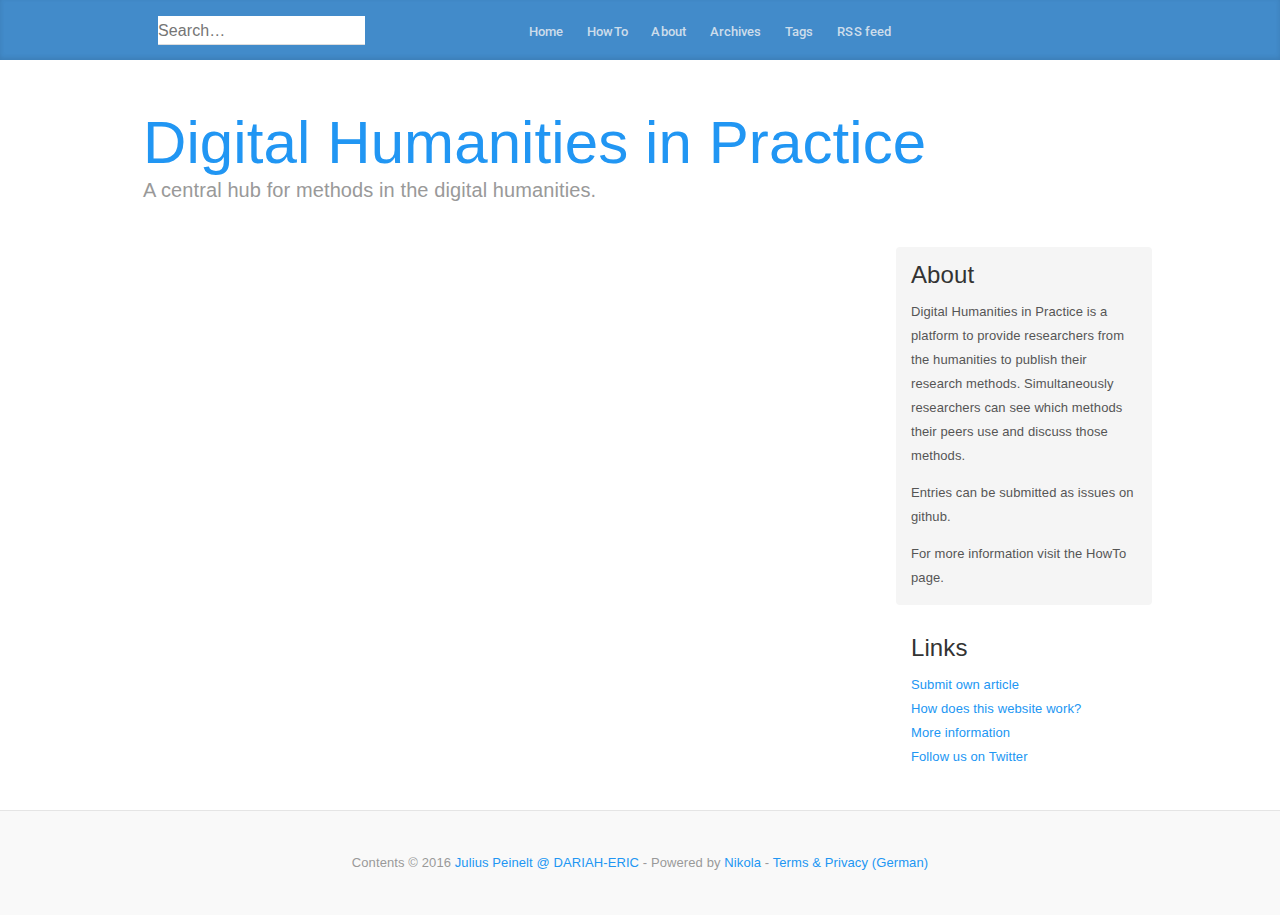
<file: index.html>
<!DOCTYPE html>
<html prefix="
og: http://ogp.me/ns#
article: http://ogp.me/ns/article#
" lang="en">
<head>
<meta charset="utf-8">
<meta name="description" content="A central hub for methods in the digital humanities.">
<meta name="viewport" content="width=device-width, initial-scale=1">
<title>Digital Humanities in Practice | Digital Humanities in Practice</title>
<link href="assets/css/all-nocdn.css" rel="stylesheet" type="text/css">
<link href="assets/css/ipython.min.css" rel="stylesheet" type="text/css">
<link href="assets/css/nikola_ipython.css" rel="stylesheet" type="text/css">
<link rel="alternate" type="application/rss+xml" title="RSS" href="rss.xml">
<link rel="canonical" href="http://julius-dariah.github.io/">
<link rel="icon" href="favicon.png" sizes="16x16">
<script type="text/x-mathjax-config">
MathJax.Hub.Config({
    tex2jax: {
        inlineMath: [ ['$','$'], ["\\(","\\)"] ],
        displayMath: [ ['$$','$$'], ["\\[","\\]"] ],
        processEscapes: true
    },
    displayAlign: 'left', // Change this to 'center' to center equations.
    "HTML-CSS": {
        styles: {'.MathJax_Display': {"margin": 0}}
    }
});
</script><!--[if lt IE 9]><script src="assets/js/html5.js"></script><![endif]-->
</head>
<body>
<a href="#content" class="sr-only sr-only-focusable">Skip to main content</a>

<!-- Menubar -->

<div class="blog-masthead">
    <div class="container">
<!-- This keeps the margins nice -->
        <nav class="blog-nav" role="navigation"><a href="#" class="blog-nav-item">Home</a>
            <a href="stories/introduction/index.html" class="blog-nav-item">HowTo</a>
            <a href="stories/about/index.html" class="blog-nav-item">About</a>
            <a href="archive.html" class="blog-nav-item">Archives</a>
            <a href="categories/index.html" class="blog-nav-item">Tags</a>
            <a href="rss.xml" class="blog-nav-item">RSS feed</a>

            
                
<!-- DuckDuckGo custom search -->
<form method="get" id="search" action="https://duckduckgo.com/" class="navbar-form pull-left">
<input type="hidden" name="sites" value="http://julius-dariah.github.io/"><input type="hidden" name="k8" value="#444444"><input type="hidden" name="k9" value="#D51920"><input type="hidden" name="kt" value="h"><input type="text" name="q" maxlength="255" placeholder="Search…" class="span2" style="margin-top: 2px;"><input type="submit" value="DuckDuckGo Search" style="visibility: hidden;">
</form>
<!-- End of custom search -->


                
            
        </nav>
</div>
<!-- /.container -->
</div>
<!-- End of Menubar -->

<div class="container" id="content" role="main">
    <div class="body-content">
        <div class="blog-header">
            <h1 class="blog-title">
                <a href="http://julius-dariah.github.io/">

                    <span id="blog-title">Digital Humanities in Practice</span>
                </a>
            </h1>
            <p class="lead blog-description">A central hub for methods in the digital humanities.</p>
            
        </div>
        <!--Body content-->
        <div class="row">
            <div class="col-sm-8 blog-main">
<div class="postindex">
</div>

               <script>var disqus_shortname="digitalhumanitiesinpractice";(function(){var a=document.createElement("script");a.async=true;a.src="https://"+disqus_shortname+".disqus.com/count.js";(document.getElementsByTagName("head")[0]||document.getElementsByTagName("body")[0]).appendChild(a)}());</script>
</div>
            <div class="col-sm-3 col-sm-offset-1 blog-sidebar">
                <div class="sidebar-module sidebar-module-inset">
  <h4>About</h4>
  <p>Digital Humanities in Practice is a platform to provide researchers from the
  humanities to publish their research methods. Simultaneously researchers can see
  which methods their peers use and discuss those methods.</p>
  <p>Entries can be submitted as issues on github.</p>
  <p>For more information visit the HowTo page.</p>
</div>
<div class="sidebar-module">
  <h4>Links</h4>
  <ol class="list-unstyled">
<li><a href="https://github.com/julius-dariah/julius-dariah.github.io/issues">Submit own article</a></li>
    <li><a href="http://julius-dariah.github.io/stories/introduction/index.html">How does this website work?</a></li>
    <li><a href="http://julius-dariah.github.io/stories/about/index.html">More information</a></li>
    <li><a href="https://twitter.com/DARIAHeu">Follow us on Twitter</a></li>
  </ol>
</div>

            </div>
        <!--End of body content-->
        </div>
    </div>
</div>

<footer class="blog-footer" id="footer">
    Contents © 2016 
        <a href="mailto:julius.peinelt@dariah.eu">Julius Peinelt @ DARIAH-ERIC</a> - Powered by 
        <a href="https://getnikola.com" rel="nofollow">Nikola</a>
         
         - <a href="http://julius-dariah.github.io/stories/impressum/index.html">Terms &amp; Privacy (German)</a>
        
    
</footer><script src="assets/js/all-nocdn.js"></script><script>$('a.image-reference:not(.islink) img:not(.islink)').parent().colorbox({rel:"gal",maxWidth:"100%",maxHeight:"100%",scalePhotos:true});</script><!-- fancy dates --><script>
    moment.locale("en");
    fancydates(0, "YYYY-MM-DD HH:mm");
    </script><!-- end fancy dates -->
</body>
</html>
</file>
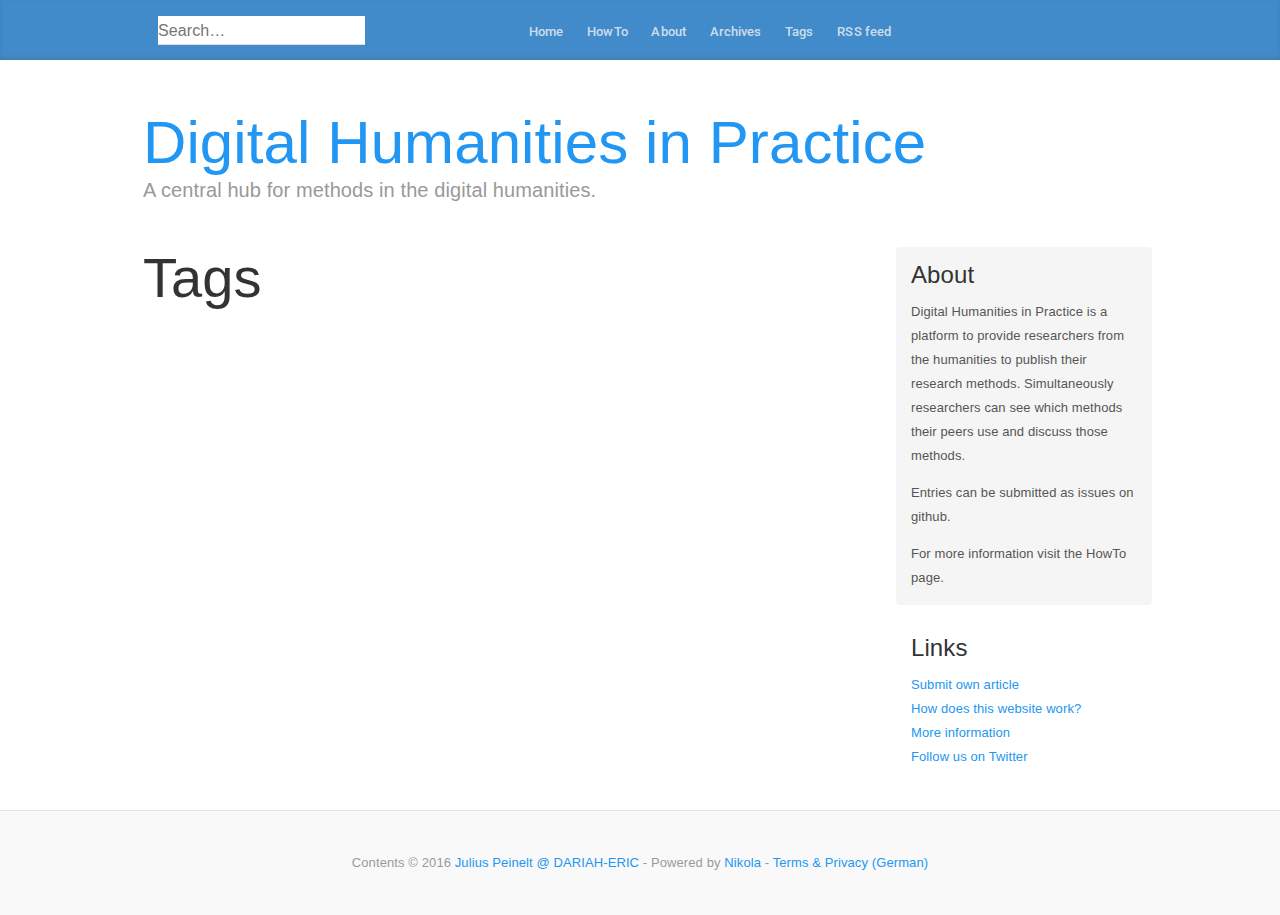
<file: categories/index.html>
<!DOCTYPE html>
<html prefix="
og: http://ogp.me/ns#
article: http://ogp.me/ns/article#
" lang="en">
<head>
<meta charset="utf-8">
<meta name="description" content="Tags">
<meta name="viewport" content="width=device-width, initial-scale=1">
<title>Tags | Digital Humanities in Practice</title>
<link href="../assets/css/all-nocdn.css" rel="stylesheet" type="text/css">
<link href="../assets/css/ipython.min.css" rel="stylesheet" type="text/css">
<link href="../assets/css/nikola_ipython.css" rel="stylesheet" type="text/css">
<link rel="alternate" type="application/rss+xml" title="RSS" href="../rss.xml">
<link rel="canonical" href="http://julius-dariah.github.io/categories/">
<link rel="icon" href="../favicon.png" sizes="16x16">
<script type="text/x-mathjax-config">
MathJax.Hub.Config({
    tex2jax: {
        inlineMath: [ ['$','$'], ["\\(","\\)"] ],
        displayMath: [ ['$$','$$'], ["\\[","\\]"] ],
        processEscapes: true
    },
    displayAlign: 'left', // Change this to 'center' to center equations.
    "HTML-CSS": {
        styles: {'.MathJax_Display': {"margin": 0}}
    }
});
</script><!--[if lt IE 9]><script src="../assets/js/html5.js"></script><![endif]-->
</head>
<body>
<a href="#content" class="sr-only sr-only-focusable">Skip to main content</a>

<!-- Menubar -->

<div class="blog-masthead">
    <div class="container">
<!-- This keeps the margins nice -->
        <nav class="blog-nav" role="navigation"><a href="../index.html" class="blog-nav-item">Home</a>
            <a href="../stories/introduction/index.html" class="blog-nav-item">HowTo</a>
            <a href="../stories/about/index.html" class="blog-nav-item">About</a>
            <a href="../archive.html" class="blog-nav-item">Archives</a>
            <a href="#" class="blog-nav-item">Tags</a>
            <a href="../rss.xml" class="blog-nav-item">RSS feed</a>

            
                
<!-- DuckDuckGo custom search -->
<form method="get" id="search" action="https://duckduckgo.com/" class="navbar-form pull-left">
<input type="hidden" name="sites" value="http://julius-dariah.github.io/"><input type="hidden" name="k8" value="#444444"><input type="hidden" name="k9" value="#D51920"><input type="hidden" name="kt" value="h"><input type="text" name="q" maxlength="255" placeholder="Search…" class="span2" style="margin-top: 2px;"><input type="submit" value="DuckDuckGo Search" style="visibility: hidden;">
</form>
<!-- End of custom search -->


                
            
        </nav>
</div>
<!-- /.container -->
</div>
<!-- End of Menubar -->

<div class="container" id="content" role="main">
    <div class="body-content">
        <div class="blog-header">
            <h1 class="blog-title">
                <a href="http://julius-dariah.github.io/">

                    <span id="blog-title">Digital Humanities in Practice</span>
                </a>
            </h1>
            <p class="lead blog-description">A central hub for methods in the digital humanities.</p>
            
        </div>
        <!--Body content-->
        <div class="row">
            <div class="col-sm-8 blog-main">
<h1>Tags</h1>
            </div>
            <div class="col-sm-3 col-sm-offset-1 blog-sidebar">
                <div class="sidebar-module sidebar-module-inset">
  <h4>About</h4>
  <p>Digital Humanities in Practice is a platform to provide researchers from the
  humanities to publish their research methods. Simultaneously researchers can see
  which methods their peers use and discuss those methods.</p>
  <p>Entries can be submitted as issues on github.</p>
  <p>For more information visit the HowTo page.</p>
</div>
<div class="sidebar-module">
  <h4>Links</h4>
  <ol class="list-unstyled">
<li><a href="https://github.com/julius-dariah/julius-dariah.github.io/issues">Submit own article</a></li>
    <li><a href="http://julius-dariah.github.io/stories/introduction/index.html">How does this website work?</a></li>
    <li><a href="http://julius-dariah.github.io/stories/about/index.html">More information</a></li>
    <li><a href="https://twitter.com/DARIAHeu">Follow us on Twitter</a></li>
  </ol>
</div>

            </div>
        <!--End of body content-->
        </div>
    </div>
</div>

<footer class="blog-footer" id="footer">
    Contents © 2016 
        <a href="mailto:julius.peinelt@dariah.eu">Julius Peinelt @ DARIAH-ERIC</a> - Powered by 
        <a href="https://getnikola.com" rel="nofollow">Nikola</a>
         
         - <a href="http://julius-dariah.github.io/stories/impressum/index.html">Terms &amp; Privacy (German)</a>
        
    
</footer><script src="../assets/js/all-nocdn.js"></script><script>$('a.image-reference:not(.islink) img:not(.islink)').parent().colorbox({rel:"gal",maxWidth:"100%",maxHeight:"100%",scalePhotos:true});</script><!-- fancy dates --><script>
    moment.locale("en");
    fancydates(0, "YYYY-MM-DD HH:mm");
    </script><!-- end fancy dates -->
</body>
</html>
</file>
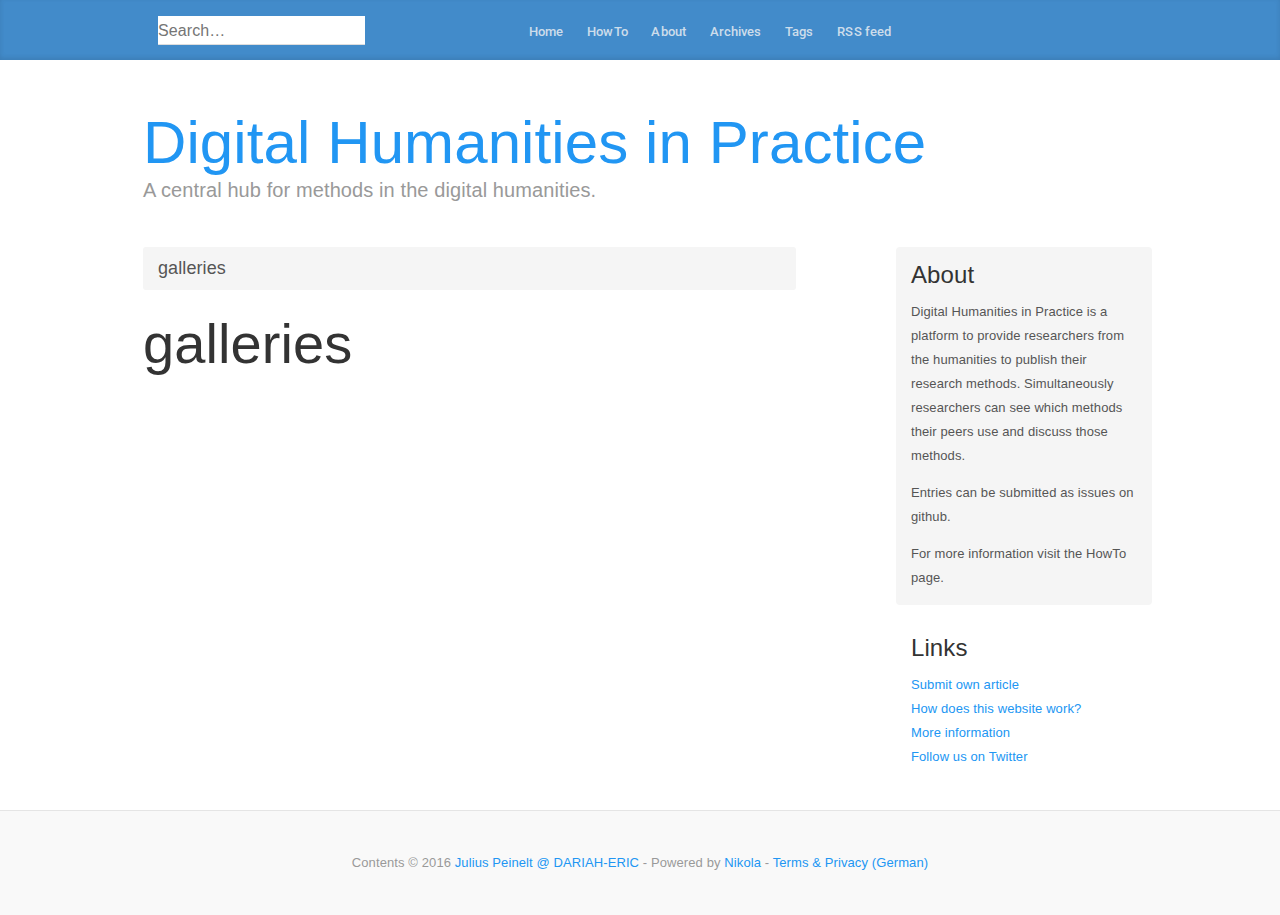
<file: galleries/index.html>
<!DOCTYPE html>
<html prefix="
og: http://ogp.me/ns#
article: http://ogp.me/ns/article#
" lang="en">
<head>
<meta charset="utf-8">
<meta name="viewport" content="width=device-width, initial-scale=1">
<title>galleries | Digital Humanities in Practice</title>
<link href="../assets/css/all-nocdn.css" rel="stylesheet" type="text/css">
<link href="../assets/css/ipython.min.css" rel="stylesheet" type="text/css">
<link href="../assets/css/nikola_ipython.css" rel="stylesheet" type="text/css">
<link rel="alternate" type="application/rss+xml" title="RSS" href="../rss.xml">
<link rel="canonical" href="http://julius-dariah.github.io/galleries/">
<link rel="icon" href="../favicon.png" sizes="16x16">
<script type="text/x-mathjax-config">
MathJax.Hub.Config({
    tex2jax: {
        inlineMath: [ ['$','$'], ["\\(","\\)"] ],
        displayMath: [ ['$$','$$'], ["\\[","\\]"] ],
        processEscapes: true
    },
    displayAlign: 'left', // Change this to 'center' to center equations.
    "HTML-CSS": {
        styles: {'.MathJax_Display': {"margin": 0}}
    }
});
</script><!--[if lt IE 9]><script src="../assets/js/html5.js"></script><![endif]--><link rel="alternate" type="application/rss+xml" title="RSS" href="rss.xml">
<style type="text/css">
    .image-block {
        display: inline-block;
    }
    .flowr_row {
        width: 100%;
    }
    </style>
</head>
<body>
<a href="#content" class="sr-only sr-only-focusable">Skip to main content</a>

<!-- Menubar -->

<div class="blog-masthead">
    <div class="container">
<!-- This keeps the margins nice -->
        <nav class="blog-nav" role="navigation"><a href="../index.html" class="blog-nav-item">Home</a>
            <a href="../stories/introduction/index.html" class="blog-nav-item">HowTo</a>
            <a href="../stories/about/index.html" class="blog-nav-item">About</a>
            <a href="../archive.html" class="blog-nav-item">Archives</a>
            <a href="../categories/index.html" class="blog-nav-item">Tags</a>
            <a href="../rss.xml" class="blog-nav-item">RSS feed</a>

            
                
<!-- DuckDuckGo custom search -->
<form method="get" id="search" action="https://duckduckgo.com/" class="navbar-form pull-left">
<input type="hidden" name="sites" value="http://julius-dariah.github.io/"><input type="hidden" name="k8" value="#444444"><input type="hidden" name="k9" value="#D51920"><input type="hidden" name="kt" value="h"><input type="text" name="q" maxlength="255" placeholder="Search…" class="span2" style="margin-top: 2px;"><input type="submit" value="DuckDuckGo Search" style="visibility: hidden;">
</form>
<!-- End of custom search -->


                
            
        </nav>
</div>
<!-- /.container -->
</div>
<!-- End of Menubar -->

<div class="container" id="content" role="main">
    <div class="body-content">
        <div class="blog-header">
            <h1 class="blog-title">
                <a href="http://julius-dariah.github.io/">

                    <span id="blog-title">Digital Humanities in Practice</span>
                </a>
            </h1>
            <p class="lead blog-description">A central hub for methods in the digital humanities.</p>
            
        </div>
        <!--Body content-->
        <div class="row">
            <div class="col-sm-8 blog-main">
    <nav class="breadcrumbs"><ul class="breadcrumb">
<li>galleries</li>
</ul></nav><h1>galleries</h1>

<div id="gallery_container"></div>
            </div>
            <div class="col-sm-3 col-sm-offset-1 blog-sidebar">
                <div class="sidebar-module sidebar-module-inset">
  <h4>About</h4>
  <p>Digital Humanities in Practice is a platform to provide researchers from the
  humanities to publish their research methods. Simultaneously researchers can see
  which methods their peers use and discuss those methods.</p>
  <p>Entries can be submitted as issues on github.</p>
  <p>For more information visit the HowTo page.</p>
</div>
<div class="sidebar-module">
  <h4>Links</h4>
  <ol class="list-unstyled">
<li><a href="https://github.com/julius-dariah/julius-dariah.github.io/issues">Submit own article</a></li>
    <li><a href="http://julius-dariah.github.io/stories/introduction/index.html">How does this website work?</a></li>
    <li><a href="http://julius-dariah.github.io/stories/about/index.html">More information</a></li>
    <li><a href="https://twitter.com/DARIAHeu">Follow us on Twitter</a></li>
  </ol>
</div>

            </div>
        <!--End of body content-->
        </div>
    </div>
</div>

<footer class="blog-footer" id="footer">
    Contents © 2016 
        <a href="mailto:julius.peinelt@dariah.eu">Julius Peinelt @ DARIAH-ERIC</a> - Powered by 
        <a href="https://getnikola.com" rel="nofollow">Nikola</a>
         
         - <a href="http://julius-dariah.github.io/stories/impressum/index.html">Terms &amp; Privacy (German)</a>
        
    
</footer><script src="../assets/js/all-nocdn.js"></script><script>$('a.image-reference:not(.islink) img:not(.islink)').parent().colorbox({rel:"gal",maxWidth:"100%",maxHeight:"100%",scalePhotos:true});</script><!-- fancy dates --><script>
    moment.locale("en");
    fancydates(0, "YYYY-MM-DD HH:mm");
    </script><!-- end fancy dates --><script src="../assets/js/flowr.plugin.js"></script><script>
jsonContent = [];
$("#gallery_container").flowr({
        data : jsonContent,
        height : 180*.6,
        padding: 5,
        rows: -1,
        render : function(params) {
            // Just return a div, string or a dom object, anything works fine
            img = $("<img />").attr({
                'src': params.itemData.url_thumb,
                'width' : params.width,
                'height' : params.height
            }).css('max-width', '100%');
            link = $( "<a></a>").attr({
                'href': params.itemData.url,
                'class': 'image-reference'
            });
            div = $("<div />").addClass('image-block').attr({
                'title': params.itemData.title,
                'data-toggle': "tooltip",
            });
            link.append(img);
            div.append(link);
            div.hover(div.tooltip());
            return div;
        },
        itemWidth : function(data) { return data.size.w; },
        itemHeight : function(data) { return data.size.h; },
        complete : function(params) {
            if( jsonContent.length > params.renderedItems ) {
                nextRenderList = jsonContent.slice( params.renderedItems );
            }
        }
    });
$("a.image-reference").colorbox({rel:"gal", maxWidth:"100%",maxHeight:"100%",scalePhotos:true});
$('a.image-reference[href="'+window.location.hash.substring(1,1000)+'"]').click();
</script>
</body>
</html>
</file>
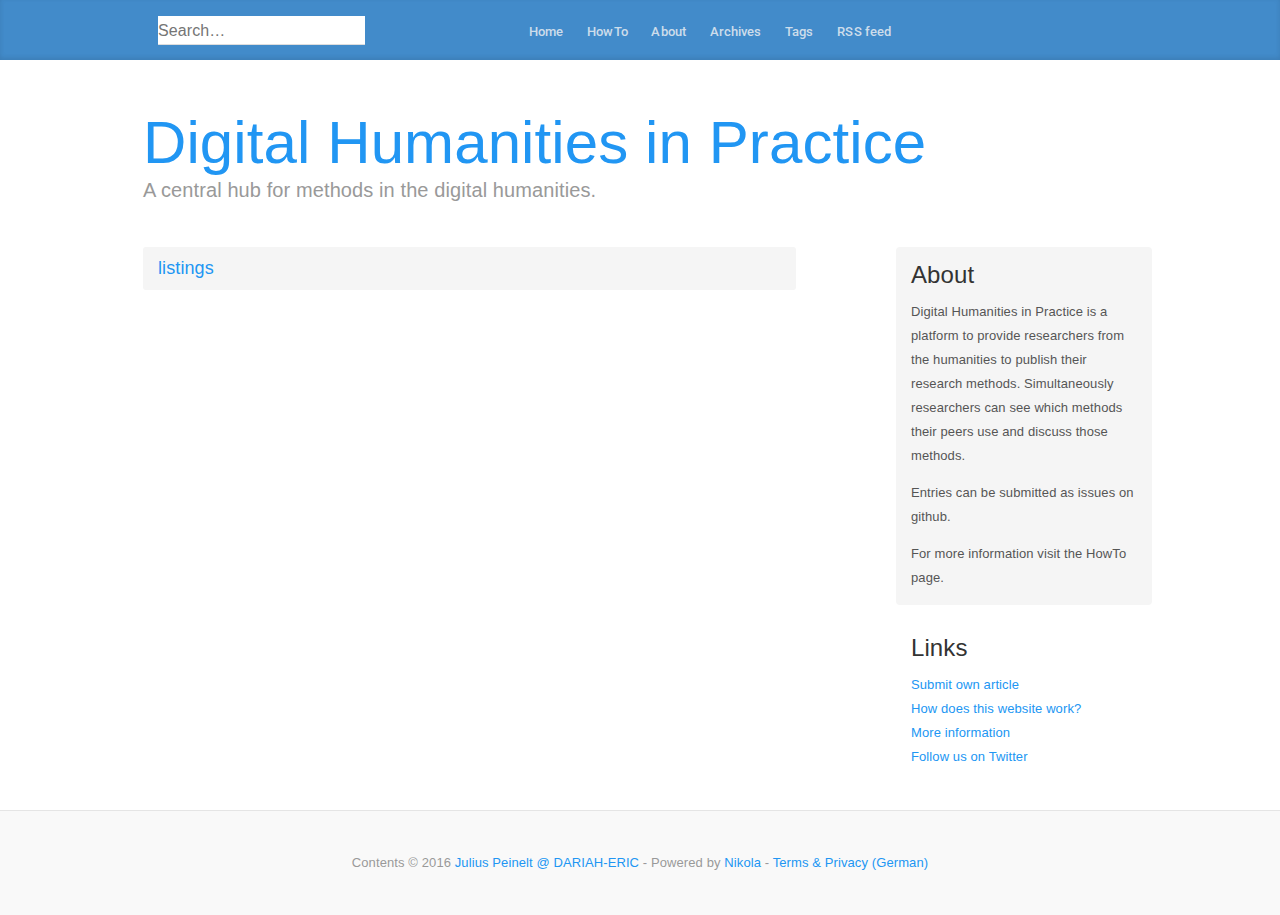
<file: listings/index.html>
<!DOCTYPE html>
<html prefix="
og: http://ogp.me/ns#
article: http://ogp.me/ns/article#
" lang="en">
<head>
<meta charset="utf-8">
<meta name="description" content="listings">
<meta name="viewport" content="width=device-width, initial-scale=1">
<title>listings | Digital Humanities in Practice</title>
<link href="../assets/css/all-nocdn.css" rel="stylesheet" type="text/css">
<link href="../assets/css/ipython.min.css" rel="stylesheet" type="text/css">
<link href="../assets/css/nikola_ipython.css" rel="stylesheet" type="text/css">
<link rel="alternate" type="application/rss+xml" title="RSS" href="../rss.xml">
<link rel="canonical" href="http://julius-dariah.github.io/listings/">
<link rel="icon" href="../favicon.png" sizes="16x16">
<script type="text/x-mathjax-config">
MathJax.Hub.Config({
    tex2jax: {
        inlineMath: [ ['$','$'], ["\\(","\\)"] ],
        displayMath: [ ['$$','$$'], ["\\[","\\]"] ],
        processEscapes: true
    },
    displayAlign: 'left', // Change this to 'center' to center equations.
    "HTML-CSS": {
        styles: {'.MathJax_Display': {"margin": 0}}
    }
});
</script><!--[if lt IE 9]><script src="../assets/js/html5.js"></script><![endif]-->
</head>
<body>
<a href="#content" class="sr-only sr-only-focusable">Skip to main content</a>

<!-- Menubar -->

<div class="blog-masthead">
    <div class="container">
<!-- This keeps the margins nice -->
        <nav class="blog-nav" role="navigation"><a href="../index.html" class="blog-nav-item">Home</a>
            <a href="../stories/introduction/index.html" class="blog-nav-item">HowTo</a>
            <a href="../stories/about/index.html" class="blog-nav-item">About</a>
            <a href="../archive.html" class="blog-nav-item">Archives</a>
            <a href="../categories/index.html" class="blog-nav-item">Tags</a>
            <a href="../rss.xml" class="blog-nav-item">RSS feed</a>

            
                
<!-- DuckDuckGo custom search -->
<form method="get" id="search" action="https://duckduckgo.com/" class="navbar-form pull-left">
<input type="hidden" name="sites" value="http://julius-dariah.github.io/"><input type="hidden" name="k8" value="#444444"><input type="hidden" name="k9" value="#D51920"><input type="hidden" name="kt" value="h"><input type="text" name="q" maxlength="255" placeholder="Search…" class="span2" style="margin-top: 2px;"><input type="submit" value="DuckDuckGo Search" style="visibility: hidden;">
</form>
<!-- End of custom search -->


                
            
        </nav>
</div>
<!-- /.container -->
</div>
<!-- End of Menubar -->

<div class="container" id="content" role="main">
    <div class="body-content">
        <div class="blog-header">
            <h1 class="blog-title">
                <a href="http://julius-dariah.github.io/">

                    <span id="blog-title">Digital Humanities in Practice</span>
                </a>
            </h1>
            <p class="lead blog-description">A central hub for methods in the digital humanities.</p>
            
        </div>
        <!--Body content-->
        <div class="row">
            <div class="col-sm-8 blog-main">
<nav class="breadcrumbs"><ul class="breadcrumb">
<li><a href=".">listings</a></li>
</ul></nav>
</div>
            <div class="col-sm-3 col-sm-offset-1 blog-sidebar">
                <div class="sidebar-module sidebar-module-inset">
  <h4>About</h4>
  <p>Digital Humanities in Practice is a platform to provide researchers from the
  humanities to publish their research methods. Simultaneously researchers can see
  which methods their peers use and discuss those methods.</p>
  <p>Entries can be submitted as issues on github.</p>
  <p>For more information visit the HowTo page.</p>
</div>
<div class="sidebar-module">
  <h4>Links</h4>
  <ol class="list-unstyled">
<li><a href="https://github.com/julius-dariah/julius-dariah.github.io/issues">Submit own article</a></li>
    <li><a href="http://julius-dariah.github.io/stories/introduction/index.html">How does this website work?</a></li>
    <li><a href="http://julius-dariah.github.io/stories/about/index.html">More information</a></li>
    <li><a href="https://twitter.com/DARIAHeu">Follow us on Twitter</a></li>
  </ol>
</div>

            </div>
        <!--End of body content-->
        </div>
    </div>
</div>

<footer class="blog-footer" id="footer">
    Contents © 2016 
        <a href="mailto:julius.peinelt@dariah.eu">Julius Peinelt @ DARIAH-ERIC</a> - Powered by 
        <a href="https://getnikola.com" rel="nofollow">Nikola</a>
         
         - <a href="http://julius-dariah.github.io/stories/impressum/index.html">Terms &amp; Privacy (German)</a>
        
    
</footer><script src="../assets/js/all-nocdn.js"></script><script>$('a.image-reference:not(.islink) img:not(.islink)').parent().colorbox({rel:"gal",maxWidth:"100%",maxHeight:"100%",scalePhotos:true});</script><!-- fancy dates --><script>
    moment.locale("en");
    fancydates(0, "YYYY-MM-DD HH:mm");
    </script><!-- end fancy dates -->
</body>
</html>
</file>
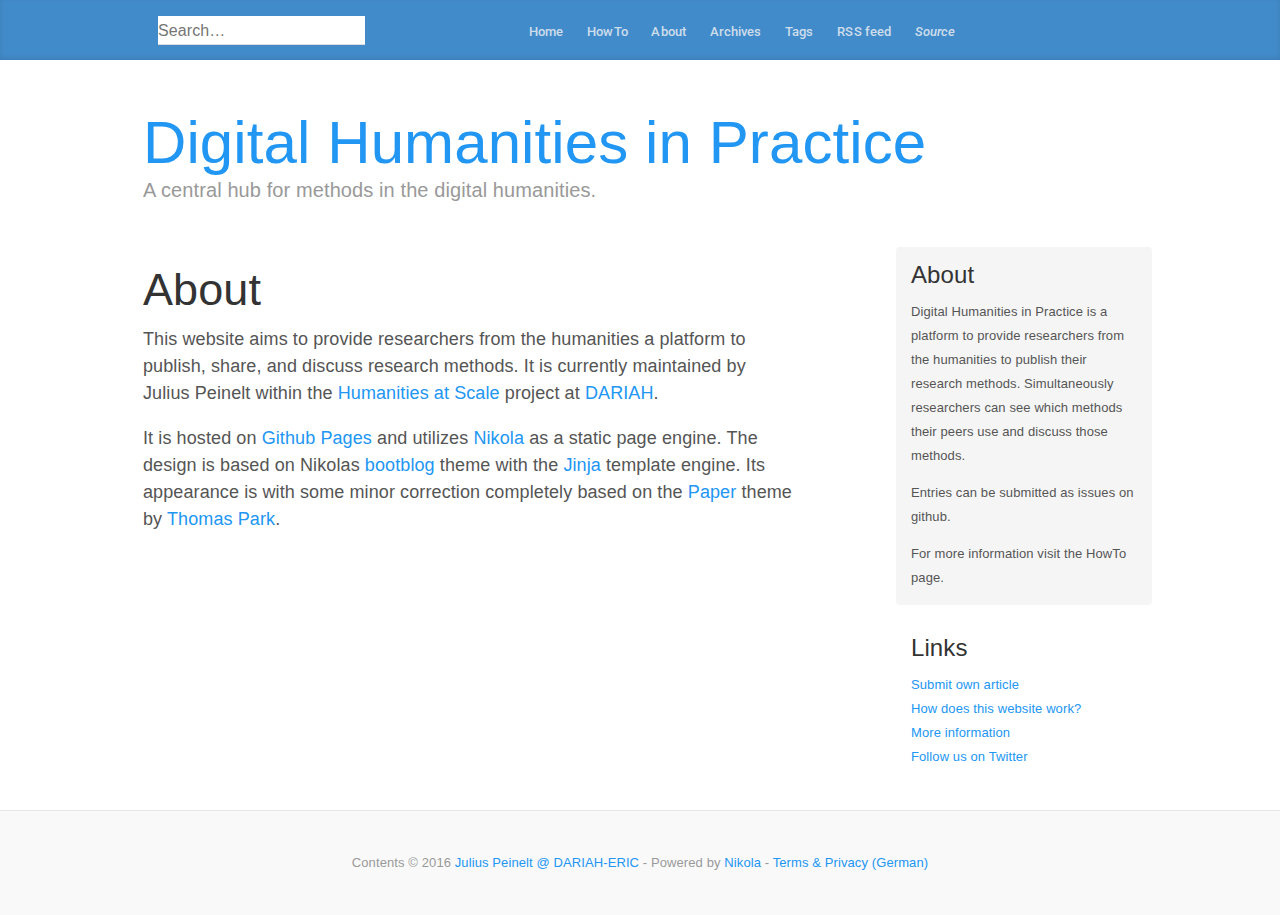
<file: stories/about/index.html>
<!DOCTYPE html>
<html prefix="
og: http://ogp.me/ns#
article: http://ogp.me/ns/article#
" lang="en">
<head>
<meta charset="utf-8">
<meta name="description" content="About Page">
<meta name="viewport" content="width=device-width, initial-scale=1">
<title>About | Digital Humanities in Practice</title>
<link href="../../assets/css/all-nocdn.css" rel="stylesheet" type="text/css">
<link href="../../assets/css/ipython.min.css" rel="stylesheet" type="text/css">
<link href="../../assets/css/nikola_ipython.css" rel="stylesheet" type="text/css">
<link rel="alternate" type="application/rss+xml" title="RSS" href="../../rss.xml">
<link rel="canonical" href="http://julius-dariah.github.io/stories/about/">
<link rel="icon" href="../../favicon.png" sizes="16x16">
<script type="text/x-mathjax-config">
MathJax.Hub.Config({
    tex2jax: {
        inlineMath: [ ['$','$'], ["\\(","\\)"] ],
        displayMath: [ ['$$','$$'], ["\\[","\\]"] ],
        processEscapes: true
    },
    displayAlign: 'left', // Change this to 'center' to center equations.
    "HTML-CSS": {
        styles: {'.MathJax_Display': {"margin": 0}}
    }
});
</script><!--[if lt IE 9]><script src="../../assets/js/html5.js"></script><![endif]--><meta name="description" itemprop="description" content="About Page">
<meta name="author" content="Julius Peinelt @ DARIAH-ERIC">
<meta property="og:site_name" content="Digital Humanities in Practice">
<meta property="og:title" content="About">
<meta property="og:url" content="http://julius-dariah.github.io/stories/about/">
<meta property="og:description" content="About Page">
<meta property="og:type" content="article">
<meta property="article:published_time" content="2016-04-06T14:37:40+02:00">
<meta property="article:tag" content="about">
<meta property="article:tag" content="introduction">
</head>
<body>
<a href="#content" class="sr-only sr-only-focusable">Skip to main content</a>

<!-- Menubar -->

<div class="blog-masthead">
    <div class="container">
<!-- This keeps the margins nice -->
        <nav class="blog-nav" role="navigation"><a href="../../index.html" class="blog-nav-item">Home</a>
            <a href="../introduction/index.html" class="blog-nav-item">HowTo</a>
            <a href="#" class="blog-nav-item">About</a>
            <a href="../../archive.html" class="blog-nav-item">Archives</a>
            <a href="../../categories/index.html" class="blog-nav-item">Tags</a>
            <a href="../../rss.xml" class="blog-nav-item">RSS feed</a>

            
                
<!-- DuckDuckGo custom search -->
<form method="get" id="search" action="https://duckduckgo.com/" class="navbar-form pull-left">
<input type="hidden" name="sites" value="http://julius-dariah.github.io/"><input type="hidden" name="k8" value="#444444"><input type="hidden" name="k9" value="#D51920"><input type="hidden" name="kt" value="h"><input type="text" name="q" maxlength="255" placeholder="Search…" class="span2" style="margin-top: 2px;"><input type="submit" value="DuckDuckGo Search" style="visibility: hidden;">
</form>
<!-- End of custom search -->


    <a href="index.md" class="blog-nav-item blog-nav-item-aside" id="sourcelink">Source</a>
                
            
        </nav>
</div>
<!-- /.container -->
</div>
<!-- End of Menubar -->

<div class="container" id="content" role="main">
    <div class="body-content">
        <div class="blog-header">
            <h1 class="blog-title">
                <a href="http://julius-dariah.github.io/">

                    <span id="blog-title">Digital Humanities in Practice</span>
                </a>
            </h1>
            <p class="lead blog-description">A central hub for methods in the digital humanities.</p>
            
        </div>
        <!--Body content-->
        <div class="row">
            <div class="col-sm-8 blog-main">
<article class="storypage" itemscope="itemscope" itemtype="http://schema.org/Article"><header></header><div class="e-content entry-content" itemprop="articleBody text">
    <div>
<h2>About</h2>
<p>This website aims to provide researchers from the humanities a platform to publish, share, and discuss research methods. It is currently maintained by Julius Peinelt within the <a href="https://dariah.eu/activities/humanities-at-scale.html" title="Humanities at Scale within DARIAH">Humanities at Scale</a> project at <a href="https://dariah.eu/" title="Dariah EU homepage">DARIAH</a>.</p>
<p>It is hosted on <a href="pages.github.com" title="Github Pages">Github Pages</a> and utilizes <a href="https://getnikola.com" title="Nikola - Static Site Generator">Nikola</a> as a static page engine. The design is based on Nikolas <a href="https://themes.getnikola.com/#bootblog-jinja" title="Blog theme for Nikola">bootblog</a> theme with the <a href="http://jinja.pocoo.org" title="Jinja Template Engine for Python">Jinja</a> template engine. Its appearance is with some minor correction completely based on the <a href="https://bootswatch.com/paper/" title="bootstrap paper theme">Paper</a> theme by <a href="http://thomaspark.co" title="Thomas Park, researcher at Drexel University in Philadelphia">Thomas Park</a>.</p>
</div>
    </div>
    
</article>
</div>
            <div class="col-sm-3 col-sm-offset-1 blog-sidebar">
                <div class="sidebar-module sidebar-module-inset">
  <h4>About</h4>
  <p>Digital Humanities in Practice is a platform to provide researchers from the
  humanities to publish their research methods. Simultaneously researchers can see
  which methods their peers use and discuss those methods.</p>
  <p>Entries can be submitted as issues on github.</p>
  <p>For more information visit the HowTo page.</p>
</div>
<div class="sidebar-module">
  <h4>Links</h4>
  <ol class="list-unstyled">
<li><a href="https://github.com/julius-dariah/julius-dariah.github.io/issues">Submit own article</a></li>
    <li><a href="http://julius-dariah.github.io/stories/introduction/index.html">How does this website work?</a></li>
    <li><a href="http://julius-dariah.github.io/stories/about/index.html">More information</a></li>
    <li><a href="https://twitter.com/DARIAHeu">Follow us on Twitter</a></li>
  </ol>
</div>

            </div>
        <!--End of body content-->
        </div>
    </div>
</div>

<footer class="blog-footer" id="footer">
    Contents © 2016 
        <a href="mailto:julius.peinelt@dariah.eu">Julius Peinelt @ DARIAH-ERIC</a> - Powered by 
        <a href="https://getnikola.com" rel="nofollow">Nikola</a>
         
         - <a href="http://julius-dariah.github.io/stories/impressum/index.html">Terms &amp; Privacy (German)</a>
        
    
</footer><script src="../../assets/js/all-nocdn.js"></script><script>$('a.image-reference:not(.islink) img:not(.islink)').parent().colorbox({rel:"gal",maxWidth:"100%",maxHeight:"100%",scalePhotos:true});</script><!-- fancy dates --><script>
    moment.locale("en");
    fancydates(0, "YYYY-MM-DD HH:mm");
    </script><!-- end fancy dates -->
</body>
</html>
</file>
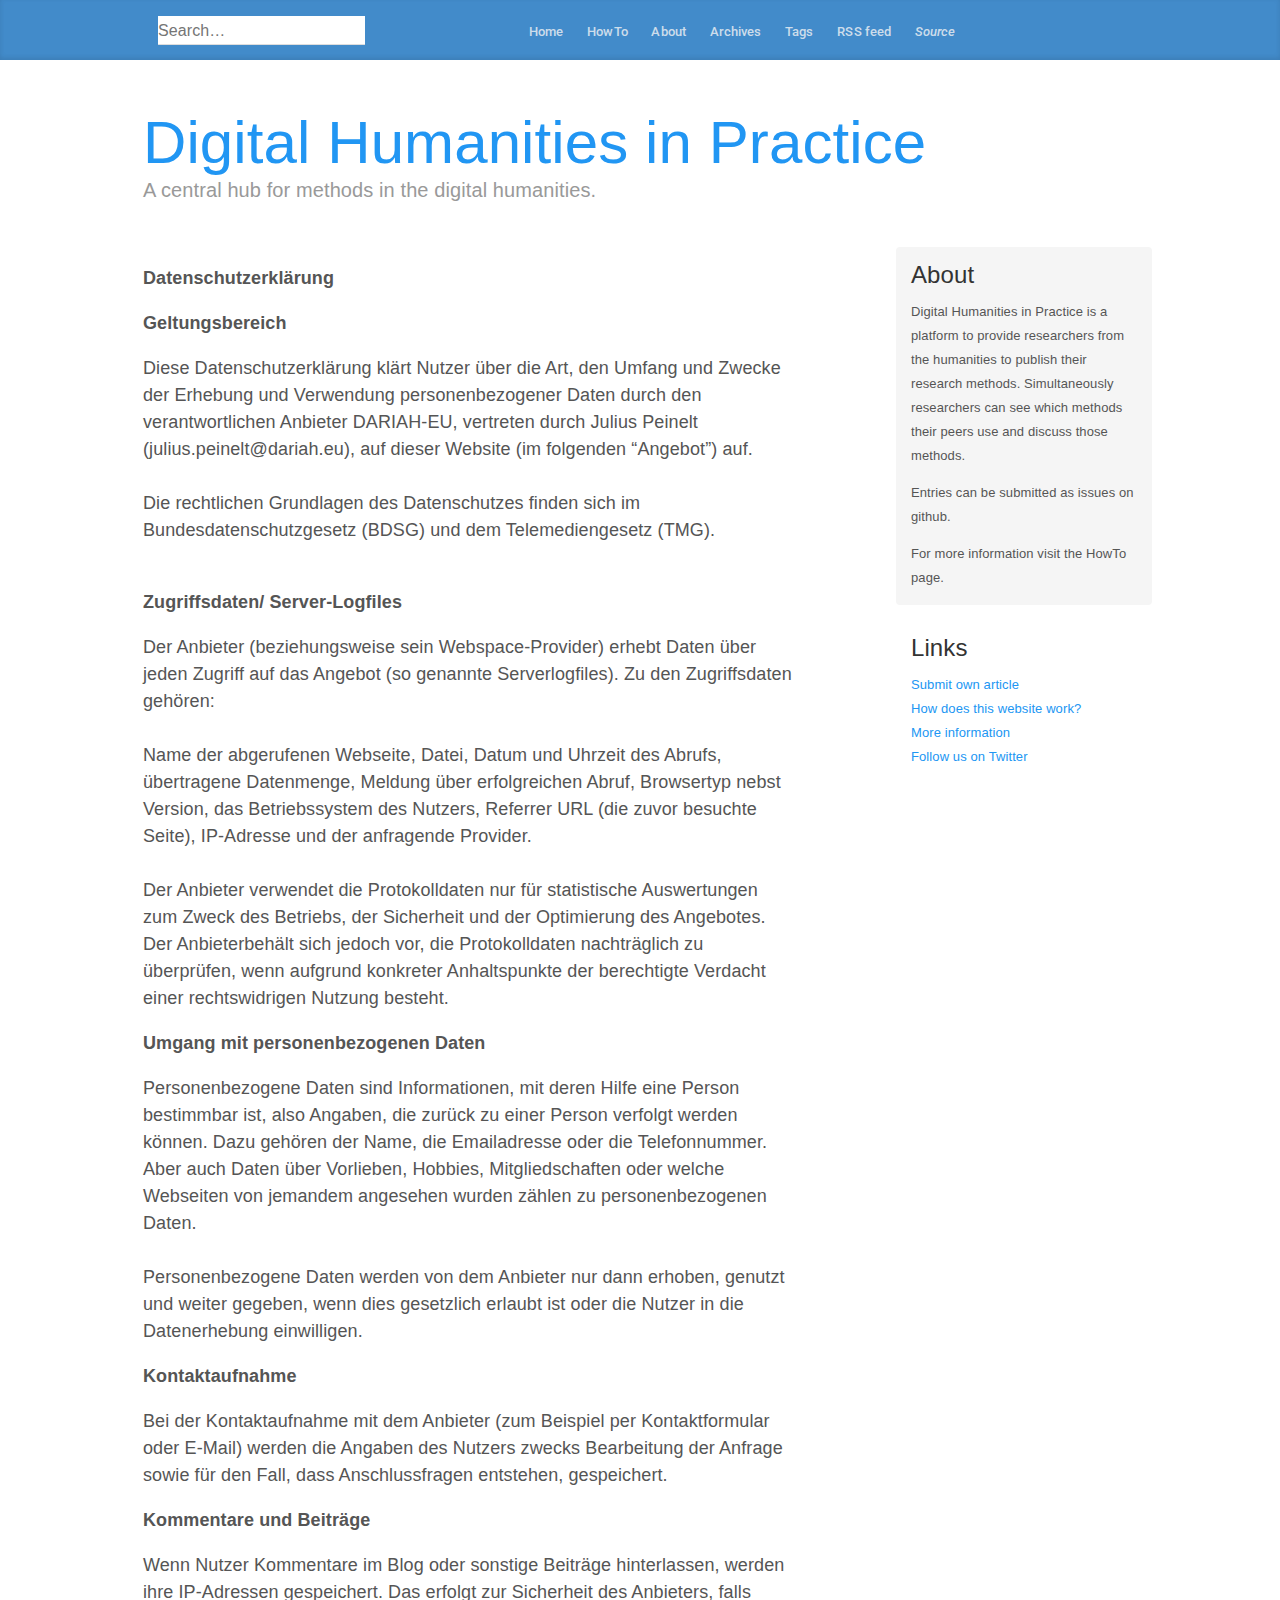
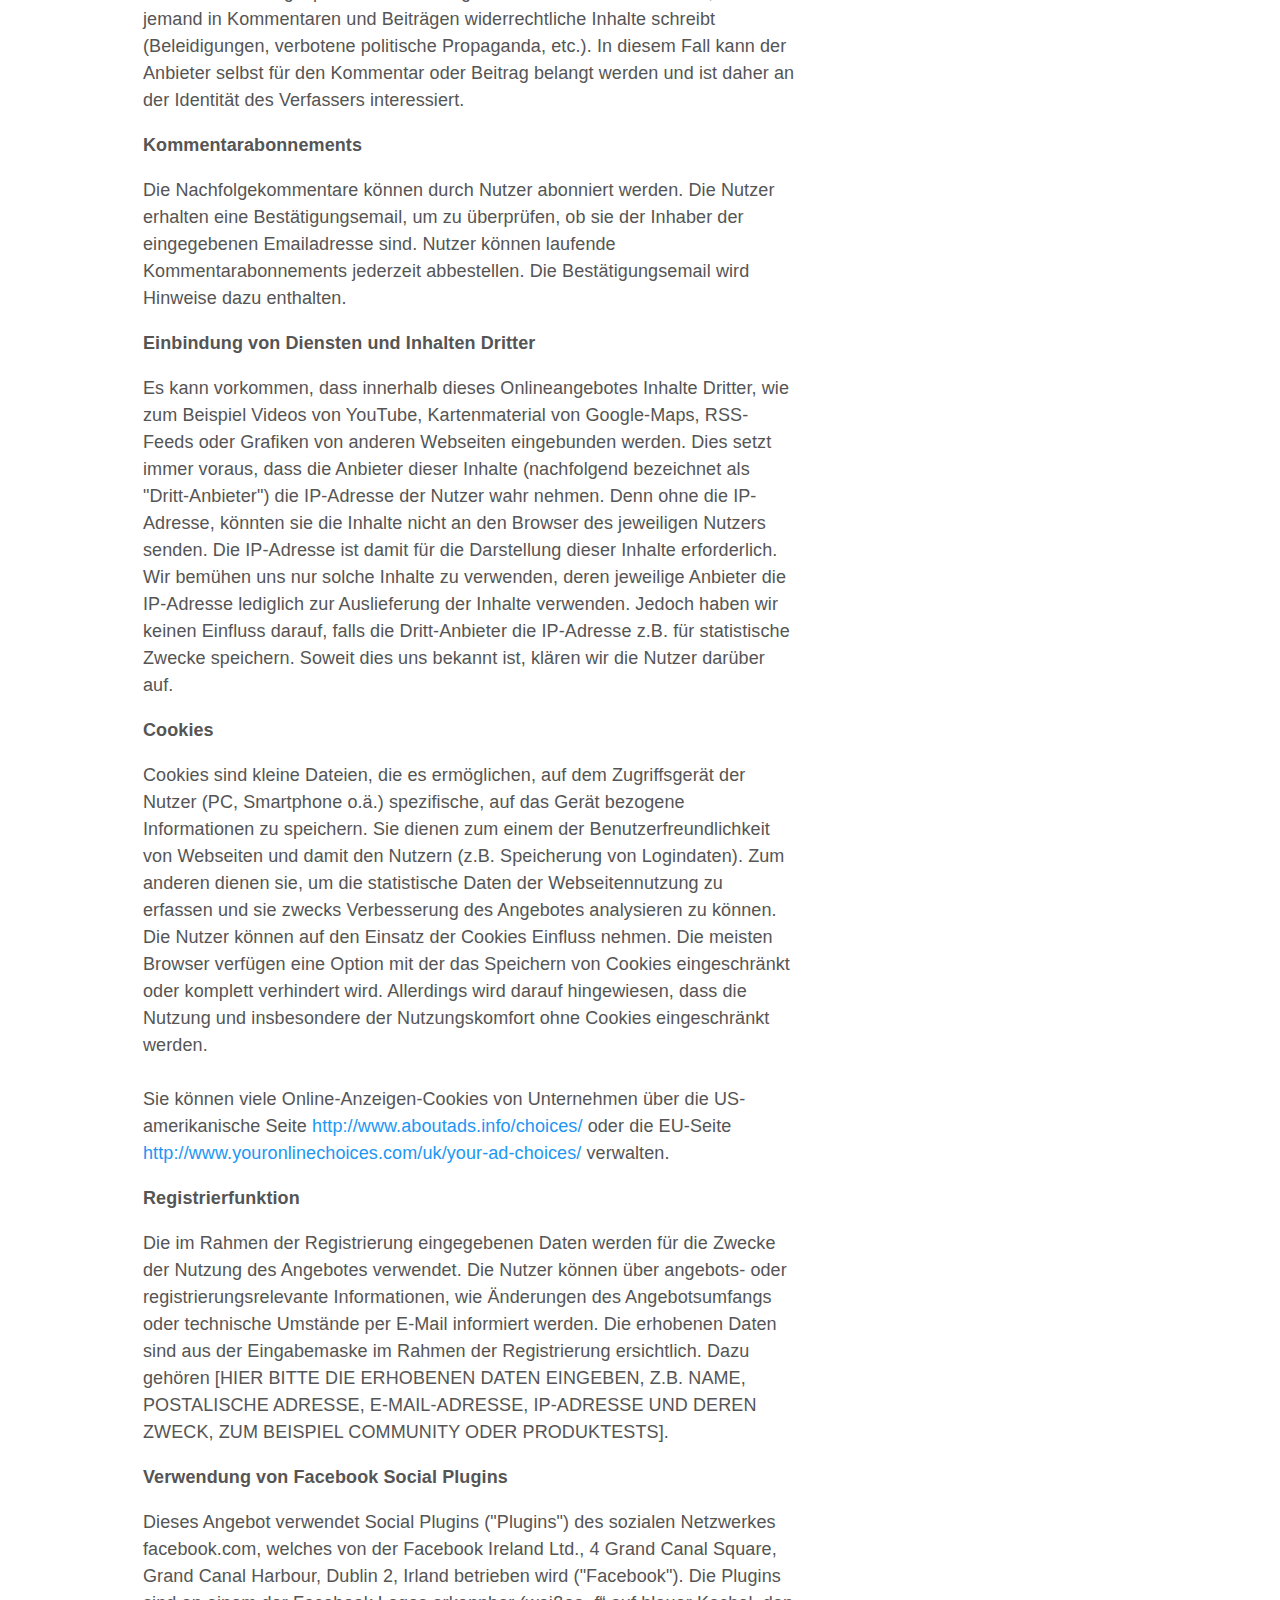
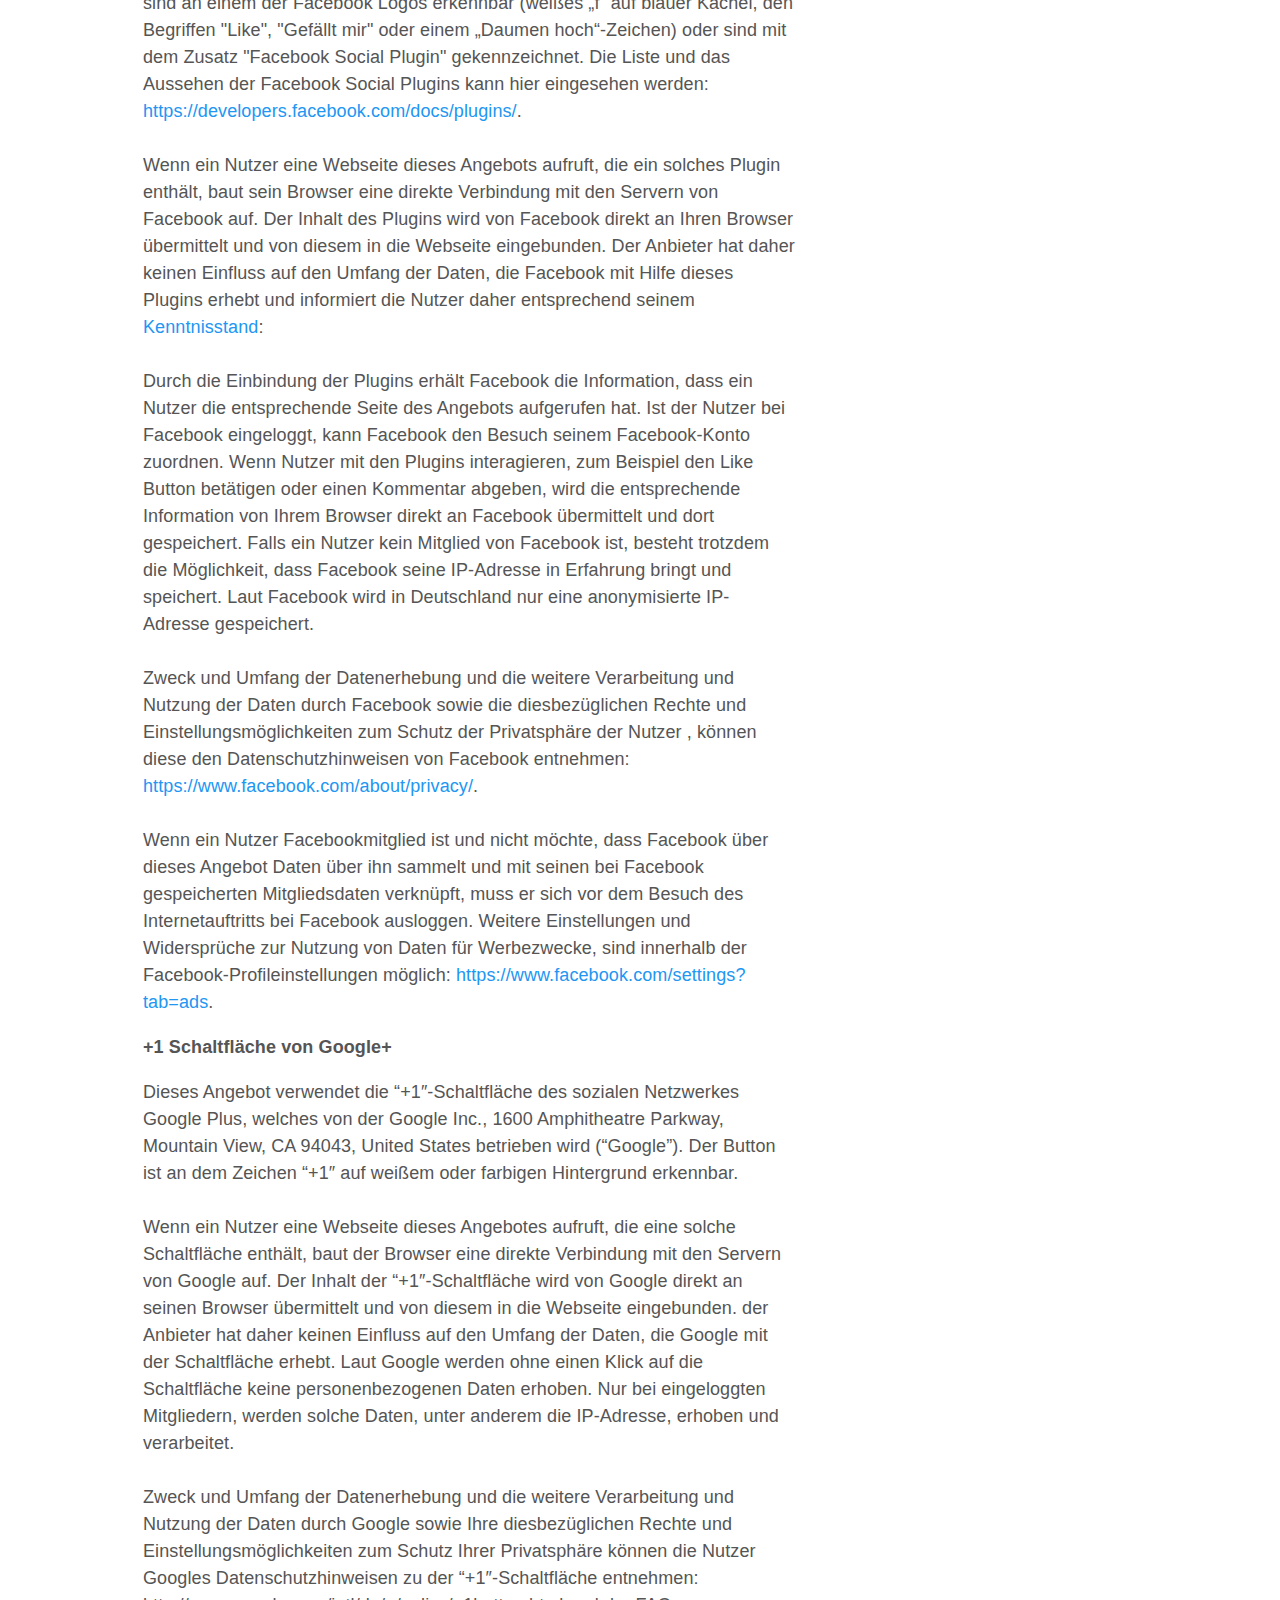
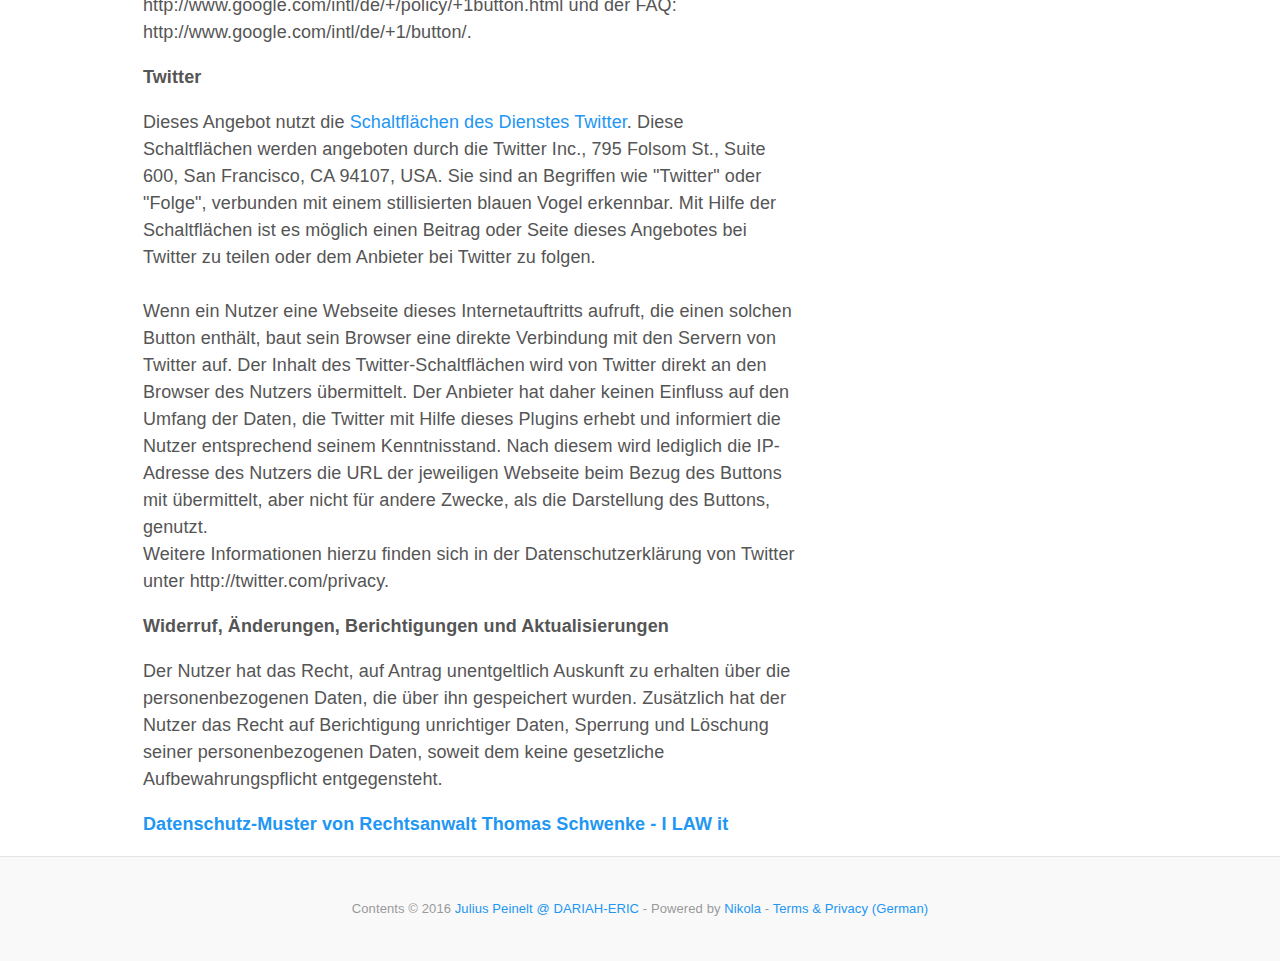
<file: stories/impressum/index.html>
<!DOCTYPE html>
<html prefix="
og: http://ogp.me/ns#
article: http://ogp.me/ns/article#
" lang="en">
<head>
<meta charset="utf-8">
<meta name="description" content="Terms &amp; Privacy">
<meta name="viewport" content="width=device-width, initial-scale=1">
<title>Impressum | Digital Humanities in Practice</title>
<link href="../../assets/css/all-nocdn.css" rel="stylesheet" type="text/css">
<link href="../../assets/css/ipython.min.css" rel="stylesheet" type="text/css">
<link href="../../assets/css/nikola_ipython.css" rel="stylesheet" type="text/css">
<link rel="alternate" type="application/rss+xml" title="RSS" href="../../rss.xml">
<link rel="canonical" href="http://julius-dariah.github.io/stories/impressum/">
<link rel="icon" href="../../favicon.png" sizes="16x16">
<script type="text/x-mathjax-config">
MathJax.Hub.Config({
    tex2jax: {
        inlineMath: [ ['$','$'], ["\\(","\\)"] ],
        displayMath: [ ['$$','$$'], ["\\[","\\]"] ],
        processEscapes: true
    },
    displayAlign: 'left', // Change this to 'center' to center equations.
    "HTML-CSS": {
        styles: {'.MathJax_Display': {"margin": 0}}
    }
});
</script><!--[if lt IE 9]><script src="../../assets/js/html5.js"></script><![endif]--><meta name="description" itemprop="description" content="Terms &amp; Privacy">
<meta name="author" content="Julius Peinelt @ DARIAH-ERIC">
<meta property="og:site_name" content="Digital Humanities in Practice">
<meta property="og:title" content="Impressum">
<meta property="og:url" content="http://julius-dariah.github.io/stories/impressum/">
<meta property="og:description" content="Terms &amp; Privacy">
<meta property="og:type" content="article">
<meta property="article:published_time" content="2016-04-13T16:07:47+02:00">
<meta property="article:tag" content="privacy">
<meta property="article:tag" content="terms">
</head>
<body>
<a href="#content" class="sr-only sr-only-focusable">Skip to main content</a>

<!-- Menubar -->

<div class="blog-masthead">
    <div class="container">
<!-- This keeps the margins nice -->
        <nav class="blog-nav" role="navigation"><a href="../../index.html" class="blog-nav-item">Home</a>
            <a href="../introduction/index.html" class="blog-nav-item">HowTo</a>
            <a href="../about/index.html" class="blog-nav-item">About</a>
            <a href="../../archive.html" class="blog-nav-item">Archives</a>
            <a href="../../categories/index.html" class="blog-nav-item">Tags</a>
            <a href="../../rss.xml" class="blog-nav-item">RSS feed</a>

            
                
<!-- DuckDuckGo custom search -->
<form method="get" id="search" action="https://duckduckgo.com/" class="navbar-form pull-left">
<input type="hidden" name="sites" value="http://julius-dariah.github.io/"><input type="hidden" name="k8" value="#444444"><input type="hidden" name="k9" value="#D51920"><input type="hidden" name="kt" value="h"><input type="text" name="q" maxlength="255" placeholder="Search…" class="span2" style="margin-top: 2px;"><input type="submit" value="DuckDuckGo Search" style="visibility: hidden;">
</form>
<!-- End of custom search -->


    <a href="index.src.html" class="blog-nav-item blog-nav-item-aside" id="sourcelink">Source</a>
                
            
        </nav>
</div>
<!-- /.container -->
</div>
<!-- End of Menubar -->

<div class="container" id="content" role="main">
    <div class="body-content">
        <div class="blog-header">
            <h1 class="blog-title">
                <a href="http://julius-dariah.github.io/">

                    <span id="blog-title">Digital Humanities in Practice</span>
                </a>
            </h1>
            <p class="lead blog-description">A central hub for methods in the digital humanities.</p>
            
        </div>
        <!--Body content-->
        <div class="row">
            <div class="col-sm-8 blog-main">
<article class="storypage" itemscope="itemscope" itemtype="http://schema.org/Article"><header></header><div class="e-content entry-content" itemprop="articleBody text">
    <p><strong>Datenschutzerklärung</strong></p>
<p><strong>Geltungsbereich</strong></p>
<p>Diese Datenschutzerklärung klärt Nutzer über die Art, den Umfang und Zwecke der Erhebung und Verwendung personenbezogener Daten durch den verantwortlichen Anbieter DARIAH-EU, vertreten durch Julius Peinelt (julius.peinelt@dariah.eu), auf dieser Website (im folgenden “Angebot”) auf.<br><br>
Die rechtlichen Grundlagen des Datenschutzes finden sich im Bundesdatenschutzgesetz (BDSG) und dem Telemediengesetz (TMG).<br><br></p>
<p><strong>Zugriffsdaten/ Server-Logfiles</strong></p>
<p><span class="sd-muster-content">Der Anbieter (beziehungsweise sein Webspace-Provider) erhebt Daten über jeden Zugriff auf das Angebot (so genannte Serverlogfiles). Zu den Zugriffsdaten gehören:<br><br>
Name der abgerufenen Webseite, Datei, Datum und Uhrzeit des Abrufs, übertragene Datenmenge, Meldung über erfolgreichen Abruf, Browsertyp nebst Version, das Betriebssystem des Nutzers, Referrer URL (die zuvor besuchte Seite), IP-Adresse und der anfragende Provider.<br><br>
Der Anbieter verwendet die Protokolldaten nur für statistische Auswertungen zum Zweck des Betriebs, der Sicherheit und der Optimierung des Angebotes. Der Anbieterbehält sich jedoch vor, die Protokolldaten nachträglich zu überprüfen, wenn aufgrund konkreter Anhaltspunkte der berechtigte Verdacht einer rechtswidrigen Nutzung besteht.</span></p>
<p><strong>Umgang mit personenbezogenen Daten</strong></p>
<p><span class="sd-muster-content">Personenbezogene Daten sind Informationen, mit deren Hilfe eine Person bestimmbar ist, also Angaben, die zurück zu einer Person verfolgt werden können. Dazu gehören der Name, die Emailadresse oder die Telefonnummer. Aber auch Daten über Vorlieben, Hobbies, Mitgliedschaften oder welche Webseiten von jemandem angesehen wurden zählen zu personenbezogenen Daten.<br><br>
Personenbezogene Daten werden von dem Anbieter nur dann erhoben, genutzt und weiter gegeben, wenn dies gesetzlich erlaubt ist oder die Nutzer in die Datenerhebung einwilligen.</span></p>
<p><strong>Kontaktaufnahme</strong></p>
<p><span class="sd-muster-content">Bei der Kontaktaufnahme mit dem Anbieter (zum Beispiel per Kontaktformular oder E-Mail) werden die Angaben des Nutzers zwecks Bearbeitung der Anfrage sowie für den Fall, dass Anschlussfragen entstehen, gespeichert.</span></p>
<p><strong>Kommentare und Beiträge</strong></p>
<p><span class="sd-muster-content">Wenn Nutzer Kommentare im Blog oder sonstige Beiträge hinterlassen, werden ihre IP-Adressen gespeichert. Das erfolgt zur Sicherheit des Anbieters, falls jemand in Kommentaren und Beiträgen widerrechtliche Inhalte schreibt (Beleidigungen, verbotene politische Propaganda, etc.). In diesem Fall kann der Anbieter selbst für den Kommentar oder Beitrag belangt werden und ist daher an der Identität des Verfassers interessiert.</span></p>
<p><strong>Kommentarabonnements</strong></p>
<p><span class="sd-muster-content">Die Nachfolgekommentare können durch Nutzer abonniert werden. Die Nutzer erhalten eine Bestätigungsemail, um zu überprüfen, ob sie der Inhaber der eingegebenen Emailadresse sind. Nutzer können laufende Kommentarabonnements jederzeit abbestellen. Die Bestätigungsemail wird Hinweise dazu enthalten.</span></p>
<p><strong>Einbindung von Diensten und Inhalten Dritter</strong></p>
<p><span class="sd-muster-content">Es kann vorkommen, dass innerhalb dieses Onlineangebotes Inhalte Dritter, wie zum Beispiel Videos von YouTube, Kartenmaterial von Google-Maps, RSS-Feeds oder Grafiken von anderen Webseiten eingebunden werden. Dies setzt immer voraus, dass die Anbieter dieser Inhalte (nachfolgend bezeichnet als "Dritt-Anbieter") die IP-Adresse der Nutzer wahr nehmen. Denn ohne die IP-Adresse, könnten sie die Inhalte nicht an den Browser des jeweiligen Nutzers senden. Die IP-Adresse ist damit für die Darstellung dieser Inhalte erforderlich. Wir bemühen uns nur solche Inhalte zu verwenden, deren jeweilige Anbieter die IP-Adresse lediglich zur Auslieferung der Inhalte verwenden. Jedoch  haben wir keinen Einfluss darauf, falls die Dritt-Anbieter die IP-Adresse z.B. für statistische Zwecke speichern. Soweit dies uns bekannt ist, klären wir die Nutzer darüber auf.<br></span></p>
<p><strong>Cookies</strong></p>
<p><span class="sd-muster-content">Cookies sind kleine Dateien, die es ermöglichen, auf dem Zugriffsgerät der Nutzer (PC, Smartphone o.ä.) spezifische, auf das Gerät bezogene Informationen zu speichern. Sie dienen zum einem der Benutzerfreundlichkeit von Webseiten und damit den Nutzern (z.B. Speicherung von Logindaten). Zum anderen dienen sie, um die statistische Daten der Webseitennutzung zu erfassen und sie zwecks Verbesserung des Angebotes analysieren zu können. Die Nutzer können auf den Einsatz der Cookies Einfluss nehmen. Die meisten Browser verfügen eine Option mit der das Speichern von Cookies eingeschränkt oder komplett verhindert wird. Allerdings wird darauf hingewiesen, dass die Nutzung und insbesondere der Nutzungskomfort ohne Cookies eingeschränkt werden.<br><br>
Sie können viele Online-Anzeigen-Cookies von Unternehmen über die US-amerikanische  Seite <a href="http://www.aboutads.info/choices/">http://www.aboutads.info/choices/</a> oder die EU-Seite <a href="http://www.youronlinechoices.com/uk/your-ad-choices/">http://www.youronlinechoices.com/uk/your-ad-choices/ </a> verwalten.</span></p>
<p><strong>Registrierfunktion</strong></p>
<p><span class="sd-muster-content">Die im Rahmen der Registrierung eingegebenen Daten werden für die Zwecke der Nutzung des Angebotes verwendet. Die Nutzer können über angebots- oder registrierungsrelevante Informationen, wie Änderungen des Angebotsumfangs oder technische Umstände per E-Mail informiert werden. Die erhobenen Daten sind aus der Eingabemaske im Rahmen der Registrierung ersichtlich. Dazu gehören [HIER BITTE DIE ERHOBENEN DATEN EINGEBEN, Z.B. NAME, POSTALISCHE ADRESSE, E-MAIL-ADRESSE, IP-ADRESSE UND DEREN ZWECK, ZUM BEISPIEL COMMUNITY ODER PRODUKTESTS].</span></p>
<p><strong>Verwendung von Facebook Social Plugins</strong></p>
<p><span class="sd-muster-content">Dieses Angebot verwendet Social Plugins ("Plugins")  des sozialen Netzwerkes facebook.com, welches von der Facebook Ireland Ltd., 4 Grand Canal Square, Grand Canal Harbour, Dublin 2, Irland betrieben wird ("Facebook"). Die Plugins sind an einem der Facebook Logos erkennbar (weißes „f“ auf blauer Kachel, den Begriffen "Like", "Gefällt mir" oder einem „Daumen hoch“-Zeichen) oder sind mit dem Zusatz "Facebook Social Plugin" gekennzeichnet. Die Liste und das Aussehen der Facebook Social Plugins kann hier eingesehen werden: <a href="https://developers.facebook.com/docs/plugins/">https://developers.facebook.com/docs/plugins/</a>.<br><br>
Wenn ein Nutzer eine Webseite dieses Angebots aufruft, die ein solches Plugin enthält, baut sein Browser eine direkte Verbindung mit den Servern von Facebook auf. Der Inhalt des Plugins wird von Facebook direkt an Ihren Browser übermittelt und von diesem in die Webseite eingebunden. Der Anbieter hat daher keinen Einfluss auf den Umfang der Daten, die Facebook mit Hilfe dieses Plugins erhebt und informiert die Nutzer daher entsprechend seinem <a href="http://www.facebook.com/help/?faq=17512">Kenntnisstand</a>:<br><br>
Durch die Einbindung der Plugins erhält Facebook die Information, dass ein Nutzer die entsprechende Seite des Angebots aufgerufen hat. Ist der Nutzer bei Facebook eingeloggt, kann Facebook den Besuch seinem Facebook-Konto zuordnen. Wenn Nutzer mit den Plugins interagieren, zum Beispiel den Like Button betätigen oder einen Kommentar abgeben, wird die entsprechende Information von Ihrem Browser direkt an Facebook übermittelt und dort gespeichert. Falls ein Nutzer kein Mitglied von Facebook ist, besteht trotzdem die Möglichkeit, dass Facebook seine IP-Adresse in Erfahrung bringt und speichert. Laut Facebook wird in Deutschland nur eine anonymisierte IP-Adresse gespeichert.<br><br>
Zweck und Umfang der Datenerhebung und die weitere Verarbeitung und Nutzung der Daten durch Facebook sowie die diesbezüglichen Rechte und Einstellungsmöglichkeiten zum Schutz der Privatsphäre der Nutzer , können diese den Datenschutzhinweisen von Facebook entnehmen: <a href="https://www.facebook.com/about/privacy/">https://www.facebook.com/about/privacy/</a>.<br><br>
Wenn ein Nutzer Facebookmitglied ist und nicht möchte, dass Facebook über dieses Angebot Daten über ihn sammelt und mit seinen bei Facebook gespeicherten Mitgliedsdaten verknüpft, muss er sich vor dem  Besuch des Internetauftritts bei Facebook ausloggen. Weitere Einstellungen und Widersprüche zur Nutzung von Daten für Werbezwecke, sind innerhalb der Facebook-Profileinstellungen möglich: <a href="https://www.facebook.com/settings?tab=ads">https://www.facebook.com/settings?tab=ads</a>.</span></p>
<p><strong>+1 Schaltfläche von Google+</strong></p>
<p><span class="sd-muster-content">Dieses Angebot verwendet die “+1″-Schaltfläche des sozialen Netzwerkes Google Plus, welches von der Google Inc., 1600 Amphitheatre Parkway, Mountain View, CA 94043, United States betrieben wird (“Google”). Der Button ist an dem Zeichen “+1″ auf weißem oder farbigen Hintergrund erkennbar.<br><br>
Wenn ein Nutzer eine Webseite dieses Angebotes aufruft, die eine solche Schaltfläche enthält, baut der Browser eine direkte Verbindung mit den Servern von Google auf. Der Inhalt der “+1″-Schaltfläche  wird von Google direkt an seinen Browser übermittelt und von diesem in die Webseite eingebunden. der Anbieter hat daher keinen Einfluss auf den Umfang der Daten, die Google mit der Schaltfläche erhebt. Laut Google werden ohne einen Klick auf die Schaltfläche keine personenbezogenen Daten erhoben. Nur bei eingeloggten Mitgliedern, werden solche Daten, unter anderem die IP-Adresse, erhoben und verarbeitet.<br><br>
Zweck und Umfang der Datenerhebung und die weitere Verarbeitung und Nutzung der Daten durch Google sowie Ihre diesbezüglichen Rechte und Einstellungsmöglichkeiten zum Schutz Ihrer Privatsphäre können die Nutzer Googles Datenschutzhinweisen zu der “+1″-Schaltfläche entnehmen: http://www.google.com/intl/de/+/policy/+1button.html und der FAQ: http://www.google.com/intl/de/+1/button/.</span></p>
<p><strong>Twitter</strong></p>
<p><span class="sd-muster-content">Dieses Angebot nutzt die <a href="https://twitter.com/about/resources/buttons">Schaltflächen des Dienstes Twitter</a>. Diese Schaltflächen werden angeboten durch die Twitter Inc., 795 Folsom St., Suite 600, San Francisco, CA 94107, USA. Sie sind an Begriffen wie "Twitter" oder "Folge", verbunden mit einem stillisierten blauen Vogel erkennbar. Mit Hilfe der Schaltflächen ist es möglich einen Beitrag oder Seite dieses Angebotes bei Twitter zu teilen oder dem Anbieter bei Twitter zu folgen.<br><br>
Wenn ein Nutzer eine Webseite dieses Internetauftritts aufruft, die einen solchen Button enthält, baut sein Browser eine direkte Verbindung mit den Servern von Twitter auf. Der Inhalt des Twitter-Schaltflächen wird von Twitter direkt an den Browser des Nutzers übermittelt. Der Anbieter hat daher keinen Einfluss auf den Umfang der Daten, die Twitter mit Hilfe dieses Plugins erhebt und informiert die Nutzer entsprechend seinem Kenntnisstand. Nach diesem wird lediglich die IP-Adresse des Nutzers die URL der jeweiligen Webseite beim Bezug des Buttons mit übermittelt, aber nicht für andere Zwecke, als die Darstellung des Buttons, genutzt.<br>
Weitere Informationen hierzu finden sich in der Datenschutzerklärung von Twitter unter http://twitter.com/privacy.</span></p>
<p><strong>Widerruf, Änderungen, Berichtigungen und Aktualisierungen</strong></p>
<p>Der Nutzer hat das Recht, auf Antrag unentgeltlich Auskunft zu erhalten über die personenbezogenen Daten, die über ihn gespeichert wurden. Zusätzlich hat der Nutzer das Recht auf Berichtigung unrichtiger Daten, Sperrung und Löschung seiner personenbezogenen Daten, soweit dem keine gesetzliche Aufbewahrungspflicht entgegensteht.<br></p>
<p><a href="http://rechtsanwalt-schwenke.de/smmr-buch/datenschutz-muster-generator-fuer-webseiten-blogs-und-social-media/"><strong>Datenschutz-Muster von Rechtsanwalt Thomas Schwenke - I LAW it</strong></a></p>

    </div>
    
</article>
</div>
            <div class="col-sm-3 col-sm-offset-1 blog-sidebar">
                <div class="sidebar-module sidebar-module-inset">
  <h4>About</h4>
  <p>Digital Humanities in Practice is a platform to provide researchers from the
  humanities to publish their research methods. Simultaneously researchers can see
  which methods their peers use and discuss those methods.</p>
  <p>Entries can be submitted as issues on github.</p>
  <p>For more information visit the HowTo page.</p>
</div>
<div class="sidebar-module">
  <h4>Links</h4>
  <ol class="list-unstyled">
<li><a href="https://github.com/julius-dariah/julius-dariah.github.io/issues">Submit own article</a></li>
    <li><a href="http://julius-dariah.github.io/stories/introduction/index.html">How does this website work?</a></li>
    <li><a href="http://julius-dariah.github.io/stories/about/index.html">More information</a></li>
    <li><a href="https://twitter.com/DARIAHeu">Follow us on Twitter</a></li>
  </ol>
</div>

            </div>
        <!--End of body content-->
        </div>
    </div>
</div>

<footer class="blog-footer" id="footer">
    Contents © 2016 
        <a href="mailto:julius.peinelt@dariah.eu">Julius Peinelt @ DARIAH-ERIC</a> - Powered by 
        <a href="https://getnikola.com" rel="nofollow">Nikola</a>
         
         - <a href="http://julius-dariah.github.io/stories/impressum/index.html">Terms &amp; Privacy (German)</a>
        
    
</footer><script src="../../assets/js/all-nocdn.js"></script><script>$('a.image-reference:not(.islink) img:not(.islink)').parent().colorbox({rel:"gal",maxWidth:"100%",maxHeight:"100%",scalePhotos:true});</script><!-- fancy dates --><script>
    moment.locale("en");
    fancydates(0, "YYYY-MM-DD HH:mm");
    </script><!-- end fancy dates -->
</body>
</html>
</file>
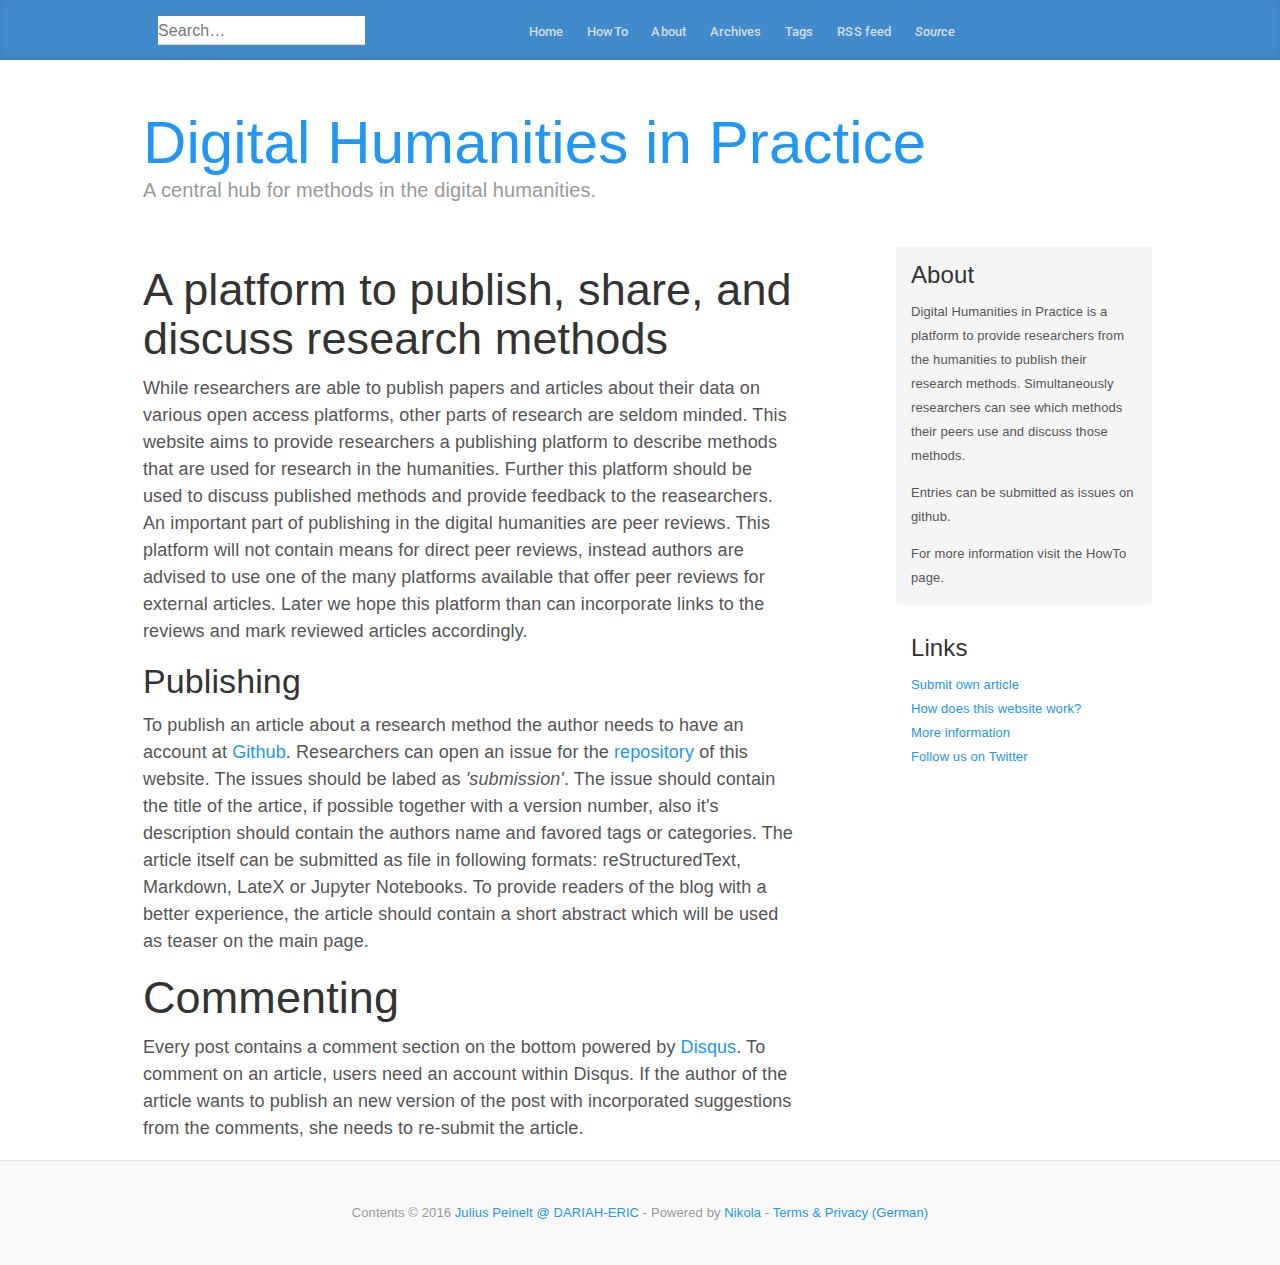
<file: stories/introduction/index.html>
<!DOCTYPE html>
<html prefix="
og: http://ogp.me/ns#
article: http://ogp.me/ns/article#
" lang="en">
<head>
<meta charset="utf-8">
<meta name="description" content="Short introduction to how this website works and how to submit own articles.">
<meta name="viewport" content="width=device-width, initial-scale=1">
<title>Introduction | Digital Humanities in Practice</title>
<link href="../../assets/css/all-nocdn.css" rel="stylesheet" type="text/css">
<link href="../../assets/css/ipython.min.css" rel="stylesheet" type="text/css">
<link href="../../assets/css/nikola_ipython.css" rel="stylesheet" type="text/css">
<link rel="alternate" type="application/rss+xml" title="RSS" href="../../rss.xml">
<link rel="canonical" href="http://julius-dariah.github.io/stories/introduction/">
<link rel="icon" href="../../favicon.png" sizes="16x16">
<script type="text/x-mathjax-config">
MathJax.Hub.Config({
    tex2jax: {
        inlineMath: [ ['$','$'], ["\\(","\\)"] ],
        displayMath: [ ['$$','$$'], ["\\[","\\]"] ],
        processEscapes: true
    },
    displayAlign: 'left', // Change this to 'center' to center equations.
    "HTML-CSS": {
        styles: {'.MathJax_Display': {"margin": 0}}
    }
});
</script><!--[if lt IE 9]><script src="../../assets/js/html5.js"></script><![endif]--><meta name="description" itemprop="description" content="Short introduction to how this website works and how to submit own articles.">
<meta name="author" content="Julius Peinelt @ DARIAH-ERIC">
<meta property="og:site_name" content="Digital Humanities in Practice">
<meta property="og:title" content="Introduction">
<meta property="og:url" content="http://julius-dariah.github.io/stories/introduction/">
<meta property="og:description" content="Short introduction to how this website works and how to submit own articles.">
<meta property="og:type" content="article">
<meta property="article:published_time" content="2016-03-31T16:04:46+02:00">
<meta property="article:tag" content="howto">
<meta property="article:tag" content="introduction">
<meta property="article:tag" content="tutorial">
</head>
<body>
<a href="#content" class="sr-only sr-only-focusable">Skip to main content</a>

<!-- Menubar -->

<div class="blog-masthead">
    <div class="container">
<!-- This keeps the margins nice -->
        <nav class="blog-nav" role="navigation"><a href="../../index.html" class="blog-nav-item">Home</a>
            <a href="#" class="blog-nav-item">HowTo</a>
            <a href="../about/index.html" class="blog-nav-item">About</a>
            <a href="../../archive.html" class="blog-nav-item">Archives</a>
            <a href="../../categories/index.html" class="blog-nav-item">Tags</a>
            <a href="../../rss.xml" class="blog-nav-item">RSS feed</a>

            
                
<!-- DuckDuckGo custom search -->
<form method="get" id="search" action="https://duckduckgo.com/" class="navbar-form pull-left">
<input type="hidden" name="sites" value="http://julius-dariah.github.io/"><input type="hidden" name="k8" value="#444444"><input type="hidden" name="k9" value="#D51920"><input type="hidden" name="kt" value="h"><input type="text" name="q" maxlength="255" placeholder="Search…" class="span2" style="margin-top: 2px;"><input type="submit" value="DuckDuckGo Search" style="visibility: hidden;">
</form>
<!-- End of custom search -->


    <a href="index.md" class="blog-nav-item blog-nav-item-aside" id="sourcelink">Source</a>
                
            
        </nav>
</div>
<!-- /.container -->
</div>
<!-- End of Menubar -->

<div class="container" id="content" role="main">
    <div class="body-content">
        <div class="blog-header">
            <h1 class="blog-title">
                <a href="http://julius-dariah.github.io/">

                    <span id="blog-title">Digital Humanities in Practice</span>
                </a>
            </h1>
            <p class="lead blog-description">A central hub for methods in the digital humanities.</p>
            
        </div>
        <!--Body content-->
        <div class="row">
            <div class="col-sm-8 blog-main">
<article class="storypage" itemscope="itemscope" itemtype="http://schema.org/Article"><header></header><div class="e-content entry-content" itemprop="articleBody text">
    <div>
<h2>A platform to publish, share, and discuss research methods</h2>
<p>While researchers are able to publish papers and articles about their data on various open access platforms, other parts of research are seldom minded. This website aims to provide researchers a publishing platform to describe methods that are used for research in the humanities. Further this platform should be used to discuss published methods and provide feedback to the reasearchers.
An important part of publishing in the digital humanities are peer reviews. This platform will not contain means for direct peer reviews, instead authors are advised to use one of the many platforms available that offer peer reviews for external articles. Later we hope this platform than can incorporate links to the reviews and mark reviewed articles accordingly.</p>
<h3>Publishing</h3>
<p>To publish an article about a research method the author needs to have an account at <a href="https://www.github.com" title="Github">Github</a>. Researchers can open an issue for the <a href="https://github.com/julius-dariah/julius-dariah.github.io" title="repository of this website">repository</a> of this website. The issues should be labed as <em>'submission'</em>.
The issue should contain the title of the artice, if possible together with a version number, also it's description should contain the authors name and favored tags or categories. The article itself can be submitted as file in following formats: reStructuredText, Markdown, LateX or Jupyter Notebooks.
To provide readers of the blog with a better experience, the article should contain a short abstract which will be used as teaser on the main page.</p>
<h2>Commenting</h2>
<p>Every post contains a comment section on the bottom powered by <a href="https://www.disqus.com" title="Disqus commenting platform">Disqus</a>. To comment on an article, users need an account within Disqus. If the author of the article wants to publish an new version of the post with incorporated suggestions from the comments, she needs to re-submit the article.</p>
</div>
    </div>
    
</article>
</div>
            <div class="col-sm-3 col-sm-offset-1 blog-sidebar">
                <div class="sidebar-module sidebar-module-inset">
  <h4>About</h4>
  <p>Digital Humanities in Practice is a platform to provide researchers from the
  humanities to publish their research methods. Simultaneously researchers can see
  which methods their peers use and discuss those methods.</p>
  <p>Entries can be submitted as issues on github.</p>
  <p>For more information visit the HowTo page.</p>
</div>
<div class="sidebar-module">
  <h4>Links</h4>
  <ol class="list-unstyled">
<li><a href="https://github.com/julius-dariah/julius-dariah.github.io/issues">Submit own article</a></li>
    <li><a href="http://julius-dariah.github.io/stories/introduction/index.html">How does this website work?</a></li>
    <li><a href="http://julius-dariah.github.io/stories/about/index.html">More information</a></li>
    <li><a href="https://twitter.com/DARIAHeu">Follow us on Twitter</a></li>
  </ol>
</div>

            </div>
        <!--End of body content-->
        </div>
    </div>
</div>

<footer class="blog-footer" id="footer">
    Contents © 2016 
        <a href="mailto:julius.peinelt@dariah.eu">Julius Peinelt @ DARIAH-ERIC</a> - Powered by 
        <a href="https://getnikola.com" rel="nofollow">Nikola</a>
         
         - <a href="http://julius-dariah.github.io/stories/impressum/index.html">Terms &amp; Privacy (German)</a>
        
    
</footer><script src="../../assets/js/all-nocdn.js"></script><script>$('a.image-reference:not(.islink) img:not(.islink)').parent().colorbox({rel:"gal",maxWidth:"100%",maxHeight:"100%",scalePhotos:true});</script><!-- fancy dates --><script>
    moment.locale("en");
    fancydates(0, "YYYY-MM-DD HH:mm");
    </script><!-- end fancy dates -->
</body>
</html>
</file>
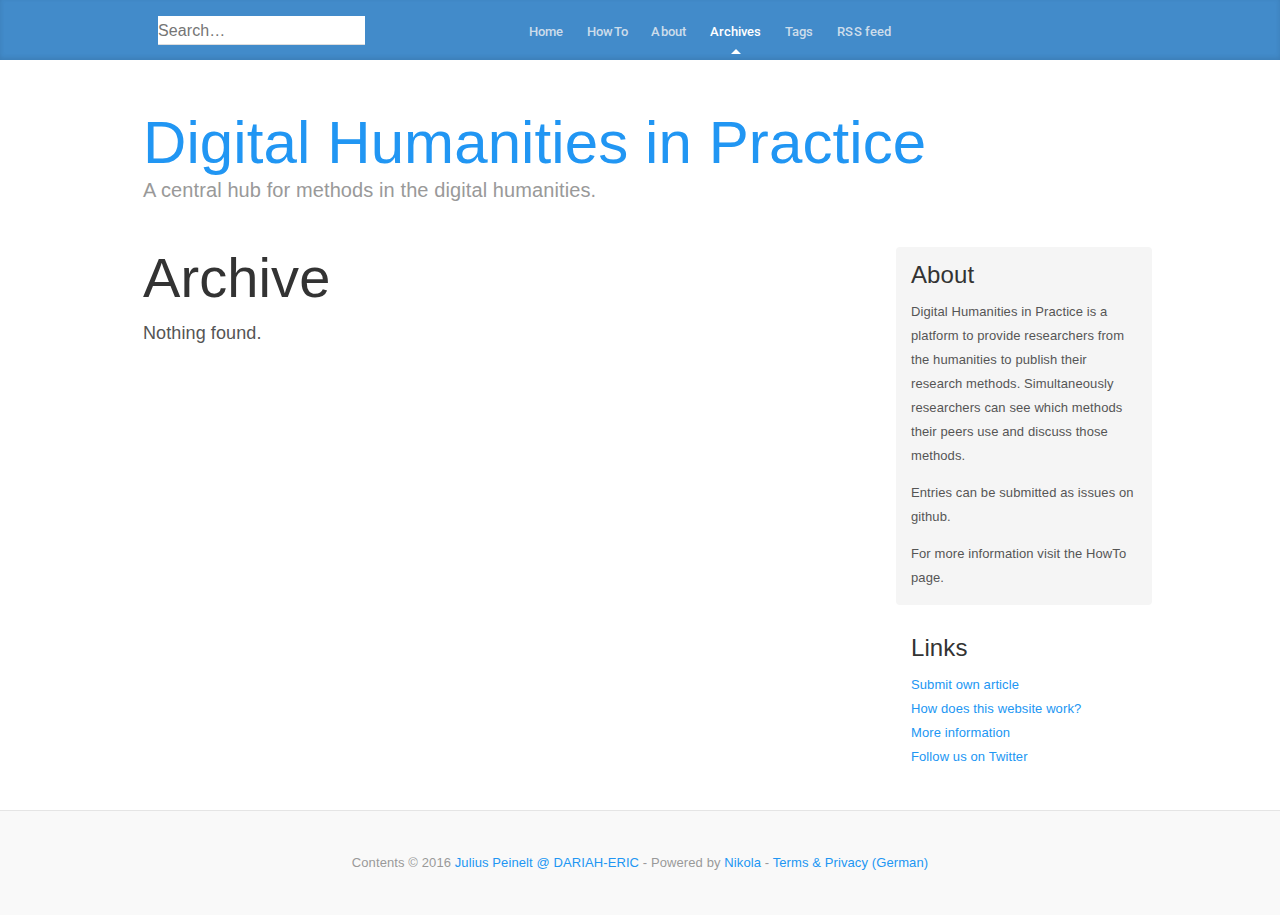
<file: archive.html>
<!DOCTYPE html>
<html prefix="
og: http://ogp.me/ns#
article: http://ogp.me/ns/article#
" lang="en">
<head>
<meta charset="utf-8">
<meta name="description" content="A central hub for methods in the digital humanities.">
<meta name="viewport" content="width=device-width, initial-scale=1">
<title>Archive | Digital Humanities in Practice</title>
<link href="assets/css/all-nocdn.css" rel="stylesheet" type="text/css">
<link href="assets/css/ipython.min.css" rel="stylesheet" type="text/css">
<link href="assets/css/nikola_ipython.css" rel="stylesheet" type="text/css">
<link rel="alternate" type="application/rss+xml" title="RSS" href="rss.xml">
<link rel="canonical" href="http://julius-dariah.github.io/archive.html">
<link rel="icon" href="favicon.png" sizes="16x16">
<script type="text/x-mathjax-config">
MathJax.Hub.Config({
    tex2jax: {
        inlineMath: [ ['$','$'], ["\\(","\\)"] ],
        displayMath: [ ['$$','$$'], ["\\[","\\]"] ],
        processEscapes: true
    },
    displayAlign: 'left', // Change this to 'center' to center equations.
    "HTML-CSS": {
        styles: {'.MathJax_Display': {"margin": 0}}
    }
});
</script><!--[if lt IE 9]><script src="assets/js/html5.js"></script><![endif]-->
</head>
<body>
<a href="#content" class="sr-only sr-only-focusable">Skip to main content</a>

<!-- Menubar -->

<div class="blog-masthead">
    <div class="container">
<!-- This keeps the margins nice -->
        <nav class="blog-nav" role="navigation"><a href="index.html" class="blog-nav-item">Home</a>
            <a href="stories/introduction/index.html" class="blog-nav-item">HowTo</a>
            <a href="stories/about/index.html" class="blog-nav-item">About</a>
            <a href="#" class="blog-nav-item active">Archives <span class="sr-only">(active)</span></a>
            <a href="categories/index.html" class="blog-nav-item">Tags</a>
            <a href="rss.xml" class="blog-nav-item">RSS feed</a>

            
                
<!-- DuckDuckGo custom search -->
<form method="get" id="search" action="https://duckduckgo.com/" class="navbar-form pull-left">
<input type="hidden" name="sites" value="http://julius-dariah.github.io/"><input type="hidden" name="k8" value="#444444"><input type="hidden" name="k9" value="#D51920"><input type="hidden" name="kt" value="h"><input type="text" name="q" maxlength="255" placeholder="Search…" class="span2" style="margin-top: 2px;"><input type="submit" value="DuckDuckGo Search" style="visibility: hidden;">
</form>
<!-- End of custom search -->


                
            
        </nav>
</div>
<!-- /.container -->
</div>
<!-- End of Menubar -->

<div class="container" id="content" role="main">
    <div class="body-content">
        <div class="blog-header">
            <h1 class="blog-title">
                <a href="http://julius-dariah.github.io/">

                    <span id="blog-title">Digital Humanities in Practice</span>
                </a>
            </h1>
            <p class="lead blog-description">A central hub for methods in the digital humanities.</p>
            
        </div>
        <!--Body content-->
        <div class="row">
            <div class="col-sm-8 blog-main">
<article class="listpage"><header><h1>Archive</h1>
    </header><p>Nothing found.</p>
</article>
</div>
            <div class="col-sm-3 col-sm-offset-1 blog-sidebar">
                <div class="sidebar-module sidebar-module-inset">
  <h4>About</h4>
  <p>Digital Humanities in Practice is a platform to provide researchers from the
  humanities to publish their research methods. Simultaneously researchers can see
  which methods their peers use and discuss those methods.</p>
  <p>Entries can be submitted as issues on github.</p>
  <p>For more information visit the HowTo page.</p>
</div>
<div class="sidebar-module">
  <h4>Links</h4>
  <ol class="list-unstyled">
<li><a href="https://github.com/julius-dariah/julius-dariah.github.io/issues">Submit own article</a></li>
    <li><a href="http://julius-dariah.github.io/stories/introduction/index.html">How does this website work?</a></li>
    <li><a href="http://julius-dariah.github.io/stories/about/index.html">More information</a></li>
    <li><a href="https://twitter.com/DARIAHeu">Follow us on Twitter</a></li>
  </ol>
</div>

            </div>
        <!--End of body content-->
        </div>
    </div>
</div>

<footer class="blog-footer" id="footer">
    Contents © 2016 
        <a href="mailto:julius.peinelt@dariah.eu">Julius Peinelt @ DARIAH-ERIC</a> - Powered by 
        <a href="https://getnikola.com" rel="nofollow">Nikola</a>
         
         - <a href="http://julius-dariah.github.io/stories/impressum/index.html">Terms &amp; Privacy (German)</a>
        
    
</footer><script src="assets/js/all-nocdn.js"></script><script>$('a.image-reference:not(.islink) img:not(.islink)').parent().colorbox({rel:"gal",maxWidth:"100%",maxHeight:"100%",scalePhotos:true});</script><!-- fancy dates --><script>
    moment.locale("en");
    fancydates(0, "YYYY-MM-DD HH:mm");
    </script><!-- end fancy dates -->
</body>
</html>
</file>
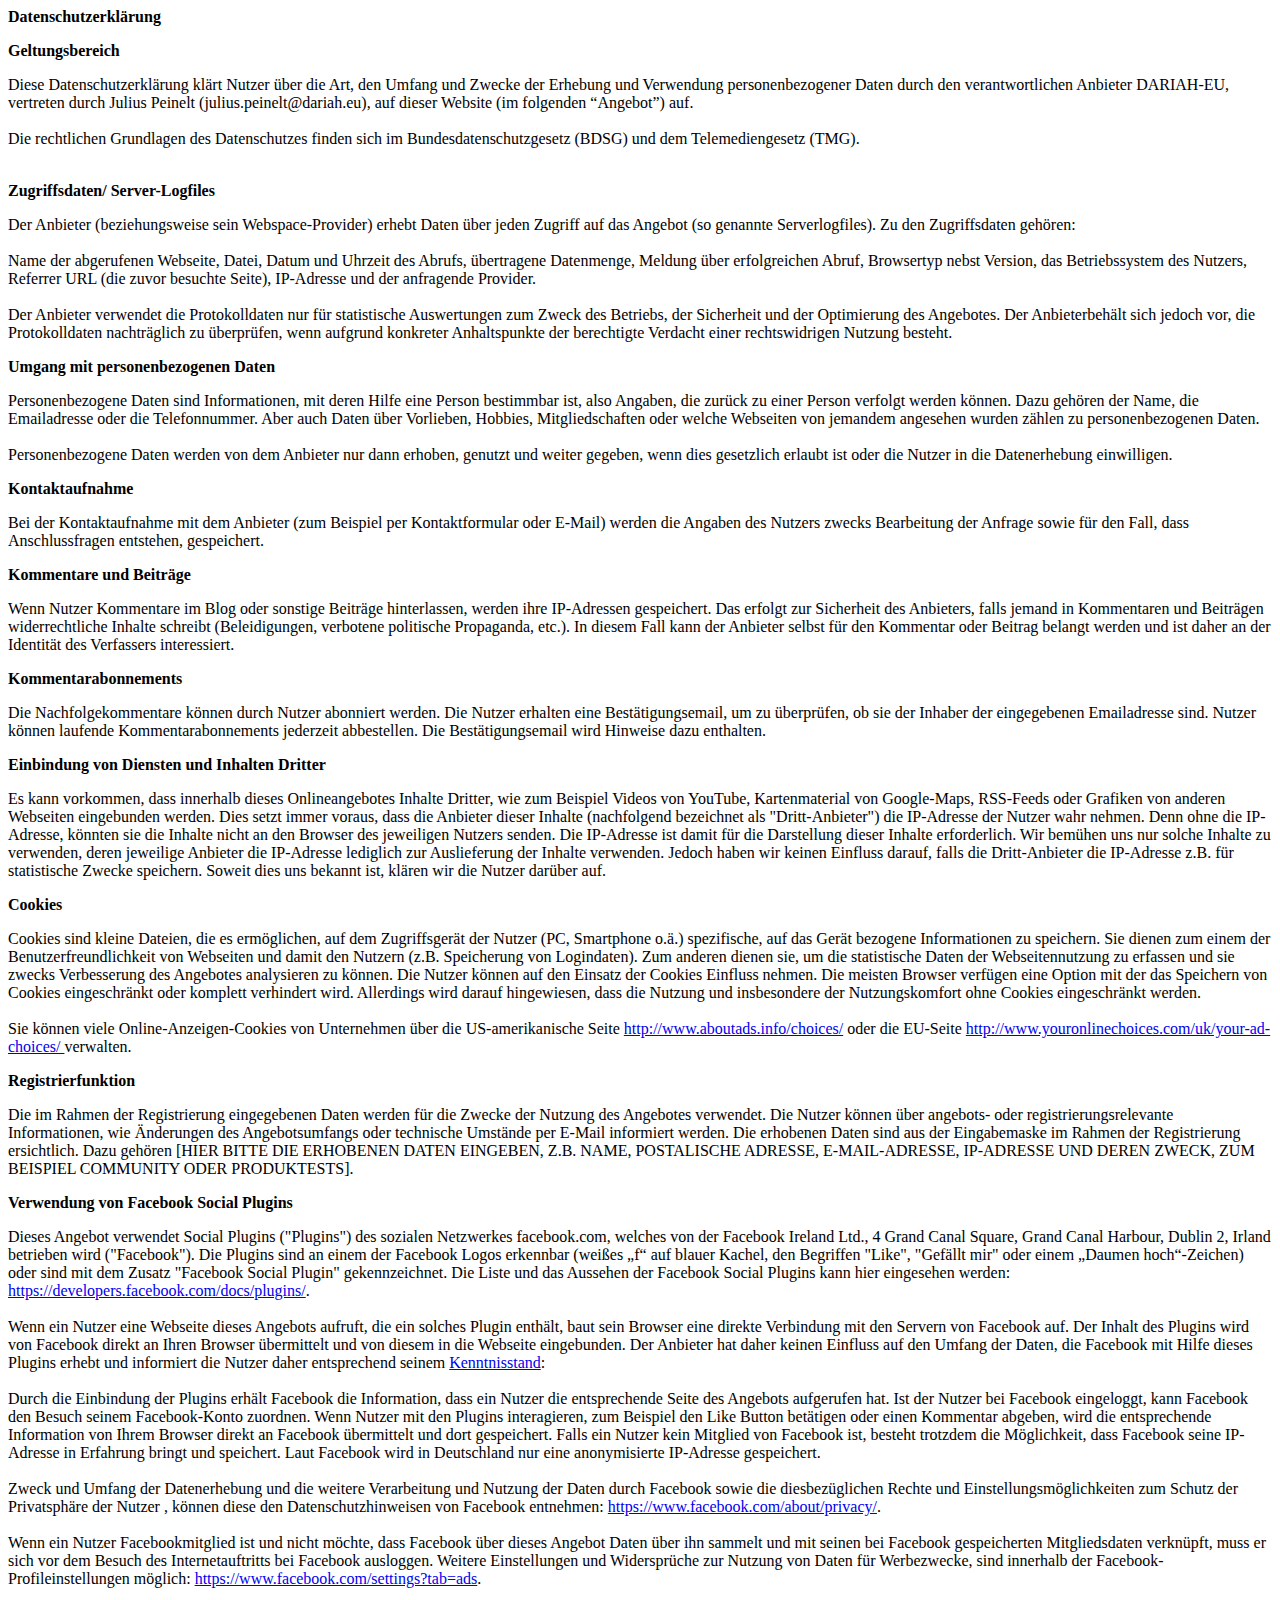
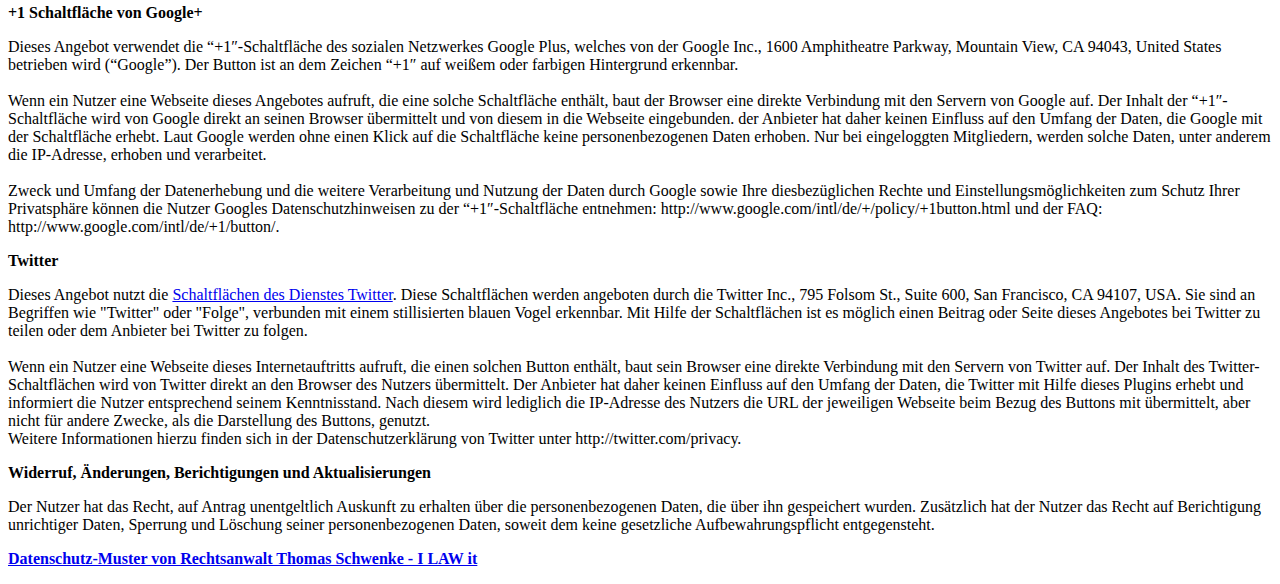
<file: stories/impressum/index.src.html>
<!--
.. title: Impressum
.. slug: impressum
.. date: 2016-04-13 16:07:47 UTC+02:00
.. tags: privacy, terms
.. category: internal
.. link: 
.. description: Terms & Privacy
.. type: text
-->

<html>
<head></head>
<body>
	<p><strong>Datenschutzerklärung</strong></p><p><strong>Geltungsbereich</strong></p><p>Diese Datenschutzerklärung klärt Nutzer über die Art, den Umfang und Zwecke der Erhebung und Verwendung personenbezogener Daten durch den verantwortlichen Anbieter DARIAH-EU, vertreten durch Julius Peinelt (julius.peinelt@dariah.eu), auf dieser Website (im folgenden “Angebot”) auf.<br />
<br />
Die rechtlichen Grundlagen des Datenschutzes finden sich im Bundesdatenschutzgesetz (BDSG) und dem Telemediengesetz (TMG).<br />
<br />
</p><p><strong>Zugriffsdaten/ Server-Logfiles</strong></p><p><span class="sd-muster-content">Der Anbieter (beziehungsweise sein Webspace-Provider) erhebt Daten über jeden Zugriff auf das Angebot (so genannte Serverlogfiles). Zu den Zugriffsdaten gehören:<br />
<br />
Name der abgerufenen Webseite, Datei, Datum und Uhrzeit des Abrufs, übertragene Datenmenge, Meldung über erfolgreichen Abruf, Browsertyp nebst Version, das Betriebssystem des Nutzers, Referrer URL (die zuvor besuchte Seite), IP-Adresse und der anfragende Provider.<br />
<br />
Der Anbieter verwendet die Protokolldaten nur für statistische Auswertungen zum Zweck des Betriebs, der Sicherheit und der Optimierung des Angebotes. Der Anbieterbehält sich jedoch vor, die Protokolldaten nachträglich zu überprüfen, wenn aufgrund konkreter Anhaltspunkte der berechtigte Verdacht einer rechtswidrigen Nutzung besteht.</span></p><p><strong>Umgang mit personenbezogenen Daten</strong></p><p><span class="sd-muster-content">Personenbezogene Daten sind Informationen, mit deren Hilfe eine Person bestimmbar ist, also Angaben, die zurück zu einer Person verfolgt werden können. Dazu gehören der Name, die Emailadresse oder die Telefonnummer. Aber auch Daten über Vorlieben, Hobbies, Mitgliedschaften oder welche Webseiten von jemandem angesehen wurden zählen zu personenbezogenen Daten.<br />
<br />
Personenbezogene Daten werden von dem Anbieter nur dann erhoben, genutzt und weiter gegeben, wenn dies gesetzlich erlaubt ist oder die Nutzer in die Datenerhebung einwilligen.</span></p><p><strong>Kontaktaufnahme</strong></p><p><span class="sd-muster-content">Bei der Kontaktaufnahme mit dem Anbieter (zum Beispiel per Kontaktformular oder E-Mail) werden die Angaben des Nutzers zwecks Bearbeitung der Anfrage sowie für den Fall, dass Anschlussfragen entstehen, gespeichert.</span></p><p><strong>Kommentare und Beiträge</strong></p><p><span class="sd-muster-content">Wenn Nutzer Kommentare im Blog oder sonstige Beiträge hinterlassen, werden ihre IP-Adressen gespeichert. Das erfolgt zur Sicherheit des Anbieters, falls jemand in Kommentaren und Beiträgen widerrechtliche Inhalte schreibt (Beleidigungen, verbotene politische Propaganda, etc.). In diesem Fall kann der Anbieter selbst für den Kommentar oder Beitrag belangt werden und ist daher an der Identität des Verfassers interessiert.</span></p><p><strong>Kommentarabonnements</strong></p><p><span class="sd-muster-content">Die Nachfolgekommentare können durch Nutzer abonniert werden. Die Nutzer erhalten eine Bestätigungsemail, um zu überprüfen, ob sie der Inhaber der eingegebenen Emailadresse sind. Nutzer können laufende Kommentarabonnements jederzeit abbestellen. Die Bestätigungsemail wird Hinweise dazu enthalten.</span></p><p><strong>Einbindung von Diensten und Inhalten Dritter</strong></p><p><span class="sd-muster-content">Es kann vorkommen, dass innerhalb dieses Onlineangebotes Inhalte Dritter, wie zum Beispiel Videos von YouTube, Kartenmaterial von Google-Maps, RSS-Feeds oder Grafiken von anderen Webseiten eingebunden werden. Dies setzt immer voraus, dass die Anbieter dieser Inhalte (nachfolgend bezeichnet als "Dritt-Anbieter") die IP-Adresse der Nutzer wahr nehmen. Denn ohne die IP-Adresse, könnten sie die Inhalte nicht an den Browser des jeweiligen Nutzers senden. Die IP-Adresse ist damit für die Darstellung dieser Inhalte erforderlich. Wir bemühen uns nur solche Inhalte zu verwenden, deren jeweilige Anbieter die IP-Adresse lediglich zur Auslieferung der Inhalte verwenden. Jedoch  haben wir keinen Einfluss darauf, falls die Dritt-Anbieter die IP-Adresse z.B. für statistische Zwecke speichern. Soweit dies uns bekannt ist, klären wir die Nutzer darüber auf.<br />
</span></p><p><strong>Cookies</strong></p><p><span class="sd-muster-content">Cookies sind kleine Dateien, die es ermöglichen, auf dem Zugriffsgerät der Nutzer (PC, Smartphone o.ä.) spezifische, auf das Gerät bezogene Informationen zu speichern. Sie dienen zum einem der Benutzerfreundlichkeit von Webseiten und damit den Nutzern (z.B. Speicherung von Logindaten). Zum anderen dienen sie, um die statistische Daten der Webseitennutzung zu erfassen und sie zwecks Verbesserung des Angebotes analysieren zu können. Die Nutzer können auf den Einsatz der Cookies Einfluss nehmen. Die meisten Browser verfügen eine Option mit der das Speichern von Cookies eingeschränkt oder komplett verhindert wird. Allerdings wird darauf hingewiesen, dass die Nutzung und insbesondere der Nutzungskomfort ohne Cookies eingeschränkt werden.<br />
<br />
Sie können viele Online-Anzeigen-Cookies von Unternehmen über die US-amerikanische  Seite <a href="http://www.aboutads.info/choices/">http://www.aboutads.info/choices/</a> oder die EU-Seite <a href="http://www.youronlinechoices.com/uk/your-ad-choices/ ">http://www.youronlinechoices.com/uk/your-ad-choices/ </a> verwalten.</span></p><p><strong>Registrierfunktion</strong></p><p><span class="sd-muster-content">Die im Rahmen der Registrierung eingegebenen Daten werden für die Zwecke der Nutzung des Angebotes verwendet. Die Nutzer können über angebots- oder registrierungsrelevante Informationen, wie Änderungen des Angebotsumfangs oder technische Umstände per E-Mail informiert werden. Die erhobenen Daten sind aus der Eingabemaske im Rahmen der Registrierung ersichtlich. Dazu gehören [HIER BITTE DIE ERHOBENEN DATEN EINGEBEN, Z.B. NAME, POSTALISCHE ADRESSE, E-MAIL-ADRESSE, IP-ADRESSE UND DEREN ZWECK, ZUM BEISPIEL COMMUNITY ODER PRODUKTESTS].</span></p><p><strong>Verwendung von Facebook Social Plugins</strong></p><p><span class="sd-muster-content">Dieses Angebot verwendet Social Plugins ("Plugins")  des sozialen Netzwerkes facebook.com, welches von der Facebook Ireland Ltd., 4 Grand Canal Square, Grand Canal Harbour, Dublin 2, Irland betrieben wird ("Facebook"). Die Plugins sind an einem der Facebook Logos erkennbar (weißes „f“ auf blauer Kachel, den Begriffen "Like", "Gefällt mir" oder einem „Daumen hoch“-Zeichen) oder sind mit dem Zusatz "Facebook Social Plugin" gekennzeichnet. Die Liste und das Aussehen der Facebook Social Plugins kann hier eingesehen werden: <a href="https://developers.facebook.com/docs/plugins/">https://developers.facebook.com/docs/plugins/</a>.<br />
<br />
Wenn ein Nutzer eine Webseite dieses Angebots aufruft, die ein solches Plugin enthält, baut sein Browser eine direkte Verbindung mit den Servern von Facebook auf. Der Inhalt des Plugins wird von Facebook direkt an Ihren Browser übermittelt und von diesem in die Webseite eingebunden. Der Anbieter hat daher keinen Einfluss auf den Umfang der Daten, die Facebook mit Hilfe dieses Plugins erhebt und informiert die Nutzer daher entsprechend seinem <a href="http://www.facebook.com/help/?faq=17512">Kenntnisstand</a>:<br />
<br />
Durch die Einbindung der Plugins erhält Facebook die Information, dass ein Nutzer die entsprechende Seite des Angebots aufgerufen hat. Ist der Nutzer bei Facebook eingeloggt, kann Facebook den Besuch seinem Facebook-Konto zuordnen. Wenn Nutzer mit den Plugins interagieren, zum Beispiel den Like Button betätigen oder einen Kommentar abgeben, wird die entsprechende Information von Ihrem Browser direkt an Facebook übermittelt und dort gespeichert. Falls ein Nutzer kein Mitglied von Facebook ist, besteht trotzdem die Möglichkeit, dass Facebook seine IP-Adresse in Erfahrung bringt und speichert. Laut Facebook wird in Deutschland nur eine anonymisierte IP-Adresse gespeichert.<br />
<br />
Zweck und Umfang der Datenerhebung und die weitere Verarbeitung und Nutzung der Daten durch Facebook sowie die diesbezüglichen Rechte und Einstellungsmöglichkeiten zum Schutz der Privatsphäre der Nutzer , können diese den Datenschutzhinweisen von Facebook entnehmen: <a href="https://www.facebook.com/about/privacy/">https://www.facebook.com/about/privacy/</a>.<br />
<br />
Wenn ein Nutzer Facebookmitglied ist und nicht möchte, dass Facebook über dieses Angebot Daten über ihn sammelt und mit seinen bei Facebook gespeicherten Mitgliedsdaten verknüpft, muss er sich vor dem  Besuch des Internetauftritts bei Facebook ausloggen. Weitere Einstellungen und Widersprüche zur Nutzung von Daten für Werbezwecke, sind innerhalb der Facebook-Profileinstellungen möglich: <a href="https://www.facebook.com/settings?tab=ads">https://www.facebook.com/settings?tab=ads</a>.</span></p><p><strong>+1 Schaltfläche von Google+</strong></p><p><span class="sd-muster-content">Dieses Angebot verwendet die “+1″-Schaltfläche des sozialen Netzwerkes Google Plus, welches von der Google Inc., 1600 Amphitheatre Parkway, Mountain View, CA 94043, United States betrieben wird (“Google”). Der Button ist an dem Zeichen “+1″ auf weißem oder farbigen Hintergrund erkennbar.<br />
<br />
Wenn ein Nutzer eine Webseite dieses Angebotes aufruft, die eine solche Schaltfläche enthält, baut der Browser eine direkte Verbindung mit den Servern von Google auf. Der Inhalt der “+1″-Schaltfläche  wird von Google direkt an seinen Browser übermittelt und von diesem in die Webseite eingebunden. der Anbieter hat daher keinen Einfluss auf den Umfang der Daten, die Google mit der Schaltfläche erhebt. Laut Google werden ohne einen Klick auf die Schaltfläche keine personenbezogenen Daten erhoben. Nur bei eingeloggten Mitgliedern, werden solche Daten, unter anderem die IP-Adresse, erhoben und verarbeitet.<br />
<br />
Zweck und Umfang der Datenerhebung und die weitere Verarbeitung und Nutzung der Daten durch Google sowie Ihre diesbezüglichen Rechte und Einstellungsmöglichkeiten zum Schutz Ihrer Privatsphäre können die Nutzer Googles Datenschutzhinweisen zu der “+1″-Schaltfläche entnehmen: http://www.google.com/intl/de/+/policy/+1button.html und der FAQ: http://www.google.com/intl/de/+1/button/.</span></p><p><strong>Twitter</strong></p><p><span class="sd-muster-content">Dieses Angebot nutzt die <a href="https://twitter.com/about/resources/buttons">Schaltflächen des Dienstes Twitter</a>. Diese Schaltflächen werden angeboten durch die Twitter Inc., 795 Folsom St., Suite 600, San Francisco, CA 94107, USA. Sie sind an Begriffen wie "Twitter" oder "Folge", verbunden mit einem stillisierten blauen Vogel erkennbar. Mit Hilfe der Schaltflächen ist es möglich einen Beitrag oder Seite dieses Angebotes bei Twitter zu teilen oder dem Anbieter bei Twitter zu folgen.<br />
<br />
Wenn ein Nutzer eine Webseite dieses Internetauftritts aufruft, die einen solchen Button enthält, baut sein Browser eine direkte Verbindung mit den Servern von Twitter auf. Der Inhalt des Twitter-Schaltflächen wird von Twitter direkt an den Browser des Nutzers übermittelt. Der Anbieter hat daher keinen Einfluss auf den Umfang der Daten, die Twitter mit Hilfe dieses Plugins erhebt und informiert die Nutzer entsprechend seinem Kenntnisstand. Nach diesem wird lediglich die IP-Adresse des Nutzers die URL der jeweiligen Webseite beim Bezug des Buttons mit übermittelt, aber nicht für andere Zwecke, als die Darstellung des Buttons, genutzt.<br />
Weitere Informationen hierzu finden sich in der Datenschutzerklärung von Twitter unter http://twitter.com/privacy.</span></p><p><strong>Widerruf, Änderungen, Berichtigungen und Aktualisierungen</strong></p><p>Der Nutzer hat das Recht, auf Antrag unentgeltlich Auskunft zu erhalten über die personenbezogenen Daten, die über ihn gespeichert wurden. Zusätzlich hat der Nutzer das Recht auf Berichtigung unrichtiger Daten, Sperrung und Löschung seiner personenbezogenen Daten, soweit dem keine gesetzliche Aufbewahrungspflicht entgegensteht.<br />
</p><p><a href="http://rechtsanwalt-schwenke.de/smmr-buch/datenschutz-muster-generator-fuer-webseiten-blogs-und-social-media/"><strong>Datenschutz-Muster von Rechtsanwalt Thomas Schwenke - I LAW it</strong></a></p>
<body>
</file>
<file: assets/css/all-nocdn.css>
@import url("https://fonts.googleapis.com/css?family=Roboto:300,400,500,700");
/*!
 * bootswatch v3.3.6
 * Homepage: http://bootswatch.com
 * Copyright 2012-2016 Thomas Park
 * Licensed under MIT
 * Based on Bootstrap
*/
/*!
 * Bootstrap v3.3.6 (http://getbootstrap.com)
 * Copyright 2011-2015 Twitter, Inc.
 * Licensed under MIT (https://github.com/twbs/bootstrap/blob/master/LICENSE)
 */
/*! normalize.css v3.0.3 | MIT License | github.com/necolas/normalize.css */
html {
  font-family: sans-serif;
  -ms-text-size-adjust: 100%;
  -webkit-text-size-adjust: 100%;
}
body {
  margin: 0;
}
article,
aside,
details,
figcaption,
figure,
footer,
header,
hgroup,
main,
menu,
nav,
section,
summary {
  display: block;
}
audio,
canvas,
progress,
video {
  display: inline-block;
  vertical-align: baseline;
}
audio:not([controls]) {
  display: none;
  height: 0;
}
[hidden],
template {
  display: none;
}
a {
  background-color: transparent;
}
a:active,
a:hover {
  outline: 0;
}
abbr[title] {
  border-bottom: 1px dotted;
}
b,
strong {
  font-weight: bold;
}
dfn {
  font-style: italic;
}
h1 {
  font-size: 2em;
  margin: 0.67em 0;
}
mark {
  background: #ff0;
  color: #000;
}
small {
  font-size: 80%;
}
sub,
sup {
  font-size: 75%;
  line-height: 0;
  position: relative;
  vertical-align: baseline;
}
sup {
  top: -0.5em;
}
sub {
  bottom: -0.25em;
}
img {
  border: 0;
}
svg:not(:root) {
  overflow: hidden;
}
figure {
  margin: 1em 40px;
}
hr {
  -webkit-box-sizing: content-box;
     -moz-box-sizing: content-box;
          box-sizing: content-box;
  height: 0;
}
pre {
  overflow: auto;
}
code,
kbd,
pre,
samp {
  font-family: monospace, monospace;
  font-size: 1em;
}
button,
input,
optgroup,
select,
textarea {
  color: inherit;
  font: inherit;
  margin: 0;
}
button {
  overflow: visible;
}
button,
select {
  text-transform: none;
}
button,
html input[type="button"],
input[type="reset"],
input[type="submit"] {
  -webkit-appearance: button;
  cursor: pointer;
}
button[disabled],
html input[disabled] {
  cursor: default;
}
button::-moz-focus-inner,
input::-moz-focus-inner {
  border: 0;
  padding: 0;
}
input {
  line-height: normal;
}
input[type="checkbox"],
input[type="radio"] {
  -webkit-box-sizing: border-box;
     -moz-box-sizing: border-box;
          box-sizing: border-box;
  padding: 0;
}
input[type="number"]::-webkit-inner-spin-button,
input[type="number"]::-webkit-outer-spin-button {
  height: auto;
}
input[type="search"] {
  -webkit-appearance: textfield;
  -webkit-box-sizing: content-box;
     -moz-box-sizing: content-box;
          box-sizing: content-box;
}
input[type="search"]::-webkit-search-cancel-button,
input[type="search"]::-webkit-search-decoration {
  -webkit-appearance: none;
}
fieldset {
  border: 1px solid #c0c0c0;
  margin: 0 2px;
  padding: 0.35em 0.625em 0.75em;
}
legend {
  border: 0;
  padding: 0;
}
textarea {
  overflow: auto;
}
optgroup {
  font-weight: bold;
}
table {
  border-collapse: collapse;
  border-spacing: 0;
}
td,
th {
  padding: 0;
}
/*! Source: https://github.com/h5bp/html5-boilerplate/blob/master/src/css/main.css */
@media print {
  *,
  *:before,
  *:after {
    background: transparent !important;
    color: #000 !important;
    -webkit-box-shadow: none !important;
            box-shadow: none !important;
    text-shadow: none !important;
  }
  a,
  a:visited {
    text-decoration: underline;
  }
  a[href]:after {
    content: " (" attr(href) ")";
  }
  abbr[title]:after {
    content: " (" attr(title) ")";
  }
  a[href^="#"]:after,
  a[href^="javascript:"]:after {
    content: "";
  }
  pre,
  blockquote {
    border: 1px solid #999;
    page-break-inside: avoid;
  }
  thead {
    display: table-header-group;
  }
  tr,
  img {
    page-break-inside: avoid;
  }
  img {
    max-width: 100% !important;
  }
  p,
  h2,
  h3 {
    orphans: 3;
    widows: 3;
  }
  h2,
  h3 {
    page-break-after: avoid;
  }
  .navbar {
    display: none;
  }
  .btn > .caret,
  .dropup > .btn > .caret {
    border-top-color: #000 !important;
  }
  .label {
    border: 1px solid #000;
  }
  .table {
    border-collapse: collapse !important;
  }
  .table td,
  .table th {
    background-color: #fff !important;
  }
  .table-bordered th,
  .table-bordered td {
    border: 1px solid #ddd !important;
  }
}
@font-face {
  font-family: 'Glyphicons Halflings';
  src: url('../fonts/glyphicons-halflings-regular.eot');
  src: url('../fonts/glyphicons-halflings-regular.eot?#iefix') format('embedded-opentype'), url('../fonts/glyphicons-halflings-regular.woff2') format('woff2'), url('../fonts/glyphicons-halflings-regular.woff') format('woff'), url('../fonts/glyphicons-halflings-regular.ttf') format('truetype'), url('../fonts/glyphicons-halflings-regular.svg#glyphicons_halflingsregular') format('svg');
}
.glyphicon {
  position: relative;
  top: 1px;
  display: inline-block;
  font-family: 'Glyphicons Halflings';
  font-style: normal;
  font-weight: normal;
  line-height: 1;
  -webkit-font-smoothing: antialiased;
  -moz-osx-font-smoothing: grayscale;
}
.glyphicon-asterisk:before {
  content: "\002a";
}
.glyphicon-plus:before {
  content: "\002b";
}
.glyphicon-euro:before,
.glyphicon-eur:before {
  content: "\20ac";
}
.glyphicon-minus:before {
  content: "\2212";
}
.glyphicon-cloud:before {
  content: "\2601";
}
.glyphicon-envelope:before {
  content: "\2709";
}
.glyphicon-pencil:before {
  content: "\270f";
}
.glyphicon-glass:before {
  content: "\e001";
}
.glyphicon-music:before {
  content: "\e002";
}
.glyphicon-search:before {
  content: "\e003";
}
.glyphicon-heart:before {
  content: "\e005";
}
.glyphicon-star:before {
  content: "\e006";
}
.glyphicon-star-empty:before {
  content: "\e007";
}
.glyphicon-user:before {
  content: "\e008";
}
.glyphicon-film:before {
  content: "\e009";
}
.glyphicon-th-large:before {
  content: "\e010";
}
.glyphicon-th:before {
  content: "\e011";
}
.glyphicon-th-list:before {
  content: "\e012";
}
.glyphicon-ok:before {
  content: "\e013";
}
.glyphicon-remove:before {
  content: "\e014";
}
.glyphicon-zoom-in:before {
  content: "\e015";
}
.glyphicon-zoom-out:before {
  content: "\e016";
}
.glyphicon-off:before {
  content: "\e017";
}
.glyphicon-signal:before {
  content: "\e018";
}
.glyphicon-cog:before {
  content: "\e019";
}
.glyphicon-trash:before {
  content: "\e020";
}
.glyphicon-home:before {
  content: "\e021";
}
.glyphicon-file:before {
  content: "\e022";
}
.glyphicon-time:before {
  content: "\e023";
}
.glyphicon-road:before {
  content: "\e024";
}
.glyphicon-download-alt:before {
  content: "\e025";
}
.glyphicon-download:before {
  content: "\e026";
}
.glyphicon-upload:before {
  content: "\e027";
}
.glyphicon-inbox:before {
  content: "\e028";
}
.glyphicon-play-circle:before {
  content: "\e029";
}
.glyphicon-repeat:before {
  content: "\e030";
}
.glyphicon-refresh:before {
  content: "\e031";
}
.glyphicon-list-alt:before {
  content: "\e032";
}
.glyphicon-lock:before {
  content: "\e033";
}
.glyphicon-flag:before {
  content: "\e034";
}
.glyphicon-headphones:before {
  content: "\e035";
}
.glyphicon-volume-off:before {
  content: "\e036";
}
.glyphicon-volume-down:before {
  content: "\e037";
}
.glyphicon-volume-up:before {
  content: "\e038";
}
.glyphicon-qrcode:before {
  content: "\e039";
}
.glyphicon-barcode:before {
  content: "\e040";
}
.glyphicon-tag:before {
  content: "\e041";
}
.glyphicon-tags:before {
  content: "\e042";
}
.glyphicon-book:before {
  content: "\e043";
}
.glyphicon-bookmark:before {
  content: "\e044";
}
.glyphicon-print:before {
  content: "\e045";
}
.glyphicon-camera:before {
  content: "\e046";
}
.glyphicon-font:before {
  content: "\e047";
}
.glyphicon-bold:before {
  content: "\e048";
}
.glyphicon-italic:before {
  content: "\e049";
}
.glyphicon-text-height:before {
  content: "\e050";
}
.glyphicon-text-width:before {
  content: "\e051";
}
.glyphicon-align-left:before {
  content: "\e052";
}
.glyphicon-align-center:before {
  content: "\e053";
}
.glyphicon-align-right:before {
  content: "\e054";
}
.glyphicon-align-justify:before {
  content: "\e055";
}
.glyphicon-list:before {
  content: "\e056";
}
.glyphicon-indent-left:before {
  content: "\e057";
}
.glyphicon-indent-right:before {
  content: "\e058";
}
.glyphicon-facetime-video:before {
  content: "\e059";
}
.glyphicon-picture:before {
  content: "\e060";
}
.glyphicon-map-marker:before {
  content: "\e062";
}
.glyphicon-adjust:before {
  content: "\e063";
}
.glyphicon-tint:before {
  content: "\e064";
}
.glyphicon-edit:before {
  content: "\e065";
}
.glyphicon-share:before {
  content: "\e066";
}
.glyphicon-check:before {
  content: "\e067";
}
.glyphicon-move:before {
  content: "\e068";
}
.glyphicon-step-backward:before {
  content: "\e069";
}
.glyphicon-fast-backward:before {
  content: "\e070";
}
.glyphicon-backward:before {
  content: "\e071";
}
.glyphicon-play:before {
  content: "\e072";
}
.glyphicon-pause:before {
  content: "\e073";
}
.glyphicon-stop:before {
  content: "\e074";
}
.glyphicon-forward:before {
  content: "\e075";
}
.glyphicon-fast-forward:before {
  content: "\e076";
}
.glyphicon-step-forward:before {
  content: "\e077";
}
.glyphicon-eject:before {
  content: "\e078";
}
.glyphicon-chevron-left:before {
  content: "\e079";
}
.glyphicon-chevron-right:before {
  content: "\e080";
}
.glyphicon-plus-sign:before {
  content: "\e081";
}
.glyphicon-minus-sign:before {
  content: "\e082";
}
.glyphicon-remove-sign:before {
  content: "\e083";
}
.glyphicon-ok-sign:before {
  content: "\e084";
}
.glyphicon-question-sign:before {
  content: "\e085";
}
.glyphicon-info-sign:before {
  content: "\e086";
}
.glyphicon-screenshot:before {
  content: "\e087";
}
.glyphicon-remove-circle:before {
  content: "\e088";
}
.glyphicon-ok-circle:before {
  content: "\e089";
}
.glyphicon-ban-circle:before {
  content: "\e090";
}
.glyphicon-arrow-left:before {
  content: "\e091";
}
.glyphicon-arrow-right:before {
  content: "\e092";
}
.glyphicon-arrow-up:before {
  content: "\e093";
}
.glyphicon-arrow-down:before {
  content: "\e094";
}
.glyphicon-share-alt:before {
  content: "\e095";
}
.glyphicon-resize-full:before {
  content: "\e096";
}
.glyphicon-resize-small:before {
  content: "\e097";
}
.glyphicon-exclamation-sign:before {
  content: "\e101";
}
.glyphicon-gift:before {
  content: "\e102";
}
.glyphicon-leaf:before {
  content: "\e103";
}
.glyphicon-fire:before {
  content: "\e104";
}
.glyphicon-eye-open:before {
  content: "\e105";
}
.glyphicon-eye-close:before {
  content: "\e106";
}
.glyphicon-warning-sign:before {
  content: "\e107";
}
.glyphicon-plane:before {
  content: "\e108";
}
.glyphicon-calendar:before {
  content: "\e109";
}
.glyphicon-random:before {
  content: "\e110";
}
.glyphicon-comment:before {
  content: "\e111";
}
.glyphicon-magnet:before {
  content: "\e112";
}
.glyphicon-chevron-up:before {
  content: "\e113";
}
.glyphicon-chevron-down:before {
  content: "\e114";
}
.glyphicon-retweet:before {
  content: "\e115";
}
.glyphicon-shopping-cart:before {
  content: "\e116";
}
.glyphicon-folder-close:before {
  content: "\e117";
}
.glyphicon-folder-open:before {
  content: "\e118";
}
.glyphicon-resize-vertical:before {
  content: "\e119";
}
.glyphicon-resize-horizontal:before {
  content: "\e120";
}
.glyphicon-hdd:before {
  content: "\e121";
}
.glyphicon-bullhorn:before {
  content: "\e122";
}
.glyphicon-bell:before {
  content: "\e123";
}
.glyphicon-certificate:before {
  content: "\e124";
}
.glyphicon-thumbs-up:before {
  content: "\e125";
}
.glyphicon-thumbs-down:before {
  content: "\e126";
}
.glyphicon-hand-right:before {
  content: "\e127";
}
.glyphicon-hand-left:before {
  content: "\e128";
}
.glyphicon-hand-up:before {
  content: "\e129";
}
.glyphicon-hand-down:before {
  content: "\e130";
}
.glyphicon-circle-arrow-right:before {
  content: "\e131";
}
.glyphicon-circle-arrow-left:before {
  content: "\e132";
}
.glyphicon-circle-arrow-up:before {
  content: "\e133";
}
.glyphicon-circle-arrow-down:before {
  content: "\e134";
}
.glyphicon-globe:before {
  content: "\e135";
}
.glyphicon-wrench:before {
  content: "\e136";
}
.glyphicon-tasks:before {
  content: "\e137";
}
.glyphicon-filter:before {
  content: "\e138";
}
.glyphicon-briefcase:before {
  content: "\e139";
}
.glyphicon-fullscreen:before {
  content: "\e140";
}
.glyphicon-dashboard:before {
  content: "\e141";
}
.glyphicon-paperclip:before {
  content: "\e142";
}
.glyphicon-heart-empty:before {
  content: "\e143";
}
.glyphicon-link:before {
  content: "\e144";
}
.glyphicon-phone:before {
  content: "\e145";
}
.glyphicon-pushpin:before {
  content: "\e146";
}
.glyphicon-usd:before {
  content: "\e148";
}
.glyphicon-gbp:before {
  content: "\e149";
}
.glyphicon-sort:before {
  content: "\e150";
}
.glyphicon-sort-by-alphabet:before {
  content: "\e151";
}
.glyphicon-sort-by-alphabet-alt:before {
  content: "\e152";
}
.glyphicon-sort-by-order:before {
  content: "\e153";
}
.glyphicon-sort-by-order-alt:before {
  content: "\e154";
}
.glyphicon-sort-by-attributes:before {
  content: "\e155";
}
.glyphicon-sort-by-attributes-alt:before {
  content: "\e156";
}
.glyphicon-unchecked:before {
  content: "\e157";
}
.glyphicon-expand:before {
  content: "\e158";
}
.glyphicon-collapse-down:before {
  content: "\e159";
}
.glyphicon-collapse-up:before {
  content: "\e160";
}
.glyphicon-log-in:before {
  content: "\e161";
}
.glyphicon-flash:before {
  content: "\e162";
}
.glyphicon-log-out:before {
  content: "\e163";
}
.glyphicon-new-window:before {
  content: "\e164";
}
.glyphicon-record:before {
  content: "\e165";
}
.glyphicon-save:before {
  content: "\e166";
}
.glyphicon-open:before {
  content: "\e167";
}
.glyphicon-saved:before {
  content: "\e168";
}
.glyphicon-import:before {
  content: "\e169";
}
.glyphicon-export:before {
  content: "\e170";
}
.glyphicon-send:before {
  content: "\e171";
}
.glyphicon-floppy-disk:before {
  content: "\e172";
}
.glyphicon-floppy-saved:before {
  content: "\e173";
}
.glyphicon-floppy-remove:before {
  content: "\e174";
}
.glyphicon-floppy-save:before {
  content: "\e175";
}
.glyphicon-floppy-open:before {
  content: "\e176";
}
.glyphicon-credit-card:before {
  content: "\e177";
}
.glyphicon-transfer:before {
  content: "\e178";
}
.glyphicon-cutlery:before {
  content: "\e179";
}
.glyphicon-header:before {
  content: "\e180";
}
.glyphicon-compressed:before {
  content: "\e181";
}
.glyphicon-earphone:before {
  content: "\e182";
}
.glyphicon-phone-alt:before {
  content: "\e183";
}
.glyphicon-tower:before {
  content: "\e184";
}
.glyphicon-stats:before {
  content: "\e185";
}
.glyphicon-sd-video:before {
  content: "\e186";
}
.glyphicon-hd-video:before {
  content: "\e187";
}
.glyphicon-subtitles:before {
  content: "\e188";
}
.glyphicon-sound-stereo:before {
  content: "\e189";
}
.glyphicon-sound-dolby:before {
  content: "\e190";
}
.glyphicon-sound-5-1:before {
  content: "\e191";
}
.glyphicon-sound-6-1:before {
  content: "\e192";
}
.glyphicon-sound-7-1:before {
  content: "\e193";
}
.glyphicon-copyright-mark:before {
  content: "\e194";
}
.glyphicon-registration-mark:before {
  content: "\e195";
}
.glyphicon-cloud-download:before {
  content: "\e197";
}
.glyphicon-cloud-upload:before {
  content: "\e198";
}
.glyphicon-tree-conifer:before {
  content: "\e199";
}
.glyphicon-tree-deciduous:before {
  content: "\e200";
}
.glyphicon-cd:before {
  content: "\e201";
}
.glyphicon-save-file:before {
  content: "\e202";
}
.glyphicon-open-file:before {
  content: "\e203";
}
.glyphicon-level-up:before {
  content: "\e204";
}
.glyphicon-copy:before {
  content: "\e205";
}
.glyphicon-paste:before {
  content: "\e206";
}
.glyphicon-alert:before {
  content: "\e209";
}
.glyphicon-equalizer:before {
  content: "\e210";
}
.glyphicon-king:before {
  content: "\e211";
}
.glyphicon-queen:before {
  content: "\e212";
}
.glyphicon-pawn:before {
  content: "\e213";
}
.glyphicon-bishop:before {
  content: "\e214";
}
.glyphicon-knight:before {
  content: "\e215";
}
.glyphicon-baby-formula:before {
  content: "\e216";
}
.glyphicon-tent:before {
  content: "\26fa";
}
.glyphicon-blackboard:before {
  content: "\e218";
}
.glyphicon-bed:before {
  content: "\e219";
}
.glyphicon-apple:before {
  content: "\f8ff";
}
.glyphicon-erase:before {
  content: "\e221";
}
.glyphicon-hourglass:before {
  content: "\231b";
}
.glyphicon-lamp:before {
  content: "\e223";
}
.glyphicon-duplicate:before {
  content: "\e224";
}
.glyphicon-piggy-bank:before {
  content: "\e225";
}
.glyphicon-scissors:before {
  content: "\e226";
}
.glyphicon-bitcoin:before {
  content: "\e227";
}
.glyphicon-btc:before {
  content: "\e227";
}
.glyphicon-xbt:before {
  content: "\e227";
}
.glyphicon-yen:before {
  content: "\00a5";
}
.glyphicon-jpy:before {
  content: "\00a5";
}
.glyphicon-ruble:before {
  content: "\20bd";
}
.glyphicon-rub:before {
  content: "\20bd";
}
.glyphicon-scale:before {
  content: "\e230";
}
.glyphicon-ice-lolly:before {
  content: "\e231";
}
.glyphicon-ice-lolly-tasted:before {
  content: "\e232";
}
.glyphicon-education:before {
  content: "\e233";
}
.glyphicon-option-horizontal:before {
  content: "\e234";
}
.glyphicon-option-vertical:before {
  content: "\e235";
}
.glyphicon-menu-hamburger:before {
  content: "\e236";
}
.glyphicon-modal-window:before {
  content: "\e237";
}
.glyphicon-oil:before {
  content: "\e238";
}
.glyphicon-grain:before {
  content: "\e239";
}
.glyphicon-sunglasses:before {
  content: "\e240";
}
.glyphicon-text-size:before {
  content: "\e241";
}
.glyphicon-text-color:before {
  content: "\e242";
}
.glyphicon-text-background:before {
  content: "\e243";
}
.glyphicon-object-align-top:before {
  content: "\e244";
}
.glyphicon-object-align-bottom:before {
  content: "\e245";
}
.glyphicon-object-align-horizontal:before {
  content: "\e246";
}
.glyphicon-object-align-left:before {
  content: "\e247";
}
.glyphicon-object-align-vertical:before {
  content: "\e248";
}
.glyphicon-object-align-right:before {
  content: "\e249";
}
.glyphicon-triangle-right:before {
  content: "\e250";
}
.glyphicon-triangle-left:before {
  content: "\e251";
}
.glyphicon-triangle-bottom:before {
  content: "\e252";
}
.glyphicon-triangle-top:before {
  content: "\e253";
}
.glyphicon-console:before {
  content: "\e254";
}
.glyphicon-superscript:before {
  content: "\e255";
}
.glyphicon-subscript:before {
  content: "\e256";
}
.glyphicon-menu-left:before {
  content: "\e257";
}
.glyphicon-menu-right:before {
  content: "\e258";
}
.glyphicon-menu-down:before {
  content: "\e259";
}
.glyphicon-menu-up:before {
  content: "\e260";
}
* {
  -webkit-box-sizing: border-box;
  -moz-box-sizing: border-box;
  box-sizing: border-box;
}
*:before,
*:after {
  -webkit-box-sizing: border-box;
  -moz-box-sizing: border-box;
  box-sizing: border-box;
}
html {
  font-size: 10px;
  -webkit-tap-highlight-color: rgba(0, 0, 0, 0);
}
body {
  font-family: "Roboto", "Helvetica Neue", Helvetica, Arial, sans-serif;
  font-size: 13px;
  line-height: 1.846;
  color: #666666;
  background-color: #ffffff;
}
input,
button,
select,
textarea {
  font-family: inherit;
  font-size: inherit;
  line-height: inherit;
}
a {
  color: #2196f3;
  text-decoration: none;
}
a:hover,
a:focus {
  color: #0a6ebd;
  text-decoration: underline;
}
a:focus {
  outline: thin dotted;
  outline: 5px auto -webkit-focus-ring-color;
  outline-offset: -2px;
}
figure {
  margin: 0;
}
img {
  vertical-align: middle;
}
.img-responsive,
.thumbnail > img,
.thumbnail a > img,
.carousel-inner > .item > img,
.carousel-inner > .item > a > img {
  display: block;
  max-width: 100%;
  height: auto;
}
.img-rounded {
  border-radius: 3px;
}
.img-thumbnail {
  padding: 4px;
  line-height: 1.846;
  background-color: #ffffff;
  border: 1px solid #dddddd;
  border-radius: 3px;
  -webkit-transition: all 0.2s ease-in-out;
  -o-transition: all 0.2s ease-in-out;
  transition: all 0.2s ease-in-out;
  display: inline-block;
  max-width: 100%;
  height: auto;
}
.img-circle {
  border-radius: 50%;
}
hr {
  margin-top: 23px;
  margin-bottom: 23px;
  border: 0;
  border-top: 1px solid #eeeeee;
}
.sr-only {
  position: absolute;
  width: 1px;
  height: 1px;
  margin: -1px;
  padding: 0;
  overflow: hidden;
  clip: rect(0, 0, 0, 0);
  border: 0;
}
.sr-only-focusable:active,
.sr-only-focusable:focus {
  position: static;
  width: auto;
  height: auto;
  margin: 0;
  overflow: visible;
  clip: auto;
}
[role="button"] {
  cursor: pointer;
}
h1,
h2,
h3,
h4,
h5,
h6,
.h1,
.h2,
.h3,
.h4,
.h5,
.h6 {
  font-family: inherit;
  font-weight: 400;
  line-height: 1.1;
  color: #444444;
}
h1 small,
h2 small,
h3 small,
h4 small,
h5 small,
h6 small,
.h1 small,
.h2 small,
.h3 small,
.h4 small,
.h5 small,
.h6 small,
h1 .small,
h2 .small,
h3 .small,
h4 .small,
h5 .small,
h6 .small,
.h1 .small,
.h2 .small,
.h3 .small,
.h4 .small,
.h5 .small,
.h6 .small {
  font-weight: normal;
  line-height: 1;
  color: #bbbbbb;
}
h1,
.h1,
h2,
.h2,
h3,
.h3 {
  margin-top: 23px;
  margin-bottom: 11.5px;
}
h1 small,
.h1 small,
h2 small,
.h2 small,
h3 small,
.h3 small,
h1 .small,
.h1 .small,
h2 .small,
.h2 .small,
h3 .small,
.h3 .small {
  font-size: 65%;
}
h4,
.h4,
h5,
.h5,
h6,
.h6 {
  margin-top: 11.5px;
  margin-bottom: 11.5px;
}
h4 small,
.h4 small,
h5 small,
.h5 small,
h6 small,
.h6 small,
h4 .small,
.h4 .small,
h5 .small,
.h5 .small,
h6 .small,
.h6 .small {
  font-size: 75%;
}
h1,
.h1 {
  font-size: 56px;
}
h2,
.h2 {
  font-size: 45px;
}
h3,
.h3 {
  font-size: 34px;
}
h4,
.h4 {
  font-size: 24px;
}
h5,
.h5 {
  font-size: 20px;
}
h6,
.h6 {
  font-size: 14px;
}
p {
  margin: 0 0 11.5px;
}
.lead {
  margin-bottom: 23px;
  font-size: 14px;
  font-weight: 300;
  line-height: 1.4;
}
@media (min-width: 768px) {
  .lead {
    font-size: 19.5px;
  }
}
small,
.small {
  font-size: 92%;
}
mark,
.mark {
  background-color: #ffe0b2;
  padding: .2em;
}
.text-left {
  text-align: left;
}
.text-right {
  text-align: right;
}
.text-center {
  text-align: center;
}
.text-justify {
  text-align: justify;
}
.text-nowrap {
  white-space: nowrap;
}
.text-lowercase {
  text-transform: lowercase;
}
.text-uppercase {
  text-transform: uppercase;
}
.text-capitalize {
  text-transform: capitalize;
}
.text-muted {
  color: #bbbbbb;
}
.text-primary {
  color: #2196f3;
}
a.text-primary:hover,
a.text-primary:focus {
  color: #0c7cd5;
}
.text-success {
  color: #4caf50;
}
a.text-success:hover,
a.text-success:focus {
  color: #3d8b40;
}
.text-info {
  color: #9c27b0;
}
a.text-info:hover,
a.text-info:focus {
  color: #771e86;
}
.text-warning {
  color: #ff9800;
}
a.text-warning:hover,
a.text-warning:focus {
  color: #cc7a00;
}
.text-danger {
  color: #e51c23;
}
a.text-danger:hover,
a.text-danger:focus {
  color: #b9151b;
}
.bg-primary {
  color: #fff;
  background-color: #2196f3;
}
a.bg-primary:hover,
a.bg-primary:focus {
  background-color: #0c7cd5;
}
.bg-success {
  background-color: #dff0d8;
}
a.bg-success:hover,
a.bg-success:focus {
  background-color: #c1e2b3;
}
.bg-info {
  background-color: #e1bee7;
}
a.bg-info:hover,
a.bg-info:focus {
  background-color: #d099d9;
}
.bg-warning {
  background-color: #ffe0b2;
}
a.bg-warning:hover,
a.bg-warning:focus {
  background-color: #ffcb7f;
}
.bg-danger {
  background-color: #f9bdbb;
}
a.bg-danger:hover,
a.bg-danger:focus {
  background-color: #f5908c;
}
.page-header {
  padding-bottom: 10.5px;
  margin: 46px 0 23px;
  border-bottom: 1px solid #eeeeee;
}
ul,
ol {
  margin-top: 0;
  margin-bottom: 11.5px;
}
ul ul,
ol ul,
ul ol,
ol ol {
  margin-bottom: 0;
}
.list-unstyled {
  padding-left: 0;
  list-style: none;
}
.list-inline {
  padding-left: 0;
  list-style: none;
  margin-left: -5px;
}
.list-inline > li {
  display: inline-block;
  padding-left: 5px;
  padding-right: 5px;
}
dl {
  margin-top: 0;
  margin-bottom: 23px;
}
dt,
dd {
  line-height: 1.846;
}
dt {
  font-weight: bold;
}
dd {
  margin-left: 0;
}
@media (min-width: 768px) {
  .dl-horizontal dt {
    float: left;
    width: 160px;
    clear: left;
    text-align: right;
    overflow: hidden;
    text-overflow: ellipsis;
    white-space: nowrap;
  }
  .dl-horizontal dd {
    margin-left: 180px;
  }
}
abbr[title],
abbr[data-original-title] {
  cursor: help;
  border-bottom: 1px dotted #bbbbbb;
}
.initialism {
  font-size: 90%;
  text-transform: uppercase;
}
blockquote {
  padding: 11.5px 23px;
  margin: 0 0 23px;
  font-size: 16.25px;
  border-left: 5px solid #eeeeee;
}
blockquote p:last-child,
blockquote ul:last-child,
blockquote ol:last-child {
  margin-bottom: 0;
}
blockquote footer,
blockquote small,
blockquote .small {
  display: block;
  font-size: 80%;
  line-height: 1.846;
  color: #bbbbbb;
}
blockquote footer:before,
blockquote small:before,
blockquote .small:before {
  content: '\2014 \00A0';
}
.blockquote-reverse,
blockquote.pull-right {
  padding-right: 15px;
  padding-left: 0;
  border-right: 5px solid #eeeeee;
  border-left: 0;
  text-align: right;
}
.blockquote-reverse footer:before,
blockquote.pull-right footer:before,
.blockquote-reverse small:before,
blockquote.pull-right small:before,
.blockquote-reverse .small:before,
blockquote.pull-right .small:before {
  content: '';
}
.blockquote-reverse footer:after,
blockquote.pull-right footer:after,
.blockquote-reverse small:after,
blockquote.pull-right small:after,
.blockquote-reverse .small:after,
blockquote.pull-right .small:after {
  content: '\00A0 \2014';
}
address {
  margin-bottom: 23px;
  font-style: normal;
  line-height: 1.846;
}
code,
kbd,
pre,
samp {
  font-family: Menlo, Monaco, Consolas, "Courier New", monospace;
}
code {
  padding: 2px 4px;
  font-size: 90%;
  color: #c7254e;
  background-color: #f9f2f4;
  border-radius: 3px;
}
kbd {
  padding: 2px 4px;
  font-size: 90%;
  color: #ffffff;
  background-color: #333333;
  border-radius: 3px;
  -webkit-box-shadow: inset 0 -1px 0 rgba(0, 0, 0, 0.25);
          box-shadow: inset 0 -1px 0 rgba(0, 0, 0, 0.25);
}
kbd kbd {
  padding: 0;
  font-size: 100%;
  font-weight: bold;
  -webkit-box-shadow: none;
          box-shadow: none;
}
pre {
  display: block;
  padding: 11px;
  margin: 0 0 11.5px;
  font-size: 12px;
  line-height: 1.846;
  word-break: break-all;
  word-wrap: break-word;
  color: #212121;
  background-color: #f5f5f5;
  border: 1px solid #cccccc;
  border-radius: 3px;
}
pre code {
  padding: 0;
  font-size: inherit;
  color: inherit;
  white-space: pre-wrap;
  background-color: transparent;
  border-radius: 0;
}
.pre-scrollable {
  max-height: 340px;
  overflow-y: scroll;
}
.container {
  margin-right: auto;
  margin-left: auto;
  padding-left: 15px;
  padding-right: 15px;
}
@media (min-width: 768px) {
  .container {
    width: 750px;
  }
}
@media (min-width: 992px) {
  .container {
    width: 970px;
  }
}
@media (min-width: 1200px) {
  .container {
    width: 1170px;
  }
}
.container-fluid {
  margin-right: auto;
  margin-left: auto;
  padding-left: 15px;
  padding-right: 15px;
}
.row {
  margin-left: -15px;
  margin-right: -15px;
}
.col-xs-1, .col-sm-1, .col-md-1, .col-lg-1, .col-xs-2, .col-sm-2, .col-md-2, .col-lg-2, .col-xs-3, .col-sm-3, .col-md-3, .col-lg-3, .col-xs-4, .col-sm-4, .col-md-4, .col-lg-4, .col-xs-5, .col-sm-5, .col-md-5, .col-lg-5, .col-xs-6, .col-sm-6, .col-md-6, .col-lg-6, .col-xs-7, .col-sm-7, .col-md-7, .col-lg-7, .col-xs-8, .col-sm-8, .col-md-8, .col-lg-8, .col-xs-9, .col-sm-9, .col-md-9, .col-lg-9, .col-xs-10, .col-sm-10, .col-md-10, .col-lg-10, .col-xs-11, .col-sm-11, .col-md-11, .col-lg-11, .col-xs-12, .col-sm-12, .col-md-12, .col-lg-12 {
  position: relative;
  min-height: 1px;
  padding-left: 15px;
  padding-right: 15px;
}
.col-xs-1, .col-xs-2, .col-xs-3, .col-xs-4, .col-xs-5, .col-xs-6, .col-xs-7, .col-xs-8, .col-xs-9, .col-xs-10, .col-xs-11, .col-xs-12 {
  float: left;
}
.col-xs-12 {
  width: 100%;
}
.col-xs-11 {
  width: 91.66666667%;
}
.col-xs-10 {
  width: 83.33333333%;
}
.col-xs-9 {
  width: 75%;
}
.col-xs-8 {
  width: 66.66666667%;
}
.col-xs-7 {
  width: 58.33333333%;
}
.col-xs-6 {
  width: 50%;
}
.col-xs-5 {
  width: 41.66666667%;
}
.col-xs-4 {
  width: 33.33333333%;
}
.col-xs-3 {
  width: 25%;
}
.col-xs-2 {
  width: 16.66666667%;
}
.col-xs-1 {
  width: 8.33333333%;
}
.col-xs-pull-12 {
  right: 100%;
}
.col-xs-pull-11 {
  right: 91.66666667%;
}
.col-xs-pull-10 {
  right: 83.33333333%;
}
.col-xs-pull-9 {
  right: 75%;
}
.col-xs-pull-8 {
  right: 66.66666667%;
}
.col-xs-pull-7 {
  right: 58.33333333%;
}
.col-xs-pull-6 {
  right: 50%;
}
.col-xs-pull-5 {
  right: 41.66666667%;
}
.col-xs-pull-4 {
  right: 33.33333333%;
}
.col-xs-pull-3 {
  right: 25%;
}
.col-xs-pull-2 {
  right: 16.66666667%;
}
.col-xs-pull-1 {
  right: 8.33333333%;
}
.col-xs-pull-0 {
  right: auto;
}
.col-xs-push-12 {
  left: 100%;
}
.col-xs-push-11 {
  left: 91.66666667%;
}
.col-xs-push-10 {
  left: 83.33333333%;
}
.col-xs-push-9 {
  left: 75%;
}
.col-xs-push-8 {
  left: 66.66666667%;
}
.col-xs-push-7 {
  left: 58.33333333%;
}
.col-xs-push-6 {
  left: 50%;
}
.col-xs-push-5 {
  left: 41.66666667%;
}
.col-xs-push-4 {
  left: 33.33333333%;
}
.col-xs-push-3 {
  left: 25%;
}
.col-xs-push-2 {
  left: 16.66666667%;
}
.col-xs-push-1 {
  left: 8.33333333%;
}
.col-xs-push-0 {
  left: auto;
}
.col-xs-offset-12 {
  margin-left: 100%;
}
.col-xs-offset-11 {
  margin-left: 91.66666667%;
}
.col-xs-offset-10 {
  margin-left: 83.33333333%;
}
.col-xs-offset-9 {
  margin-left: 75%;
}
.col-xs-offset-8 {
  margin-left: 66.66666667%;
}
.col-xs-offset-7 {
  margin-left: 58.33333333%;
}
.col-xs-offset-6 {
  margin-left: 50%;
}
.col-xs-offset-5 {
  margin-left: 41.66666667%;
}
.col-xs-offset-4 {
  margin-left: 33.33333333%;
}
.col-xs-offset-3 {
  margin-left: 25%;
}
.col-xs-offset-2 {
  margin-left: 16.66666667%;
}
.col-xs-offset-1 {
  margin-left: 8.33333333%;
}
.col-xs-offset-0 {
  margin-left: 0%;
}
@media (min-width: 768px) {
  .col-sm-1, .col-sm-2, .col-sm-3, .col-sm-4, .col-sm-5, .col-sm-6, .col-sm-7, .col-sm-8, .col-sm-9, .col-sm-10, .col-sm-11, .col-sm-12 {
    float: left;
  }
  .col-sm-12 {
    width: 100%;
  }
  .col-sm-11 {
    width: 91.66666667%;
  }
  .col-sm-10 {
    width: 83.33333333%;
  }
  .col-sm-9 {
    width: 75%;
  }
  .col-sm-8 {
    width: 66.66666667%;
  }
  .col-sm-7 {
    width: 58.33333333%;
  }
  .col-sm-6 {
    width: 50%;
  }
  .col-sm-5 {
    width: 41.66666667%;
  }
  .col-sm-4 {
    width: 33.33333333%;
  }
  .col-sm-3 {
    width: 25%;
  }
  .col-sm-2 {
    width: 16.66666667%;
  }
  .col-sm-1 {
    width: 8.33333333%;
  }
  .col-sm-pull-12 {
    right: 100%;
  }
  .col-sm-pull-11 {
    right: 91.66666667%;
  }
  .col-sm-pull-10 {
    right: 83.33333333%;
  }
  .col-sm-pull-9 {
    right: 75%;
  }
  .col-sm-pull-8 {
    right: 66.66666667%;
  }
  .col-sm-pull-7 {
    right: 58.33333333%;
  }
  .col-sm-pull-6 {
    right: 50%;
  }
  .col-sm-pull-5 {
    right: 41.66666667%;
  }
  .col-sm-pull-4 {
    right: 33.33333333%;
  }
  .col-sm-pull-3 {
    right: 25%;
  }
  .col-sm-pull-2 {
    right: 16.66666667%;
  }
  .col-sm-pull-1 {
    right: 8.33333333%;
  }
  .col-sm-pull-0 {
    right: auto;
  }
  .col-sm-push-12 {
    left: 100%;
  }
  .col-sm-push-11 {
    left: 91.66666667%;
  }
  .col-sm-push-10 {
    left: 83.33333333%;
  }
  .col-sm-push-9 {
    left: 75%;
  }
  .col-sm-push-8 {
    left: 66.66666667%;
  }
  .col-sm-push-7 {
    left: 58.33333333%;
  }
  .col-sm-push-6 {
    left: 50%;
  }
  .col-sm-push-5 {
    left: 41.66666667%;
  }
  .col-sm-push-4 {
    left: 33.33333333%;
  }
  .col-sm-push-3 {
    left: 25%;
  }
  .col-sm-push-2 {
    left: 16.66666667%;
  }
  .col-sm-push-1 {
    left: 8.33333333%;
  }
  .col-sm-push-0 {
    left: auto;
  }
  .col-sm-offset-12 {
    margin-left: 100%;
  }
  .col-sm-offset-11 {
    margin-left: 91.66666667%;
  }
  .col-sm-offset-10 {
    margin-left: 83.33333333%;
  }
  .col-sm-offset-9 {
    margin-left: 75%;
  }
  .col-sm-offset-8 {
    margin-left: 66.66666667%;
  }
  .col-sm-offset-7 {
    margin-left: 58.33333333%;
  }
  .col-sm-offset-6 {
    margin-left: 50%;
  }
  .col-sm-offset-5 {
    margin-left: 41.66666667%;
  }
  .col-sm-offset-4 {
    margin-left: 33.33333333%;
  }
  .col-sm-offset-3 {
    margin-left: 25%;
  }
  .col-sm-offset-2 {
    margin-left: 16.66666667%;
  }
  .col-sm-offset-1 {
    margin-left: 8.33333333%;
  }
  .col-sm-offset-0 {
    margin-left: 0%;
  }
}
@media (min-width: 992px) {
  .col-md-1, .col-md-2, .col-md-3, .col-md-4, .col-md-5, .col-md-6, .col-md-7, .col-md-8, .col-md-9, .col-md-10, .col-md-11, .col-md-12 {
    float: left;
  }
  .col-md-12 {
    width: 100%;
  }
  .col-md-11 {
    width: 91.66666667%;
  }
  .col-md-10 {
    width: 83.33333333%;
  }
  .col-md-9 {
    width: 75%;
  }
  .col-md-8 {
    width: 66.66666667%;
  }
  .col-md-7 {
    width: 58.33333333%;
  }
  .col-md-6 {
    width: 50%;
  }
  .col-md-5 {
    width: 41.66666667%;
  }
  .col-md-4 {
    width: 33.33333333%;
  }
  .col-md-3 {
    width: 25%;
  }
  .col-md-2 {
    width: 16.66666667%;
  }
  .col-md-1 {
    width: 8.33333333%;
  }
  .col-md-pull-12 {
    right: 100%;
  }
  .col-md-pull-11 {
    right: 91.66666667%;
  }
  .col-md-pull-10 {
    right: 83.33333333%;
  }
  .col-md-pull-9 {
    right: 75%;
  }
  .col-md-pull-8 {
    right: 66.66666667%;
  }
  .col-md-pull-7 {
    right: 58.33333333%;
  }
  .col-md-pull-6 {
    right: 50%;
  }
  .col-md-pull-5 {
    right: 41.66666667%;
  }
  .col-md-pull-4 {
    right: 33.33333333%;
  }
  .col-md-pull-3 {
    right: 25%;
  }
  .col-md-pull-2 {
    right: 16.66666667%;
  }
  .col-md-pull-1 {
    right: 8.33333333%;
  }
  .col-md-pull-0 {
    right: auto;
  }
  .col-md-push-12 {
    left: 100%;
  }
  .col-md-push-11 {
    left: 91.66666667%;
  }
  .col-md-push-10 {
    left: 83.33333333%;
  }
  .col-md-push-9 {
    left: 75%;
  }
  .col-md-push-8 {
    left: 66.66666667%;
  }
  .col-md-push-7 {
    left: 58.33333333%;
  }
  .col-md-push-6 {
    left: 50%;
  }
  .col-md-push-5 {
    left: 41.66666667%;
  }
  .col-md-push-4 {
    left: 33.33333333%;
  }
  .col-md-push-3 {
    left: 25%;
  }
  .col-md-push-2 {
    left: 16.66666667%;
  }
  .col-md-push-1 {
    left: 8.33333333%;
  }
  .col-md-push-0 {
    left: auto;
  }
  .col-md-offset-12 {
    margin-left: 100%;
  }
  .col-md-offset-11 {
    margin-left: 91.66666667%;
  }
  .col-md-offset-10 {
    margin-left: 83.33333333%;
  }
  .col-md-offset-9 {
    margin-left: 75%;
  }
  .col-md-offset-8 {
    margin-left: 66.66666667%;
  }
  .col-md-offset-7 {
    margin-left: 58.33333333%;
  }
  .col-md-offset-6 {
    margin-left: 50%;
  }
  .col-md-offset-5 {
    margin-left: 41.66666667%;
  }
  .col-md-offset-4 {
    margin-left: 33.33333333%;
  }
  .col-md-offset-3 {
    margin-left: 25%;
  }
  .col-md-offset-2 {
    margin-left: 16.66666667%;
  }
  .col-md-offset-1 {
    margin-left: 8.33333333%;
  }
  .col-md-offset-0 {
    margin-left: 0%;
  }
}
@media (min-width: 1200px) {
  .col-lg-1, .col-lg-2, .col-lg-3, .col-lg-4, .col-lg-5, .col-lg-6, .col-lg-7, .col-lg-8, .col-lg-9, .col-lg-10, .col-lg-11, .col-lg-12 {
    float: left;
  }
  .col-lg-12 {
    width: 100%;
  }
  .col-lg-11 {
    width: 91.66666667%;
  }
  .col-lg-10 {
    width: 83.33333333%;
  }
  .col-lg-9 {
    width: 75%;
  }
  .col-lg-8 {
    width: 66.66666667%;
  }
  .col-lg-7 {
    width: 58.33333333%;
  }
  .col-lg-6 {
    width: 50%;
  }
  .col-lg-5 {
    width: 41.66666667%;
  }
  .col-lg-4 {
    width: 33.33333333%;
  }
  .col-lg-3 {
    width: 25%;
  }
  .col-lg-2 {
    width: 16.66666667%;
  }
  .col-lg-1 {
    width: 8.33333333%;
  }
  .col-lg-pull-12 {
    right: 100%;
  }
  .col-lg-pull-11 {
    right: 91.66666667%;
  }
  .col-lg-pull-10 {
    right: 83.33333333%;
  }
  .col-lg-pull-9 {
    right: 75%;
  }
  .col-lg-pull-8 {
    right: 66.66666667%;
  }
  .col-lg-pull-7 {
    right: 58.33333333%;
  }
  .col-lg-pull-6 {
    right: 50%;
  }
  .col-lg-pull-5 {
    right: 41.66666667%;
  }
  .col-lg-pull-4 {
    right: 33.33333333%;
  }
  .col-lg-pull-3 {
    right: 25%;
  }
  .col-lg-pull-2 {
    right: 16.66666667%;
  }
  .col-lg-pull-1 {
    right: 8.33333333%;
  }
  .col-lg-pull-0 {
    right: auto;
  }
  .col-lg-push-12 {
    left: 100%;
  }
  .col-lg-push-11 {
    left: 91.66666667%;
  }
  .col-lg-push-10 {
    left: 83.33333333%;
  }
  .col-lg-push-9 {
    left: 75%;
  }
  .col-lg-push-8 {
    left: 66.66666667%;
  }
  .col-lg-push-7 {
    left: 58.33333333%;
  }
  .col-lg-push-6 {
    left: 50%;
  }
  .col-lg-push-5 {
    left: 41.66666667%;
  }
  .col-lg-push-4 {
    left: 33.33333333%;
  }
  .col-lg-push-3 {
    left: 25%;
  }
  .col-lg-push-2 {
    left: 16.66666667%;
  }
  .col-lg-push-1 {
    left: 8.33333333%;
  }
  .col-lg-push-0 {
    left: auto;
  }
  .col-lg-offset-12 {
    margin-left: 100%;
  }
  .col-lg-offset-11 {
    margin-left: 91.66666667%;
  }
  .col-lg-offset-10 {
    margin-left: 83.33333333%;
  }
  .col-lg-offset-9 {
    margin-left: 75%;
  }
  .col-lg-offset-8 {
    margin-left: 66.66666667%;
  }
  .col-lg-offset-7 {
    margin-left: 58.33333333%;
  }
  .col-lg-offset-6 {
    margin-left: 50%;
  }
  .col-lg-offset-5 {
    margin-left: 41.66666667%;
  }
  .col-lg-offset-4 {
    margin-left: 33.33333333%;
  }
  .col-lg-offset-3 {
    margin-left: 25%;
  }
  .col-lg-offset-2 {
    margin-left: 16.66666667%;
  }
  .col-lg-offset-1 {
    margin-left: 8.33333333%;
  }
  .col-lg-offset-0 {
    margin-left: 0%;
  }
}
table {
  background-color: transparent;
}
caption {
  padding-top: 8px;
  padding-bottom: 8px;
  color: #bbbbbb;
  text-align: left;
}
th {
  text-align: left;
}
.table {
  width: 100%;
  max-width: 100%;
  margin-bottom: 23px;
}
.table > thead > tr > th,
.table > tbody > tr > th,
.table > tfoot > tr > th,
.table > thead > tr > td,
.table > tbody > tr > td,
.table > tfoot > tr > td {
  padding: 8px;
  line-height: 1.846;
  vertical-align: top;
  border-top: 1px solid #dddddd;
}
.table > thead > tr > th {
  vertical-align: bottom;
  border-bottom: 2px solid #dddddd;
}
.table > caption + thead > tr:first-child > th,
.table > colgroup + thead > tr:first-child > th,
.table > thead:first-child > tr:first-child > th,
.table > caption + thead > tr:first-child > td,
.table > colgroup + thead > tr:first-child > td,
.table > thead:first-child > tr:first-child > td {
  border-top: 0;
}
.table > tbody + tbody {
  border-top: 2px solid #dddddd;
}
.table .table {
  background-color: #ffffff;
}
.table-condensed > thead > tr > th,
.table-condensed > tbody > tr > th,
.table-condensed > tfoot > tr > th,
.table-condensed > thead > tr > td,
.table-condensed > tbody > tr > td,
.table-condensed > tfoot > tr > td {
  padding: 5px;
}
.table-bordered {
  border: 1px solid #dddddd;
}
.table-bordered > thead > tr > th,
.table-bordered > tbody > tr > th,
.table-bordered > tfoot > tr > th,
.table-bordered > thead > tr > td,
.table-bordered > tbody > tr > td,
.table-bordered > tfoot > tr > td {
  border: 1px solid #dddddd;
}
.table-bordered > thead > tr > th,
.table-bordered > thead > tr > td {
  border-bottom-width: 2px;
}
.table-striped > tbody > tr:nth-of-type(odd) {
  background-color: #f9f9f9;
}
.table-hover > tbody > tr:hover {
  background-color: #f5f5f5;
}
table col[class*="col-"] {
  position: static;
  float: none;
  display: table-column;
}
table td[class*="col-"],
table th[class*="col-"] {
  position: static;
  float: none;
  display: table-cell;
}
.table > thead > tr > td.active,
.table > tbody > tr > td.active,
.table > tfoot > tr > td.active,
.table > thead > tr > th.active,
.table > tbody > tr > th.active,
.table > tfoot > tr > th.active,
.table > thead > tr.active > td,
.table > tbody > tr.active > td,
.table > tfoot > tr.active > td,
.table > thead > tr.active > th,
.table > tbody > tr.active > th,
.table > tfoot > tr.active > th {
  background-color: #f5f5f5;
}
.table-hover > tbody > tr > td.active:hover,
.table-hover > tbody > tr > th.active:hover,
.table-hover > tbody > tr.active:hover > td,
.table-hover > tbody > tr:hover > .active,
.table-hover > tbody > tr.active:hover > th {
  background-color: #e8e8e8;
}
.table > thead > tr > td.success,
.table > tbody > tr > td.success,
.table > tfoot > tr > td.success,
.table > thead > tr > th.success,
.table > tbody > tr > th.success,
.table > tfoot > tr > th.success,
.table > thead > tr.success > td,
.table > tbody > tr.success > td,
.table > tfoot > tr.success > td,
.table > thead > tr.success > th,
.table > tbody > tr.success > th,
.table > tfoot > tr.success > th {
  background-color: #dff0d8;
}
.table-hover > tbody > tr > td.success:hover,
.table-hover > tbody > tr > th.success:hover,
.table-hover > tbody > tr.success:hover > td,
.table-hover > tbody > tr:hover > .success,
.table-hover > tbody > tr.success:hover > th {
  background-color: #d0e9c6;
}
.table > thead > tr > td.info,
.table > tbody > tr > td.info,
.table > tfoot > tr > td.info,
.table > thead > tr > th.info,
.table > tbody > tr > th.info,
.table > tfoot > tr > th.info,
.table > thead > tr.info > td,
.table > tbody > tr.info > td,
.table > tfoot > tr.info > td,
.table > thead > tr.info > th,
.table > tbody > tr.info > th,
.table > tfoot > tr.info > th {
  background-color: #e1bee7;
}
.table-hover > tbody > tr > td.info:hover,
.table-hover > tbody > tr > th.info:hover,
.table-hover > tbody > tr.info:hover > td,
.table-hover > tbody > tr:hover > .info,
.table-hover > tbody > tr.info:hover > th {
  background-color: #d8abe0;
}
.table > thead > tr > td.warning,
.table > tbody > tr > td.warning,
.table > tfoot > tr > td.warning,
.table > thead > tr > th.warning,
.table > tbody > tr > th.warning,
.table > tfoot > tr > th.warning,
.table > thead > tr.warning > td,
.table > tbody > tr.warning > td,
.table > tfoot > tr.warning > td,
.table > thead > tr.warning > th,
.table > tbody > tr.warning > th,
.table > tfoot > tr.warning > th {
  background-color: #ffe0b2;
}
.table-hover > tbody > tr > td.warning:hover,
.table-hover > tbody > tr > th.warning:hover,
.table-hover > tbody > tr.warning:hover > td,
.table-hover > tbody > tr:hover > .warning,
.table-hover > tbody > tr.warning:hover > th {
  background-color: #ffd699;
}
.table > thead > tr > td.danger,
.table > tbody > tr > td.danger,
.table > tfoot > tr > td.danger,
.table > thead > tr > th.danger,
.table > tbody > tr > th.danger,
.table > tfoot > tr > th.danger,
.table > thead > tr.danger > td,
.table > tbody > tr.danger > td,
.table > tfoot > tr.danger > td,
.table > thead > tr.danger > th,
.table > tbody > tr.danger > th,
.table > tfoot > tr.danger > th {
  background-color: #f9bdbb;
}
.table-hover > tbody > tr > td.danger:hover,
.table-hover > tbody > tr > th.danger:hover,
.table-hover > tbody > tr.danger:hover > td,
.table-hover > tbody > tr:hover > .danger,
.table-hover > tbody > tr.danger:hover > th {
  background-color: #f7a6a4;
}
.table-responsive {
  overflow-x: auto;
  min-height: 0.01%;
}
@media screen and (max-width: 767px) {
  .table-responsive {
    width: 100%;
    margin-bottom: 17.25px;
    overflow-y: hidden;
    -ms-overflow-style: -ms-autohiding-scrollbar;
    border: 1px solid #dddddd;
  }
  .table-responsive > .table {
    margin-bottom: 0;
  }
  .table-responsive > .table > thead > tr > th,
  .table-responsive > .table > tbody > tr > th,
  .table-responsive > .table > tfoot > tr > th,
  .table-responsive > .table > thead > tr > td,
  .table-responsive > .table > tbody > tr > td,
  .table-responsive > .table > tfoot > tr > td {
    white-space: nowrap;
  }
  .table-responsive > .table-bordered {
    border: 0;
  }
  .table-responsive > .table-bordered > thead > tr > th:first-child,
  .table-responsive > .table-bordered > tbody > tr > th:first-child,
  .table-responsive > .table-bordered > tfoot > tr > th:first-child,
  .table-responsive > .table-bordered > thead > tr > td:first-child,
  .table-responsive > .table-bordered > tbody > tr > td:first-child,
  .table-responsive > .table-bordered > tfoot > tr > td:first-child {
    border-left: 0;
  }
  .table-responsive > .table-bordered > thead > tr > th:last-child,
  .table-responsive > .table-bordered > tbody > tr > th:last-child,
  .table-responsive > .table-bordered > tfoot > tr > th:last-child,
  .table-responsive > .table-bordered > thead > tr > td:last-child,
  .table-responsive > .table-bordered > tbody > tr > td:last-child,
  .table-responsive > .table-bordered > tfoot > tr > td:last-child {
    border-right: 0;
  }
  .table-responsive > .table-bordered > tbody > tr:last-child > th,
  .table-responsive > .table-bordered > tfoot > tr:last-child > th,
  .table-responsive > .table-bordered > tbody > tr:last-child > td,
  .table-responsive > .table-bordered > tfoot > tr:last-child > td {
    border-bottom: 0;
  }
}
fieldset {
  padding: 0;
  margin: 0;
  border: 0;
  min-width: 0;
}
legend {
  display: block;
  width: 100%;
  padding: 0;
  margin-bottom: 23px;
  font-size: 19.5px;
  line-height: inherit;
  color: #212121;
  border: 0;
  border-bottom: 1px solid #e5e5e5;
}
label {
  display: inline-block;
  max-width: 100%;
  margin-bottom: 5px;
  font-weight: bold;
}
input[type="search"] {
  -webkit-box-sizing: border-box;
  -moz-box-sizing: border-box;
  box-sizing: border-box;
}
input[type="radio"],
input[type="checkbox"] {
  margin: 4px 0 0;
  margin-top: 1px \9;
  line-height: normal;
}
input[type="file"] {
  display: block;
}
input[type="range"] {
  display: block;
  width: 100%;
}
select[multiple],
select[size] {
  height: auto;
}
input[type="file"]:focus,
input[type="radio"]:focus,
input[type="checkbox"]:focus {
  outline: thin dotted;
  outline: 5px auto -webkit-focus-ring-color;
  outline-offset: -2px;
}
output {
  display: block;
  padding-top: 7px;
  font-size: 13px;
  line-height: 1.846;
  color: #666666;
}
.form-control {
  display: block;
  width: 100%;
  height: 37px;
  padding: 6px 16px;
  font-size: 13px;
  line-height: 1.846;
  color: #666666;
  background-color: transparent;
  background-image: none;
  border: 1px solid transparent;
  border-radius: 3px;
  -webkit-box-shadow: inset 0 1px 1px rgba(0, 0, 0, 0.075);
  box-shadow: inset 0 1px 1px rgba(0, 0, 0, 0.075);
  -webkit-transition: border-color ease-in-out .15s, -webkit-box-shadow ease-in-out .15s;
  -o-transition: border-color ease-in-out .15s, box-shadow ease-in-out .15s;
  transition: border-color ease-in-out .15s, box-shadow ease-in-out .15s;
}
.form-control:focus {
  border-color: #66afe9;
  outline: 0;
  -webkit-box-shadow: inset 0 1px 1px rgba(0,0,0,.075), 0 0 8px rgba(102, 175, 233, 0.6);
  box-shadow: inset 0 1px 1px rgba(0,0,0,.075), 0 0 8px rgba(102, 175, 233, 0.6);
}
.form-control::-moz-placeholder {
  color: #bbbbbb;
  opacity: 1;
}
.form-control:-ms-input-placeholder {
  color: #bbbbbb;
}
.form-control::-webkit-input-placeholder {
  color: #bbbbbb;
}
.form-control::-ms-expand {
  border: 0;
  background-color: transparent;
}
.form-control[disabled],
.form-control[readonly],
fieldset[disabled] .form-control {
  background-color: transparent;
  opacity: 1;
}
.form-control[disabled],
fieldset[disabled] .form-control {
  cursor: not-allowed;
}
textarea.form-control {
  height: auto;
}
input[type="search"] {
  -webkit-appearance: none;
}
@media screen and (-webkit-min-device-pixel-ratio: 0) {
  input[type="date"].form-control,
  input[type="time"].form-control,
  input[type="datetime-local"].form-control,
  input[type="month"].form-control {
    line-height: 37px;
  }
  input[type="date"].input-sm,
  input[type="time"].input-sm,
  input[type="datetime-local"].input-sm,
  input[type="month"].input-sm,
  .input-group-sm input[type="date"],
  .input-group-sm input[type="time"],
  .input-group-sm input[type="datetime-local"],
  .input-group-sm input[type="month"] {
    line-height: 30px;
  }
  input[type="date"].input-lg,
  input[type="time"].input-lg,
  input[type="datetime-local"].input-lg,
  input[type="month"].input-lg,
  .input-group-lg input[type="date"],
  .input-group-lg input[type="time"],
  .input-group-lg input[type="datetime-local"],
  .input-group-lg input[type="month"] {
    line-height: 45px;
  }
}
.form-group {
  margin-bottom: 15px;
}
.radio,
.checkbox {
  position: relative;
  display: block;
  margin-top: 10px;
  margin-bottom: 10px;
}
.radio label,
.checkbox label {
  min-height: 23px;
  padding-left: 20px;
  margin-bottom: 0;
  font-weight: normal;
  cursor: pointer;
}
.radio input[type="radio"],
.radio-inline input[type="radio"],
.checkbox input[type="checkbox"],
.checkbox-inline input[type="checkbox"] {
  position: absolute;
  margin-left: -20px;
  margin-top: 4px \9;
}
.radio + .radio,
.checkbox + .checkbox {
  margin-top: -5px;
}
.radio-inline,
.checkbox-inline {
  position: relative;
  display: inline-block;
  padding-left: 20px;
  margin-bottom: 0;
  vertical-align: middle;
  font-weight: normal;
  cursor: pointer;
}
.radio-inline + .radio-inline,
.checkbox-inline + .checkbox-inline {
  margin-top: 0;
  margin-left: 10px;
}
input[type="radio"][disabled],
input[type="checkbox"][disabled],
input[type="radio"].disabled,
input[type="checkbox"].disabled,
fieldset[disabled] input[type="radio"],
fieldset[disabled] input[type="checkbox"] {
  cursor: not-allowed;
}
.radio-inline.disabled,
.checkbox-inline.disabled,
fieldset[disabled] .radio-inline,
fieldset[disabled] .checkbox-inline {
  cursor: not-allowed;
}
.radio.disabled label,
.checkbox.disabled label,
fieldset[disabled] .radio label,
fieldset[disabled] .checkbox label {
  cursor: not-allowed;
}
.form-control-static {
  padding-top: 7px;
  padding-bottom: 7px;
  margin-bottom: 0;
  min-height: 36px;
}
.form-control-static.input-lg,
.form-control-static.input-sm {
  padding-left: 0;
  padding-right: 0;
}
.input-sm {
  height: 30px;
  padding: 5px 10px;
  font-size: 12px;
  line-height: 1.5;
  border-radius: 3px;
}
select.input-sm {
  height: 30px;
  line-height: 30px;
}
textarea.input-sm,
select[multiple].input-sm {
  height: auto;
}
.form-group-sm .form-control {
  height: 30px;
  padding: 5px 10px;
  font-size: 12px;
  line-height: 1.5;
  border-radius: 3px;
}
.form-group-sm select.form-control {
  height: 30px;
  line-height: 30px;
}
.form-group-sm textarea.form-control,
.form-group-sm select[multiple].form-control {
  height: auto;
}
.form-group-sm .form-control-static {
  height: 30px;
  min-height: 35px;
  padding: 6px 10px;
  font-size: 12px;
  line-height: 1.5;
}
.input-lg {
  height: 45px;
  padding: 10px 16px;
  font-size: 17px;
  line-height: 1.3333333;
  border-radius: 3px;
}
select.input-lg {
  height: 45px;
  line-height: 45px;
}
textarea.input-lg,
select[multiple].input-lg {
  height: auto;
}
.form-group-lg .form-control {
  height: 45px;
  padding: 10px 16px;
  font-size: 17px;
  line-height: 1.3333333;
  border-radius: 3px;
}
.form-group-lg select.form-control {
  height: 45px;
  line-height: 45px;
}
.form-group-lg textarea.form-control,
.form-group-lg select[multiple].form-control {
  height: auto;
}
.form-group-lg .form-control-static {
  height: 45px;
  min-height: 40px;
  padding: 11px 16px;
  font-size: 17px;
  line-height: 1.3333333;
}
.has-feedback {
  position: relative;
}
.has-feedback .form-control {
  padding-right: 46.25px;
}
.form-control-feedback {
  position: absolute;
  top: 0;
  right: 0;
  z-index: 2;
  display: block;
  width: 37px;
  height: 37px;
  line-height: 37px;
  text-align: center;
  pointer-events: none;
}
.input-lg + .form-control-feedback,
.input-group-lg + .form-control-feedback,
.form-group-lg .form-control + .form-control-feedback {
  width: 45px;
  height: 45px;
  line-height: 45px;
}
.input-sm + .form-control-feedback,
.input-group-sm + .form-control-feedback,
.form-group-sm .form-control + .form-control-feedback {
  width: 30px;
  height: 30px;
  line-height: 30px;
}
.has-success .help-block,
.has-success .control-label,
.has-success .radio,
.has-success .checkbox,
.has-success .radio-inline,
.has-success .checkbox-inline,
.has-success.radio label,
.has-success.checkbox label,
.has-success.radio-inline label,
.has-success.checkbox-inline label {
  color: #4caf50;
}
.has-success .form-control {
  border-color: #4caf50;
  -webkit-box-shadow: inset 0 1px 1px rgba(0, 0, 0, 0.075);
  box-shadow: inset 0 1px 1px rgba(0, 0, 0, 0.075);
}
.has-success .form-control:focus {
  border-color: #3d8b40;
  -webkit-box-shadow: inset 0 1px 1px rgba(0, 0, 0, 0.075), 0 0 6px #92cf94;
  box-shadow: inset 0 1px 1px rgba(0, 0, 0, 0.075), 0 0 6px #92cf94;
}
.has-success .input-group-addon {
  color: #4caf50;
  border-color: #4caf50;
  background-color: #dff0d8;
}
.has-success .form-control-feedback {
  color: #4caf50;
}
.has-warning .help-block,
.has-warning .control-label,
.has-warning .radio,
.has-warning .checkbox,
.has-warning .radio-inline,
.has-warning .checkbox-inline,
.has-warning.radio label,
.has-warning.checkbox label,
.has-warning.radio-inline label,
.has-warning.checkbox-inline label {
  color: #ff9800;
}
.has-warning .form-control {
  border-color: #ff9800;
  -webkit-box-shadow: inset 0 1px 1px rgba(0, 0, 0, 0.075);
  box-shadow: inset 0 1px 1px rgba(0, 0, 0, 0.075);
}
.has-warning .form-control:focus {
  border-color: #cc7a00;
  -webkit-box-shadow: inset 0 1px 1px rgba(0, 0, 0, 0.075), 0 0 6px #ffc166;
  box-shadow: inset 0 1px 1px rgba(0, 0, 0, 0.075), 0 0 6px #ffc166;
}
.has-warning .input-group-addon {
  color: #ff9800;
  border-color: #ff9800;
  background-color: #ffe0b2;
}
.has-warning .form-control-feedback {
  color: #ff9800;
}
.has-error .help-block,
.has-error .control-label,
.has-error .radio,
.has-error .checkbox,
.has-error .radio-inline,
.has-error .checkbox-inline,
.has-error.radio label,
.has-error.checkbox label,
.has-error.radio-inline label,
.has-error.checkbox-inline label {
  color: #e51c23;
}
.has-error .form-control {
  border-color: #e51c23;
  -webkit-box-shadow: inset 0 1px 1px rgba(0, 0, 0, 0.075);
  box-shadow: inset 0 1px 1px rgba(0, 0, 0, 0.075);
}
.has-error .form-control:focus {
  border-color: #b9151b;
  -webkit-box-shadow: inset 0 1px 1px rgba(0, 0, 0, 0.075), 0 0 6px #ef787c;
  box-shadow: inset 0 1px 1px rgba(0, 0, 0, 0.075), 0 0 6px #ef787c;
}
.has-error .input-group-addon {
  color: #e51c23;
  border-color: #e51c23;
  background-color: #f9bdbb;
}
.has-error .form-control-feedback {
  color: #e51c23;
}
.has-feedback label ~ .form-control-feedback {
  top: 28px;
}
.has-feedback label.sr-only ~ .form-control-feedback {
  top: 0;
}
.help-block {
  display: block;
  margin-top: 5px;
  margin-bottom: 10px;
  color: #a6a6a6;
}
@media (min-width: 768px) {
  .form-inline .form-group {
    display: inline-block;
    margin-bottom: 0;
    vertical-align: middle;
  }
  .form-inline .form-control {
    display: inline-block;
    width: auto;
    vertical-align: middle;
  }
  .form-inline .form-control-static {
    display: inline-block;
  }
  .form-inline .input-group {
    display: inline-table;
    vertical-align: middle;
  }
  .form-inline .input-group .input-group-addon,
  .form-inline .input-group .input-group-btn,
  .form-inline .input-group .form-control {
    width: auto;
  }
  .form-inline .input-group > .form-control {
    width: 100%;
  }
  .form-inline .control-label {
    margin-bottom: 0;
    vertical-align: middle;
  }
  .form-inline .radio,
  .form-inline .checkbox {
    display: inline-block;
    margin-top: 0;
    margin-bottom: 0;
    vertical-align: middle;
  }
  .form-inline .radio label,
  .form-inline .checkbox label {
    padding-left: 0;
  }
  .form-inline .radio input[type="radio"],
  .form-inline .checkbox input[type="checkbox"] {
    position: relative;
    margin-left: 0;
  }
  .form-inline .has-feedback .form-control-feedback {
    top: 0;
  }
}
.form-horizontal .radio,
.form-horizontal .checkbox,
.form-horizontal .radio-inline,
.form-horizontal .checkbox-inline {
  margin-top: 0;
  margin-bottom: 0;
  padding-top: 7px;
}
.form-horizontal .radio,
.form-horizontal .checkbox {
  min-height: 30px;
}
.form-horizontal .form-group {
  margin-left: -15px;
  margin-right: -15px;
}
@media (min-width: 768px) {
  .form-horizontal .control-label {
    text-align: right;
    margin-bottom: 0;
    padding-top: 7px;
  }
}
.form-horizontal .has-feedback .form-control-feedback {
  right: 15px;
}
@media (min-width: 768px) {
  .form-horizontal .form-group-lg .control-label {
    padding-top: 11px;
    font-size: 17px;
  }
}
@media (min-width: 768px) {
  .form-horizontal .form-group-sm .control-label {
    padding-top: 6px;
    font-size: 12px;
  }
}
.btn {
  display: inline-block;
  margin-bottom: 0;
  font-weight: normal;
  text-align: center;
  vertical-align: middle;
  -ms-touch-action: manipulation;
      touch-action: manipulation;
  cursor: pointer;
  background-image: none;
  border: 1px solid transparent;
  white-space: nowrap;
  padding: 6px 16px;
  font-size: 13px;
  line-height: 1.846;
  border-radius: 3px;
  -webkit-user-select: none;
  -moz-user-select: none;
  -ms-user-select: none;
  user-select: none;
}
.btn:focus,
.btn:active:focus,
.btn.active:focus,
.btn.focus,
.btn:active.focus,
.btn.active.focus {
  outline: thin dotted;
  outline: 5px auto -webkit-focus-ring-color;
  outline-offset: -2px;
}
.btn:hover,
.btn:focus,
.btn.focus {
  color: #444444;
  text-decoration: none;
}
.btn:active,
.btn.active {
  outline: 0;
  background-image: none;
  -webkit-box-shadow: inset 0 3px 5px rgba(0, 0, 0, 0.125);
  box-shadow: inset 0 3px 5px rgba(0, 0, 0, 0.125);
}
.btn.disabled,
.btn[disabled],
fieldset[disabled] .btn {
  cursor: not-allowed;
  opacity: 0.65;
  filter: alpha(opacity=65);
  -webkit-box-shadow: none;
  box-shadow: none;
}
a.btn.disabled,
fieldset[disabled] a.btn {
  pointer-events: none;
}
.btn-default {
  color: #444444;
  background-color: #ffffff;
  border-color: transparent;
}
.btn-default:focus,
.btn-default.focus {
  color: #444444;
  background-color: #e6e6e6;
  border-color: rgba(0, 0, 0, 0);
}
.btn-default:hover {
  color: #444444;
  background-color: #e6e6e6;
  border-color: rgba(0, 0, 0, 0);
}
.btn-default:active,
.btn-default.active,
.open > .dropdown-toggle.btn-default {
  color: #444444;
  background-color: #e6e6e6;
  border-color: rgba(0, 0, 0, 0);
}
.btn-default:active:hover,
.btn-default.active:hover,
.open > .dropdown-toggle.btn-default:hover,
.btn-default:active:focus,
.btn-default.active:focus,
.open > .dropdown-toggle.btn-default:focus,
.btn-default:active.focus,
.btn-default.active.focus,
.open > .dropdown-toggle.btn-default.focus {
  color: #444444;
  background-color: #d4d4d4;
  border-color: rgba(0, 0, 0, 0);
}
.btn-default:active,
.btn-default.active,
.open > .dropdown-toggle.btn-default {
  background-image: none;
}
.btn-default.disabled:hover,
.btn-default[disabled]:hover,
fieldset[disabled] .btn-default:hover,
.btn-default.disabled:focus,
.btn-default[disabled]:focus,
fieldset[disabled] .btn-default:focus,
.btn-default.disabled.focus,
.btn-default[disabled].focus,
fieldset[disabled] .btn-default.focus {
  background-color: #ffffff;
  border-color: transparent;
}
.btn-default .badge {
  color: #ffffff;
  background-color: #444444;
}
.btn-primary {
  color: #ffffff;
  background-color: #2196f3;
  border-color: transparent;
}
.btn-primary:focus,
.btn-primary.focus {
  color: #ffffff;
  background-color: #0c7cd5;
  border-color: rgba(0, 0, 0, 0);
}
.btn-primary:hover {
  color: #ffffff;
  background-color: #0c7cd5;
  border-color: rgba(0, 0, 0, 0);
}
.btn-primary:active,
.btn-primary.active,
.open > .dropdown-toggle.btn-primary {
  color: #ffffff;
  background-color: #0c7cd5;
  border-color: rgba(0, 0, 0, 0);
}
.btn-primary:active:hover,
.btn-primary.active:hover,
.open > .dropdown-toggle.btn-primary:hover,
.btn-primary:active:focus,
.btn-primary.active:focus,
.open > .dropdown-toggle.btn-primary:focus,
.btn-primary:active.focus,
.btn-primary.active.focus,
.open > .dropdown-toggle.btn-primary.focus {
  color: #ffffff;
  background-color: #0a68b4;
  border-color: rgba(0, 0, 0, 0);
}
.btn-primary:active,
.btn-primary.active,
.open > .dropdown-toggle.btn-primary {
  background-image: none;
}
.btn-primary.disabled:hover,
.btn-primary[disabled]:hover,
fieldset[disabled] .btn-primary:hover,
.btn-primary.disabled:focus,
.btn-primary[disabled]:focus,
fieldset[disabled] .btn-primary:focus,
.btn-primary.disabled.focus,
.btn-primary[disabled].focus,
fieldset[disabled] .btn-primary.focus {
  background-color: #2196f3;
  border-color: transparent;
}
.btn-primary .badge {
  color: #2196f3;
  background-color: #ffffff;
}
.btn-success {
  color: #ffffff;
  background-color: #4caf50;
  border-color: transparent;
}
.btn-success:focus,
.btn-success.focus {
  color: #ffffff;
  background-color: #3d8b40;
  border-color: rgba(0, 0, 0, 0);
}
.btn-success:hover {
  color: #ffffff;
  background-color: #3d8b40;
  border-color: rgba(0, 0, 0, 0);
}
.btn-success:active,
.btn-success.active,
.open > .dropdown-toggle.btn-success {
  color: #ffffff;
  background-color: #3d8b40;
  border-color: rgba(0, 0, 0, 0);
}
.btn-success:active:hover,
.btn-success.active:hover,
.open > .dropdown-toggle.btn-success:hover,
.btn-success:active:focus,
.btn-success.active:focus,
.open > .dropdown-toggle.btn-success:focus,
.btn-success:active.focus,
.btn-success.active.focus,
.open > .dropdown-toggle.btn-success.focus {
  color: #ffffff;
  background-color: #327334;
  border-color: rgba(0, 0, 0, 0);
}
.btn-success:active,
.btn-success.active,
.open > .dropdown-toggle.btn-success {
  background-image: none;
}
.btn-success.disabled:hover,
.btn-success[disabled]:hover,
fieldset[disabled] .btn-success:hover,
.btn-success.disabled:focus,
.btn-success[disabled]:focus,
fieldset[disabled] .btn-success:focus,
.btn-success.disabled.focus,
.btn-success[disabled].focus,
fieldset[disabled] .btn-success.focus {
  background-color: #4caf50;
  border-color: transparent;
}
.btn-success .badge {
  color: #4caf50;
  background-color: #ffffff;
}
.btn-info {
  color: #ffffff;
  background-color: #9c27b0;
  border-color: transparent;
}
.btn-info:focus,
.btn-info.focus {
  color: #ffffff;
  background-color: #771e86;
  border-color: rgba(0, 0, 0, 0);
}
.btn-info:hover {
  color: #ffffff;
  background-color: #771e86;
  border-color: rgba(0, 0, 0, 0);
}
.btn-info:active,
.btn-info.active,
.open > .dropdown-toggle.btn-info {
  color: #ffffff;
  background-color: #771e86;
  border-color: rgba(0, 0, 0, 0);
}
.btn-info:active:hover,
.btn-info.active:hover,
.open > .dropdown-toggle.btn-info:hover,
.btn-info:active:focus,
.btn-info.active:focus,
.open > .dropdown-toggle.btn-info:focus,
.btn-info:active.focus,
.btn-info.active.focus,
.open > .dropdown-toggle.btn-info.focus {
  color: #ffffff;
  background-color: #5d1769;
  border-color: rgba(0, 0, 0, 0);
}
.btn-info:active,
.btn-info.active,
.open > .dropdown-toggle.btn-info {
  background-image: none;
}
.btn-info.disabled:hover,
.btn-info[disabled]:hover,
fieldset[disabled] .btn-info:hover,
.btn-info.disabled:focus,
.btn-info[disabled]:focus,
fieldset[disabled] .btn-info:focus,
.btn-info.disabled.focus,
.btn-info[disabled].focus,
fieldset[disabled] .btn-info.focus {
  background-color: #9c27b0;
  border-color: transparent;
}
.btn-info .badge {
  color: #9c27b0;
  background-color: #ffffff;
}
.btn-warning {
  color: #ffffff;
  background-color: #ff9800;
  border-color: transparent;
}
.btn-warning:focus,
.btn-warning.focus {
  color: #ffffff;
  background-color: #cc7a00;
  border-color: rgba(0, 0, 0, 0);
}
.btn-warning:hover {
  color: #ffffff;
  background-color: #cc7a00;
  border-color: rgba(0, 0, 0, 0);
}
.btn-warning:active,
.btn-warning.active,
.open > .dropdown-toggle.btn-warning {
  color: #ffffff;
  background-color: #cc7a00;
  border-color: rgba(0, 0, 0, 0);
}
.btn-warning:active:hover,
.btn-warning.active:hover,
.open > .dropdown-toggle.btn-warning:hover,
.btn-warning:active:focus,
.btn-warning.active:focus,
.open > .dropdown-toggle.btn-warning:focus,
.btn-warning:active.focus,
.btn-warning.active.focus,
.open > .dropdown-toggle.btn-warning.focus {
  color: #ffffff;
  background-color: #a86400;
  border-color: rgba(0, 0, 0, 0);
}
.btn-warning:active,
.btn-warning.active,
.open > .dropdown-toggle.btn-warning {
  background-image: none;
}
.btn-warning.disabled:hover,
.btn-warning[disabled]:hover,
fieldset[disabled] .btn-warning:hover,
.btn-warning.disabled:focus,
.btn-warning[disabled]:focus,
fieldset[disabled] .btn-warning:focus,
.btn-warning.disabled.focus,
.btn-warning[disabled].focus,
fieldset[disabled] .btn-warning.focus {
  background-color: #ff9800;
  border-color: transparent;
}
.btn-warning .badge {
  color: #ff9800;
  background-color: #ffffff;
}
.btn-danger {
  color: #ffffff;
  background-color: #e51c23;
  border-color: transparent;
}
.btn-danger:focus,
.btn-danger.focus {
  color: #ffffff;
  background-color: #b9151b;
  border-color: rgba(0, 0, 0, 0);
}
.btn-danger:hover {
  color: #ffffff;
  background-color: #b9151b;
  border-color: rgba(0, 0, 0, 0);
}
.btn-danger:active,
.btn-danger.active,
.open > .dropdown-toggle.btn-danger {
  color: #ffffff;
  background-color: #b9151b;
  border-color: rgba(0, 0, 0, 0);
}
.btn-danger:active:hover,
.btn-danger.active:hover,
.open > .dropdown-toggle.btn-danger:hover,
.btn-danger:active:focus,
.btn-danger.active:focus,
.open > .dropdown-toggle.btn-danger:focus,
.btn-danger:active.focus,
.btn-danger.active.focus,
.open > .dropdown-toggle.btn-danger.focus {
  color: #ffffff;
  background-color: #991216;
  border-color: rgba(0, 0, 0, 0);
}
.btn-danger:active,
.btn-danger.active,
.open > .dropdown-toggle.btn-danger {
  background-image: none;
}
.btn-danger.disabled:hover,
.btn-danger[disabled]:hover,
fieldset[disabled] .btn-danger:hover,
.btn-danger.disabled:focus,
.btn-danger[disabled]:focus,
fieldset[disabled] .btn-danger:focus,
.btn-danger.disabled.focus,
.btn-danger[disabled].focus,
fieldset[disabled] .btn-danger.focus {
  background-color: #e51c23;
  border-color: transparent;
}
.btn-danger .badge {
  color: #e51c23;
  background-color: #ffffff;
}
.btn-link {
  color: #2196f3;
  font-weight: normal;
  border-radius: 0;
}
.btn-link,
.btn-link:active,
.btn-link.active,
.btn-link[disabled],
fieldset[disabled] .btn-link {
  background-color: transparent;
  -webkit-box-shadow: none;
  box-shadow: none;
}
.btn-link,
.btn-link:hover,
.btn-link:focus,
.btn-link:active {
  border-color: transparent;
}
.btn-link:hover,
.btn-link:focus {
  color: #0a6ebd;
  text-decoration: underline;
  background-color: transparent;
}
.btn-link[disabled]:hover,
fieldset[disabled] .btn-link:hover,
.btn-link[disabled]:focus,
fieldset[disabled] .btn-link:focus {
  color: #bbbbbb;
  text-decoration: none;
}
.btn-lg,
.btn-group-lg > .btn {
  padding: 10px 16px;
  font-size: 17px;
  line-height: 1.3333333;
  border-radius: 3px;
}
.btn-sm,
.btn-group-sm > .btn {
  padding: 5px 10px;
  font-size: 12px;
  line-height: 1.5;
  border-radius: 3px;
}
.btn-xs,
.btn-group-xs > .btn {
  padding: 1px 5px;
  font-size: 12px;
  line-height: 1.5;
  border-radius: 3px;
}
.btn-block {
  display: block;
  width: 100%;
}
.btn-block + .btn-block {
  margin-top: 5px;
}
input[type="submit"].btn-block,
input[type="reset"].btn-block,
input[type="button"].btn-block {
  width: 100%;
}
.fade {
  opacity: 0;
  -webkit-transition: opacity 0.15s linear;
  -o-transition: opacity 0.15s linear;
  transition: opacity 0.15s linear;
}
.fade.in {
  opacity: 1;
}
.collapse {
  display: none;
}
.collapse.in {
  display: block;
}
tr.collapse.in {
  display: table-row;
}
tbody.collapse.in {
  display: table-row-group;
}
.collapsing {
  position: relative;
  height: 0;
  overflow: hidden;
  -webkit-transition-property: height, visibility;
  -o-transition-property: height, visibility;
     transition-property: height, visibility;
  -webkit-transition-duration: 0.35s;
  -o-transition-duration: 0.35s;
     transition-duration: 0.35s;
  -webkit-transition-timing-function: ease;
  -o-transition-timing-function: ease;
     transition-timing-function: ease;
}
.caret {
  display: inline-block;
  width: 0;
  height: 0;
  margin-left: 2px;
  vertical-align: middle;
  border-top: 4px dashed;
  border-top: 4px solid \9;
  border-right: 4px solid transparent;
  border-left: 4px solid transparent;
}
.dropup,
.dropdown {
  position: relative;
}
.dropdown-toggle:focus {
  outline: 0;
}
.dropdown-menu {
  position: absolute;
  top: 100%;
  left: 0;
  z-index: 1000;
  display: none;
  float: left;
  min-width: 160px;
  padding: 5px 0;
  margin: 2px 0 0;
  list-style: none;
  font-size: 13px;
  text-align: left;
  background-color: #ffffff;
  border: 1px solid #cccccc;
  border: 1px solid rgba(0, 0, 0, 0.15);
  border-radius: 3px;
  -webkit-box-shadow: 0 6px 12px rgba(0, 0, 0, 0.175);
  box-shadow: 0 6px 12px rgba(0, 0, 0, 0.175);
  -webkit-background-clip: padding-box;
          background-clip: padding-box;
}
.dropdown-menu.pull-right {
  right: 0;
  left: auto;
}
.dropdown-menu .divider {
  height: 1px;
  margin: 10.5px 0;
  overflow: hidden;
  background-color: #e5e5e5;
}
.dropdown-menu > li > a {
  display: block;
  padding: 3px 20px;
  clear: both;
  font-weight: normal;
  line-height: 1.846;
  color: #666666;
  white-space: nowrap;
}
.dropdown-menu > li > a:hover,
.dropdown-menu > li > a:focus {
  text-decoration: none;
  color: #141414;
  background-color: #eeeeee;
}
.dropdown-menu > .active > a,
.dropdown-menu > .active > a:hover,
.dropdown-menu > .active > a:focus {
  color: #ffffff;
  text-decoration: none;
  outline: 0;
  background-color: #2196f3;
}
.dropdown-menu > .disabled > a,
.dropdown-menu > .disabled > a:hover,
.dropdown-menu > .disabled > a:focus {
  color: #bbbbbb;
}
.dropdown-menu > .disabled > a:hover,
.dropdown-menu > .disabled > a:focus {
  text-decoration: none;
  background-color: transparent;
  background-image: none;
  filter: progid:DXImageTransform.Microsoft.gradient(enabled = false);
  cursor: not-allowed;
}
.open > .dropdown-menu {
  display: block;
}
.open > a {
  outline: 0;
}
.dropdown-menu-right {
  left: auto;
  right: 0;
}
.dropdown-menu-left {
  left: 0;
  right: auto;
}
.dropdown-header {
  display: block;
  padding: 3px 20px;
  font-size: 12px;
  line-height: 1.846;
  color: #bbbbbb;
  white-space: nowrap;
}
.dropdown-backdrop {
  position: fixed;
  left: 0;
  right: 0;
  bottom: 0;
  top: 0;
  z-index: 990;
}
.pull-right > .dropdown-menu {
  right: 0;
  left: auto;
}
.dropup .caret,
.navbar-fixed-bottom .dropdown .caret {
  border-top: 0;
  border-bottom: 4px dashed;
  border-bottom: 4px solid \9;
  content: "";
}
.dropup .dropdown-menu,
.navbar-fixed-bottom .dropdown .dropdown-menu {
  top: auto;
  bottom: 100%;
  margin-bottom: 2px;
}
@media (min-width: 768px) {
  .navbar-right .dropdown-menu {
    left: auto;
    right: 0;
  }
  .navbar-right .dropdown-menu-left {
    left: 0;
    right: auto;
  }
}
.btn-group,
.btn-group-vertical {
  position: relative;
  display: inline-block;
  vertical-align: middle;
}
.btn-group > .btn,
.btn-group-vertical > .btn {
  position: relative;
  float: left;
}
.btn-group > .btn:hover,
.btn-group-vertical > .btn:hover,
.btn-group > .btn:focus,
.btn-group-vertical > .btn:focus,
.btn-group > .btn:active,
.btn-group-vertical > .btn:active,
.btn-group > .btn.active,
.btn-group-vertical > .btn.active {
  z-index: 2;
}
.btn-group .btn + .btn,
.btn-group .btn + .btn-group,
.btn-group .btn-group + .btn,
.btn-group .btn-group + .btn-group {
  margin-left: -1px;
}
.btn-toolbar {
  margin-left: -5px;
}
.btn-toolbar .btn,
.btn-toolbar .btn-group,
.btn-toolbar .input-group {
  float: left;
}
.btn-toolbar > .btn,
.btn-toolbar > .btn-group,
.btn-toolbar > .input-group {
  margin-left: 5px;
}
.btn-group > .btn:not(:first-child):not(:last-child):not(.dropdown-toggle) {
  border-radius: 0;
}
.btn-group > .btn:first-child {
  margin-left: 0;
}
.btn-group > .btn:first-child:not(:last-child):not(.dropdown-toggle) {
  border-bottom-right-radius: 0;
  border-top-right-radius: 0;
}
.btn-group > .btn:last-child:not(:first-child),
.btn-group > .dropdown-toggle:not(:first-child) {
  border-bottom-left-radius: 0;
  border-top-left-radius: 0;
}
.btn-group > .btn-group {
  float: left;
}
.btn-group > .btn-group:not(:first-child):not(:last-child) > .btn {
  border-radius: 0;
}
.btn-group > .btn-group:first-child:not(:last-child) > .btn:last-child,
.btn-group > .btn-group:first-child:not(:last-child) > .dropdown-toggle {
  border-bottom-right-radius: 0;
  border-top-right-radius: 0;
}
.btn-group > .btn-group:last-child:not(:first-child) > .btn:first-child {
  border-bottom-left-radius: 0;
  border-top-left-radius: 0;
}
.btn-group .dropdown-toggle:active,
.btn-group.open .dropdown-toggle {
  outline: 0;
}
.btn-group > .btn + .dropdown-toggle {
  padding-left: 8px;
  padding-right: 8px;
}
.btn-group > .btn-lg + .dropdown-toggle {
  padding-left: 12px;
  padding-right: 12px;
}
.btn-group.open .dropdown-toggle {
  -webkit-box-shadow: inset 0 3px 5px rgba(0, 0, 0, 0.125);
  box-shadow: inset 0 3px 5px rgba(0, 0, 0, 0.125);
}
.btn-group.open .dropdown-toggle.btn-link {
  -webkit-box-shadow: none;
  box-shadow: none;
}
.btn .caret {
  margin-left: 0;
}
.btn-lg .caret {
  border-width: 5px 5px 0;
  border-bottom-width: 0;
}
.dropup .btn-lg .caret {
  border-width: 0 5px 5px;
}
.btn-group-vertical > .btn,
.btn-group-vertical > .btn-group,
.btn-group-vertical > .btn-group > .btn {
  display: block;
  float: none;
  width: 100%;
  max-width: 100%;
}
.btn-group-vertical > .btn-group > .btn {
  float: none;
}
.btn-group-vertical > .btn + .btn,
.btn-group-vertical > .btn + .btn-group,
.btn-group-vertical > .btn-group + .btn,
.btn-group-vertical > .btn-group + .btn-group {
  margin-top: -1px;
  margin-left: 0;
}
.btn-group-vertical > .btn:not(:first-child):not(:last-child) {
  border-radius: 0;
}
.btn-group-vertical > .btn:first-child:not(:last-child) {
  border-top-right-radius: 3px;
  border-top-left-radius: 3px;
  border-bottom-right-radius: 0;
  border-bottom-left-radius: 0;
}
.btn-group-vertical > .btn:last-child:not(:first-child) {
  border-top-right-radius: 0;
  border-top-left-radius: 0;
  border-bottom-right-radius: 3px;
  border-bottom-left-radius: 3px;
}
.btn-group-vertical > .btn-group:not(:first-child):not(:last-child) > .btn {
  border-radius: 0;
}
.btn-group-vertical > .btn-group:first-child:not(:last-child) > .btn:last-child,
.btn-group-vertical > .btn-group:first-child:not(:last-child) > .dropdown-toggle {
  border-bottom-right-radius: 0;
  border-bottom-left-radius: 0;
}
.btn-group-vertical > .btn-group:last-child:not(:first-child) > .btn:first-child {
  border-top-right-radius: 0;
  border-top-left-radius: 0;
}
.btn-group-justified {
  display: table;
  width: 100%;
  table-layout: fixed;
  border-collapse: separate;
}
.btn-group-justified > .btn,
.btn-group-justified > .btn-group {
  float: none;
  display: table-cell;
  width: 1%;
}
.btn-group-justified > .btn-group .btn {
  width: 100%;
}
.btn-group-justified > .btn-group .dropdown-menu {
  left: auto;
}
[data-toggle="buttons"] > .btn input[type="radio"],
[data-toggle="buttons"] > .btn-group > .btn input[type="radio"],
[data-toggle="buttons"] > .btn input[type="checkbox"],
[data-toggle="buttons"] > .btn-group > .btn input[type="checkbox"] {
  position: absolute;
  clip: rect(0, 0, 0, 0);
  pointer-events: none;
}
.input-group {
  position: relative;
  display: table;
  border-collapse: separate;
}
.input-group[class*="col-"] {
  float: none;
  padding-left: 0;
  padding-right: 0;
}
.input-group .form-control {
  position: relative;
  z-index: 2;
  float: left;
  width: 100%;
  margin-bottom: 0;
}
.input-group .form-control:focus {
  z-index: 3;
}
.input-group-lg > .form-control,
.input-group-lg > .input-group-addon,
.input-group-lg > .input-group-btn > .btn {
  height: 45px;
  padding: 10px 16px;
  font-size: 17px;
  line-height: 1.3333333;
  border-radius: 3px;
}
select.input-group-lg > .form-control,
select.input-group-lg > .input-group-addon,
select.input-group-lg > .input-group-btn > .btn {
  height: 45px;
  line-height: 45px;
}
textarea.input-group-lg > .form-control,
textarea.input-group-lg > .input-group-addon,
textarea.input-group-lg > .input-group-btn > .btn,
select[multiple].input-group-lg > .form-control,
select[multiple].input-group-lg > .input-group-addon,
select[multiple].input-group-lg > .input-group-btn > .btn {
  height: auto;
}
.input-group-sm > .form-control,
.input-group-sm > .input-group-addon,
.input-group-sm > .input-group-btn > .btn {
  height: 30px;
  padding: 5px 10px;
  font-size: 12px;
  line-height: 1.5;
  border-radius: 3px;
}
select.input-group-sm > .form-control,
select.input-group-sm > .input-group-addon,
select.input-group-sm > .input-group-btn > .btn {
  height: 30px;
  line-height: 30px;
}
textarea.input-group-sm > .form-control,
textarea.input-group-sm > .input-group-addon,
textarea.input-group-sm > .input-group-btn > .btn,
select[multiple].input-group-sm > .form-control,
select[multiple].input-group-sm > .input-group-addon,
select[multiple].input-group-sm > .input-group-btn > .btn {
  height: auto;
}
.input-group-addon,
.input-group-btn,
.input-group .form-control {
  display: table-cell;
}
.input-group-addon:not(:first-child):not(:last-child),
.input-group-btn:not(:first-child):not(:last-child),
.input-group .form-control:not(:first-child):not(:last-child) {
  border-radius: 0;
}
.input-group-addon,
.input-group-btn {
  width: 1%;
  white-space: nowrap;
  vertical-align: middle;
}
.input-group-addon {
  padding: 6px 16px;
  font-size: 13px;
  font-weight: normal;
  line-height: 1;
  color: #666666;
  text-align: center;
  background-color: transparent;
  border: 1px solid transparent;
  border-radius: 3px;
}
.input-group-addon.input-sm {
  padding: 5px 10px;
  font-size: 12px;
  border-radius: 3px;
}
.input-group-addon.input-lg {
  padding: 10px 16px;
  font-size: 17px;
  border-radius: 3px;
}
.input-group-addon input[type="radio"],
.input-group-addon input[type="checkbox"] {
  margin-top: 0;
}
.input-group .form-control:first-child,
.input-group-addon:first-child,
.input-group-btn:first-child > .btn,
.input-group-btn:first-child > .btn-group > .btn,
.input-group-btn:first-child > .dropdown-toggle,
.input-group-btn:last-child > .btn:not(:last-child):not(.dropdown-toggle),
.input-group-btn:last-child > .btn-group:not(:last-child) > .btn {
  border-bottom-right-radius: 0;
  border-top-right-radius: 0;
}
.input-group-addon:first-child {
  border-right: 0;
}
.input-group .form-control:last-child,
.input-group-addon:last-child,
.input-group-btn:last-child > .btn,
.input-group-btn:last-child > .btn-group > .btn,
.input-group-btn:last-child > .dropdown-toggle,
.input-group-btn:first-child > .btn:not(:first-child),
.input-group-btn:first-child > .btn-group:not(:first-child) > .btn {
  border-bottom-left-radius: 0;
  border-top-left-radius: 0;
}
.input-group-addon:last-child {
  border-left: 0;
}
.input-group-btn {
  position: relative;
  font-size: 0;
  white-space: nowrap;
}
.input-group-btn > .btn {
  position: relative;
}
.input-group-btn > .btn + .btn {
  margin-left: -1px;
}
.input-group-btn > .btn:hover,
.input-group-btn > .btn:focus,
.input-group-btn > .btn:active {
  z-index: 2;
}
.input-group-btn:first-child > .btn,
.input-group-btn:first-child > .btn-group {
  margin-right: -1px;
}
.input-group-btn:last-child > .btn,
.input-group-btn:last-child > .btn-group {
  z-index: 2;
  margin-left: -1px;
}
.nav {
  margin-bottom: 0;
  padding-left: 0;
  list-style: none;
}
.nav > li {
  position: relative;
  display: block;
}
.nav > li > a {
  position: relative;
  display: block;
  padding: 10px 15px;
}
.nav > li > a:hover,
.nav > li > a:focus {
  text-decoration: none;
  background-color: #eeeeee;
}
.nav > li.disabled > a {
  color: #bbbbbb;
}
.nav > li.disabled > a:hover,
.nav > li.disabled > a:focus {
  color: #bbbbbb;
  text-decoration: none;
  background-color: transparent;
  cursor: not-allowed;
}
.nav .open > a,
.nav .open > a:hover,
.nav .open > a:focus {
  background-color: #eeeeee;
  border-color: #2196f3;
}
.nav .nav-divider {
  height: 1px;
  margin: 10.5px 0;
  overflow: hidden;
  background-color: #e5e5e5;
}
.nav > li > a > img {
  max-width: none;
}
.nav-tabs {
  border-bottom: 1px solid transparent;
}
.nav-tabs > li {
  float: left;
  margin-bottom: -1px;
}
.nav-tabs > li > a {
  margin-right: 2px;
  line-height: 1.846;
  border: 1px solid transparent;
  border-radius: 3px 3px 0 0;
}
.nav-tabs > li > a:hover {
  border-color: #eeeeee #eeeeee transparent;
}
.nav-tabs > li.active > a,
.nav-tabs > li.active > a:hover,
.nav-tabs > li.active > a:focus {
  color: #666666;
  background-color: transparent;
  border: 1px solid transparent;
  border-bottom-color: transparent;
  cursor: default;
}
.nav-tabs.nav-justified {
  width: 100%;
  border-bottom: 0;
}
.nav-tabs.nav-justified > li {
  float: none;
}
.nav-tabs.nav-justified > li > a {
  text-align: center;
  margin-bottom: 5px;
}
.nav-tabs.nav-justified > .dropdown .dropdown-menu {
  top: auto;
  left: auto;
}
@media (min-width: 768px) {
  .nav-tabs.nav-justified > li {
    display: table-cell;
    width: 1%;
  }
  .nav-tabs.nav-justified > li > a {
    margin-bottom: 0;
  }
}
.nav-tabs.nav-justified > li > a {
  margin-right: 0;
  border-radius: 3px;
}
.nav-tabs.nav-justified > .active > a,
.nav-tabs.nav-justified > .active > a:hover,
.nav-tabs.nav-justified > .active > a:focus {
  border: 1px solid transparent;
}
@media (min-width: 768px) {
  .nav-tabs.nav-justified > li > a {
    border-bottom: 1px solid transparent;
    border-radius: 3px 3px 0 0;
  }
  .nav-tabs.nav-justified > .active > a,
  .nav-tabs.nav-justified > .active > a:hover,
  .nav-tabs.nav-justified > .active > a:focus {
    border-bottom-color: #ffffff;
  }
}
.nav-pills > li {
  float: left;
}
.nav-pills > li > a {
  border-radius: 3px;
}
.nav-pills > li + li {
  margin-left: 2px;
}
.nav-pills > li.active > a,
.nav-pills > li.active > a:hover,
.nav-pills > li.active > a:focus {
  color: #ffffff;
  background-color: #2196f3;
}
.nav-stacked > li {
  float: none;
}
.nav-stacked > li + li {
  margin-top: 2px;
  margin-left: 0;
}
.nav-justified {
  width: 100%;
}
.nav-justified > li {
  float: none;
}
.nav-justified > li > a {
  text-align: center;
  margin-bottom: 5px;
}
.nav-justified > .dropdown .dropdown-menu {
  top: auto;
  left: auto;
}
@media (min-width: 768px) {
  .nav-justified > li {
    display: table-cell;
    width: 1%;
  }
  .nav-justified > li > a {
    margin-bottom: 0;
  }
}
.nav-tabs-justified {
  border-bottom: 0;
}
.nav-tabs-justified > li > a {
  margin-right: 0;
  border-radius: 3px;
}
.nav-tabs-justified > .active > a,
.nav-tabs-justified > .active > a:hover,
.nav-tabs-justified > .active > a:focus {
  border: 1px solid transparent;
}
@media (min-width: 768px) {
  .nav-tabs-justified > li > a {
    border-bottom: 1px solid transparent;
    border-radius: 3px 3px 0 0;
  }
  .nav-tabs-justified > .active > a,
  .nav-tabs-justified > .active > a:hover,
  .nav-tabs-justified > .active > a:focus {
    border-bottom-color: #ffffff;
  }
}
.tab-content > .tab-pane {
  display: none;
}
.tab-content > .active {
  display: block;
}
.nav-tabs .dropdown-menu {
  margin-top: -1px;
  border-top-right-radius: 0;
  border-top-left-radius: 0;
}
.navbar {
  position: relative;
  min-height: 64px;
  margin-bottom: 23px;
  border: 1px solid transparent;
}
@media (min-width: 768px) {
  .navbar {
    border-radius: 3px;
  }
}
@media (min-width: 768px) {
  .navbar-header {
    float: left;
  }
}
.navbar-collapse {
  overflow-x: visible;
  padding-right: 15px;
  padding-left: 15px;
  border-top: 1px solid transparent;
  -webkit-box-shadow: inset 0 1px 0 rgba(255, 255, 255, 0.1);
          box-shadow: inset 0 1px 0 rgba(255, 255, 255, 0.1);
  -webkit-overflow-scrolling: touch;
}
.navbar-collapse.in {
  overflow-y: auto;
}
@media (min-width: 768px) {
  .navbar-collapse {
    width: auto;
    border-top: 0;
    -webkit-box-shadow: none;
            box-shadow: none;
  }
  .navbar-collapse.collapse {
    display: block !important;
    height: auto !important;
    padding-bottom: 0;
    overflow: visible !important;
  }
  .navbar-collapse.in {
    overflow-y: visible;
  }
  .navbar-fixed-top .navbar-collapse,
  .navbar-static-top .navbar-collapse,
  .navbar-fixed-bottom .navbar-collapse {
    padding-left: 0;
    padding-right: 0;
  }
}
.navbar-fixed-top .navbar-collapse,
.navbar-fixed-bottom .navbar-collapse {
  max-height: 340px;
}
@media (max-device-width: 480px) and (orientation: landscape) {
  .navbar-fixed-top .navbar-collapse,
  .navbar-fixed-bottom .navbar-collapse {
    max-height: 200px;
  }
}
.container > .navbar-header,
.container-fluid > .navbar-header,
.container > .navbar-collapse,
.container-fluid > .navbar-collapse {
  margin-right: -15px;
  margin-left: -15px;
}
@media (min-width: 768px) {
  .container > .navbar-header,
  .container-fluid > .navbar-header,
  .container > .navbar-collapse,
  .container-fluid > .navbar-collapse {
    margin-right: 0;
    margin-left: 0;
  }
}
.navbar-static-top {
  z-index: 1000;
  border-width: 0 0 1px;
}
@media (min-width: 768px) {
  .navbar-static-top {
    border-radius: 0;
  }
}
.navbar-fixed-top,
.navbar-fixed-bottom {
  position: fixed;
  right: 0;
  left: 0;
  z-index: 1030;
}
@media (min-width: 768px) {
  .navbar-fixed-top,
  .navbar-fixed-bottom {
    border-radius: 0;
  }
}
.navbar-fixed-top {
  top: 0;
  border-width: 0 0 1px;
}
.navbar-fixed-bottom {
  bottom: 0;
  margin-bottom: 0;
  border-width: 1px 0 0;
}
.navbar-brand {
  float: left;
  padding: 20.5px 15px;
  font-size: 17px;
  line-height: 23px;
  height: 64px;
}
.navbar-brand:hover,
.navbar-brand:focus {
  text-decoration: none;
}
.navbar-brand > img {
  display: block;
}
@media (min-width: 768px) {
  .navbar > .container .navbar-brand,
  .navbar > .container-fluid .navbar-brand {
    margin-left: -15px;
  }
}
.navbar-toggle {
  position: relative;
  float: right;
  margin-right: 15px;
  padding: 9px 10px;
  margin-top: 15px;
  margin-bottom: 15px;
  background-color: transparent;
  background-image: none;
  border: 1px solid transparent;
  border-radius: 3px;
}
.navbar-toggle:focus {
  outline: 0;
}
.navbar-toggle .icon-bar {
  display: block;
  width: 22px;
  height: 2px;
  border-radius: 1px;
}
.navbar-toggle .icon-bar + .icon-bar {
  margin-top: 4px;
}
@media (min-width: 768px) {
  .navbar-toggle {
    display: none;
  }
}
.navbar-nav {
  margin: 10.25px -15px;
}
.navbar-nav > li > a {
  padding-top: 10px;
  padding-bottom: 10px;
  line-height: 23px;
}
@media (max-width: 767px) {
  .navbar-nav .open .dropdown-menu {
    position: static;
    float: none;
    width: auto;
    margin-top: 0;
    background-color: transparent;
    border: 0;
    -webkit-box-shadow: none;
            box-shadow: none;
  }
  .navbar-nav .open .dropdown-menu > li > a,
  .navbar-nav .open .dropdown-menu .dropdown-header {
    padding: 5px 15px 5px 25px;
  }
  .navbar-nav .open .dropdown-menu > li > a {
    line-height: 23px;
  }
  .navbar-nav .open .dropdown-menu > li > a:hover,
  .navbar-nav .open .dropdown-menu > li > a:focus {
    background-image: none;
  }
}
@media (min-width: 768px) {
  .navbar-nav {
    float: left;
    margin: 0;
  }
  .navbar-nav > li {
    float: left;
  }
  .navbar-nav > li > a {
    padding-top: 20.5px;
    padding-bottom: 20.5px;
  }
}
.navbar-form {
  margin-left: -15px;
  margin-right: -15px;
  padding: 10px 15px;
  border-top: 1px solid transparent;
  border-bottom: 1px solid transparent;
  -webkit-box-shadow: inset 0 1px 0 rgba(255, 255, 255, 0.1), 0 1px 0 rgba(255, 255, 255, 0.1);
  box-shadow: inset 0 1px 0 rgba(255, 255, 255, 0.1), 0 1px 0 rgba(255, 255, 255, 0.1);
  margin-top: 13.5px;
  margin-bottom: 13.5px;
}
@media (min-width: 768px) {
  .navbar-form .form-group {
    display: inline-block;
    margin-bottom: 0;
    vertical-align: middle;
  }
  .navbar-form .form-control {
    display: inline-block;
    width: auto;
    vertical-align: middle;
  }
  .navbar-form .form-control-static {
    display: inline-block;
  }
  .navbar-form .input-group {
    display: inline-table;
    vertical-align: middle;
  }
  .navbar-form .input-group .input-group-addon,
  .navbar-form .input-group .input-group-btn,
  .navbar-form .input-group .form-control {
    width: auto;
  }
  .navbar-form .input-group > .form-control {
    width: 100%;
  }
  .navbar-form .control-label {
    margin-bottom: 0;
    vertical-align: middle;
  }
  .navbar-form .radio,
  .navbar-form .checkbox {
    display: inline-block;
    margin-top: 0;
    margin-bottom: 0;
    vertical-align: middle;
  }
  .navbar-form .radio label,
  .navbar-form .checkbox label {
    padding-left: 0;
  }
  .navbar-form .radio input[type="radio"],
  .navbar-form .checkbox input[type="checkbox"] {
    position: relative;
    margin-left: 0;
  }
  .navbar-form .has-feedback .form-control-feedback {
    top: 0;
  }
}
@media (max-width: 767px) {
  .navbar-form .form-group {
    margin-bottom: 5px;
  }
  .navbar-form .form-group:last-child {
    margin-bottom: 0;
  }
}
@media (min-width: 768px) {
  .navbar-form {
    width: auto;
    border: 0;
    margin-left: 0;
    margin-right: 0;
    padding-top: 0;
    padding-bottom: 0;
    -webkit-box-shadow: none;
    box-shadow: none;
  }
}
.navbar-nav > li > .dropdown-menu {
  margin-top: 0;
  border-top-right-radius: 0;
  border-top-left-radius: 0;
}
.navbar-fixed-bottom .navbar-nav > li > .dropdown-menu {
  margin-bottom: 0;
  border-top-right-radius: 3px;
  border-top-left-radius: 3px;
  border-bottom-right-radius: 0;
  border-bottom-left-radius: 0;
}
.navbar-btn {
  margin-top: 13.5px;
  margin-bottom: 13.5px;
}
.navbar-btn.btn-sm {
  margin-top: 17px;
  margin-bottom: 17px;
}
.navbar-btn.btn-xs {
  margin-top: 21px;
  margin-bottom: 21px;
}
.navbar-text {
  margin-top: 20.5px;
  margin-bottom: 20.5px;
}
@media (min-width: 768px) {
  .navbar-text {
    float: left;
    margin-left: 15px;
    margin-right: 15px;
  }
}
@media (min-width: 768px) {
  .navbar-left {
    float: left !important;
  }
  .navbar-right {
    float: right !important;
    margin-right: -15px;
  }
  .navbar-right ~ .navbar-right {
    margin-right: 0;
  }
}
.navbar-default {
  background-color: #ffffff;
  border-color: transparent;
}
.navbar-default .navbar-brand {
  color: #666666;
}
.navbar-default .navbar-brand:hover,
.navbar-default .navbar-brand:focus {
  color: #212121;
  background-color: transparent;
}
.navbar-default .navbar-text {
  color: #bbbbbb;
}
.navbar-default .navbar-nav > li > a {
  color: #666666;
}
.navbar-default .navbar-nav > li > a:hover,
.navbar-default .navbar-nav > li > a:focus {
  color: #212121;
  background-color: transparent;
}
.navbar-default .navbar-nav > .active > a,
.navbar-default .navbar-nav > .active > a:hover,
.navbar-default .navbar-nav > .active > a:focus {
  color: #212121;
  background-color: #eeeeee;
}
.navbar-default .navbar-nav > .disabled > a,
.navbar-default .navbar-nav > .disabled > a:hover,
.navbar-default .navbar-nav > .disabled > a:focus {
  color: #cccccc;
  background-color: transparent;
}
.navbar-default .navbar-toggle {
  border-color: transparent;
}
.navbar-default .navbar-toggle:hover,
.navbar-default .navbar-toggle:focus {
  background-color: transparent;
}
.navbar-default .navbar-toggle .icon-bar {
  background-color: rgba(0, 0, 0, 0.5);
}
.navbar-default .navbar-collapse,
.navbar-default .navbar-form {
  border-color: transparent;
}
.navbar-default .navbar-nav > .open > a,
.navbar-default .navbar-nav > .open > a:hover,
.navbar-default .navbar-nav > .open > a:focus {
  background-color: #eeeeee;
  color: #212121;
}
@media (max-width: 767px) {
  .navbar-default .navbar-nav .open .dropdown-menu > li > a {
    color: #666666;
  }
  .navbar-default .navbar-nav .open .dropdown-menu > li > a:hover,
  .navbar-default .navbar-nav .open .dropdown-menu > li > a:focus {
    color: #212121;
    background-color: transparent;
  }
  .navbar-default .navbar-nav .open .dropdown-menu > .active > a,
  .navbar-default .navbar-nav .open .dropdown-menu > .active > a:hover,
  .navbar-default .navbar-nav .open .dropdown-menu > .active > a:focus {
    color: #212121;
    background-color: #eeeeee;
  }
  .navbar-default .navbar-nav .open .dropdown-menu > .disabled > a,
  .navbar-default .navbar-nav .open .dropdown-menu > .disabled > a:hover,
  .navbar-default .navbar-nav .open .dropdown-menu > .disabled > a:focus {
    color: #cccccc;
    background-color: transparent;
  }
}
.navbar-default .navbar-link {
  color: #666666;
}
.navbar-default .navbar-link:hover {
  color: #212121;
}
.navbar-default .btn-link {
  color: #666666;
}
.navbar-default .btn-link:hover,
.navbar-default .btn-link:focus {
  color: #212121;
}
.navbar-default .btn-link[disabled]:hover,
fieldset[disabled] .navbar-default .btn-link:hover,
.navbar-default .btn-link[disabled]:focus,
fieldset[disabled] .navbar-default .btn-link:focus {
  color: #cccccc;
}
.navbar-inverse {
  background-color: #2196f3;
  border-color: transparent;
}
.navbar-inverse .navbar-brand {
  color: #b2dbfb;
}
.navbar-inverse .navbar-brand:hover,
.navbar-inverse .navbar-brand:focus {
  color: #ffffff;
  background-color: transparent;
}
.navbar-inverse .navbar-text {
  color: #bbbbbb;
}
.navbar-inverse .navbar-nav > li > a {
  color: #b2dbfb;
}
.navbar-inverse .navbar-nav > li > a:hover,
.navbar-inverse .navbar-nav > li > a:focus {
  color: #ffffff;
  background-color: transparent;
}
.navbar-inverse .navbar-nav > .active > a,
.navbar-inverse .navbar-nav > .active > a:hover,
.navbar-inverse .navbar-nav > .active > a:focus {
  color: #ffffff;
  background-color: #0c7cd5;
}
.navbar-inverse .navbar-nav > .disabled > a,
.navbar-inverse .navbar-nav > .disabled > a:hover,
.navbar-inverse .navbar-nav > .disabled > a:focus {
  color: #444444;
  background-color: transparent;
}
.navbar-inverse .navbar-toggle {
  border-color: transparent;
}
.navbar-inverse .navbar-toggle:hover,
.navbar-inverse .navbar-toggle:focus {
  background-color: transparent;
}
.navbar-inverse .navbar-toggle .icon-bar {
  background-color: rgba(0, 0, 0, 0.5);
}
.navbar-inverse .navbar-collapse,
.navbar-inverse .navbar-form {
  border-color: #0c84e4;
}
.navbar-inverse .navbar-nav > .open > a,
.navbar-inverse .navbar-nav > .open > a:hover,
.navbar-inverse .navbar-nav > .open > a:focus {
  background-color: #0c7cd5;
  color: #ffffff;
}
@media (max-width: 767px) {
  .navbar-inverse .navbar-nav .open .dropdown-menu > .dropdown-header {
    border-color: transparent;
  }
  .navbar-inverse .navbar-nav .open .dropdown-menu .divider {
    background-color: transparent;
  }
  .navbar-inverse .navbar-nav .open .dropdown-menu > li > a {
    color: #b2dbfb;
  }
  .navbar-inverse .navbar-nav .open .dropdown-menu > li > a:hover,
  .navbar-inverse .navbar-nav .open .dropdown-menu > li > a:focus {
    color: #ffffff;
    background-color: transparent;
  }
  .navbar-inverse .navbar-nav .open .dropdown-menu > .active > a,
  .navbar-inverse .navbar-nav .open .dropdown-menu > .active > a:hover,
  .navbar-inverse .navbar-nav .open .dropdown-menu > .active > a:focus {
    color: #ffffff;
    background-color: #0c7cd5;
  }
  .navbar-inverse .navbar-nav .open .dropdown-menu > .disabled > a,
  .navbar-inverse .navbar-nav .open .dropdown-menu > .disabled > a:hover,
  .navbar-inverse .navbar-nav .open .dropdown-menu > .disabled > a:focus {
    color: #444444;
    background-color: transparent;
  }
}
.navbar-inverse .navbar-link {
  color: #b2dbfb;
}
.navbar-inverse .navbar-link:hover {
  color: #ffffff;
}
.navbar-inverse .btn-link {
  color: #b2dbfb;
}
.navbar-inverse .btn-link:hover,
.navbar-inverse .btn-link:focus {
  color: #ffffff;
}
.navbar-inverse .btn-link[disabled]:hover,
fieldset[disabled] .navbar-inverse .btn-link:hover,
.navbar-inverse .btn-link[disabled]:focus,
fieldset[disabled] .navbar-inverse .btn-link:focus {
  color: #444444;
}
.breadcrumb {
  padding: 8px 15px;
  margin-bottom: 23px;
  list-style: none;
  background-color: #f5f5f5;
  border-radius: 3px;
}
.breadcrumb > li {
  display: inline-block;
}
.breadcrumb > li + li:before {
  content: "/\00a0";
  padding: 0 5px;
  color: #cccccc;
}
.breadcrumb > .active {
  color: #bbbbbb;
}
.pagination {
  display: inline-block;
  padding-left: 0;
  margin: 23px 0;
  border-radius: 3px;
}
.pagination > li {
  display: inline;
}
.pagination > li > a,
.pagination > li > span {
  position: relative;
  float: left;
  padding: 6px 16px;
  line-height: 1.846;
  text-decoration: none;
  color: #2196f3;
  background-color: #ffffff;
  border: 1px solid #dddddd;
  margin-left: -1px;
}
.pagination > li:first-child > a,
.pagination > li:first-child > span {
  margin-left: 0;
  border-bottom-left-radius: 3px;
  border-top-left-radius: 3px;
}
.pagination > li:last-child > a,
.pagination > li:last-child > span {
  border-bottom-right-radius: 3px;
  border-top-right-radius: 3px;
}
.pagination > li > a:hover,
.pagination > li > span:hover,
.pagination > li > a:focus,
.pagination > li > span:focus {
  z-index: 2;
  color: #0a6ebd;
  background-color: #eeeeee;
  border-color: #dddddd;
}
.pagination > .active > a,
.pagination > .active > span,
.pagination > .active > a:hover,
.pagination > .active > span:hover,
.pagination > .active > a:focus,
.pagination > .active > span:focus {
  z-index: 3;
  color: #ffffff;
  background-color: #2196f3;
  border-color: #2196f3;
  cursor: default;
}
.pagination > .disabled > span,
.pagination > .disabled > span:hover,
.pagination > .disabled > span:focus,
.pagination > .disabled > a,
.pagination > .disabled > a:hover,
.pagination > .disabled > a:focus {
  color: #bbbbbb;
  background-color: #ffffff;
  border-color: #dddddd;
  cursor: not-allowed;
}
.pagination-lg > li > a,
.pagination-lg > li > span {
  padding: 10px 16px;
  font-size: 17px;
  line-height: 1.3333333;
}
.pagination-lg > li:first-child > a,
.pagination-lg > li:first-child > span {
  border-bottom-left-radius: 3px;
  border-top-left-radius: 3px;
}
.pagination-lg > li:last-child > a,
.pagination-lg > li:last-child > span {
  border-bottom-right-radius: 3px;
  border-top-right-radius: 3px;
}
.pagination-sm > li > a,
.pagination-sm > li > span {
  padding: 5px 10px;
  font-size: 12px;
  line-height: 1.5;
}
.pagination-sm > li:first-child > a,
.pagination-sm > li:first-child > span {
  border-bottom-left-radius: 3px;
  border-top-left-radius: 3px;
}
.pagination-sm > li:last-child > a,
.pagination-sm > li:last-child > span {
  border-bottom-right-radius: 3px;
  border-top-right-radius: 3px;
}
.pager {
  padding-left: 0;
  margin: 23px 0;
  list-style: none;
  text-align: center;
}
.pager li {
  display: inline;
}
.pager li > a,
.pager li > span {
  display: inline-block;
  padding: 5px 14px;
  background-color: #ffffff;
  border: 1px solid #dddddd;
  border-radius: 15px;
}
.pager li > a:hover,
.pager li > a:focus {
  text-decoration: none;
  background-color: #eeeeee;
}
.pager .next > a,
.pager .next > span {
  float: right;
}
.pager .previous > a,
.pager .previous > span {
  float: left;
}
.pager .disabled > a,
.pager .disabled > a:hover,
.pager .disabled > a:focus,
.pager .disabled > span {
  color: #bbbbbb;
  background-color: #ffffff;
  cursor: not-allowed;
}
.label {
  display: inline;
  padding: .2em .6em .3em;
  font-size: 75%;
  font-weight: bold;
  line-height: 1;
  color: #ffffff;
  text-align: center;
  white-space: nowrap;
  vertical-align: baseline;
  border-radius: .25em;
}
a.label:hover,
a.label:focus {
  color: #ffffff;
  text-decoration: none;
  cursor: pointer;
}
.label:empty {
  display: none;
}
.btn .label {
  position: relative;
  top: -1px;
}
.label-default {
  background-color: #bbbbbb;
}
.label-default[href]:hover,
.label-default[href]:focus {
  background-color: #a2a2a2;
}
.label-primary {
  background-color: #2196f3;
}
.label-primary[href]:hover,
.label-primary[href]:focus {
  background-color: #0c7cd5;
}
.label-success {
  background-color: #4caf50;
}
.label-success[href]:hover,
.label-success[href]:focus {
  background-color: #3d8b40;
}
.label-info {
  background-color: #9c27b0;
}
.label-info[href]:hover,
.label-info[href]:focus {
  background-color: #771e86;
}
.label-warning {
  background-color: #ff9800;
}
.label-warning[href]:hover,
.label-warning[href]:focus {
  background-color: #cc7a00;
}
.label-danger {
  background-color: #e51c23;
}
.label-danger[href]:hover,
.label-danger[href]:focus {
  background-color: #b9151b;
}
.badge {
  display: inline-block;
  min-width: 10px;
  padding: 3px 7px;
  font-size: 12px;
  font-weight: normal;
  color: #ffffff;
  line-height: 1;
  vertical-align: middle;
  white-space: nowrap;
  text-align: center;
  background-color: #bbbbbb;
  border-radius: 10px;
}
.badge:empty {
  display: none;
}
.btn .badge {
  position: relative;
  top: -1px;
}
.btn-xs .badge,
.btn-group-xs > .btn .badge {
  top: 0;
  padding: 1px 5px;
}
a.badge:hover,
a.badge:focus {
  color: #ffffff;
  text-decoration: none;
  cursor: pointer;
}
.list-group-item.active > .badge,
.nav-pills > .active > a > .badge {
  color: #2196f3;
  background-color: #ffffff;
}
.list-group-item > .badge {
  float: right;
}
.list-group-item > .badge + .badge {
  margin-right: 5px;
}
.nav-pills > li > a > .badge {
  margin-left: 3px;
}
.jumbotron {
  padding-top: 30px;
  padding-bottom: 30px;
  margin-bottom: 30px;
  color: inherit;
  background-color: #f9f9f9;
}
.jumbotron h1,
.jumbotron .h1 {
  color: #444444;
}
.jumbotron p {
  margin-bottom: 15px;
  font-size: 20px;
  font-weight: 200;
}
.jumbotron > hr {
  border-top-color: #e0e0e0;
}
.container .jumbotron,
.container-fluid .jumbotron {
  border-radius: 3px;
  padding-left: 15px;
  padding-right: 15px;
}
.jumbotron .container {
  max-width: 100%;
}
@media screen and (min-width: 768px) {
  .jumbotron {
    padding-top: 48px;
    padding-bottom: 48px;
  }
  .container .jumbotron,
  .container-fluid .jumbotron {
    padding-left: 60px;
    padding-right: 60px;
  }
  .jumbotron h1,
  .jumbotron .h1 {
    font-size: 59px;
  }
}
.thumbnail {
  display: block;
  padding: 4px;
  margin-bottom: 23px;
  line-height: 1.846;
  background-color: #ffffff;
  border: 1px solid #dddddd;
  border-radius: 3px;
  -webkit-transition: border 0.2s ease-in-out;
  -o-transition: border 0.2s ease-in-out;
  transition: border 0.2s ease-in-out;
}
.thumbnail > img,
.thumbnail a > img {
  margin-left: auto;
  margin-right: auto;
}
a.thumbnail:hover,
a.thumbnail:focus,
a.thumbnail.active {
  border-color: #2196f3;
}
.thumbnail .caption {
  padding: 9px;
  color: #666666;
}
.alert {
  padding: 15px;
  margin-bottom: 23px;
  border: 1px solid transparent;
  border-radius: 3px;
}
.alert h4 {
  margin-top: 0;
  color: inherit;
}
.alert .alert-link {
  font-weight: bold;
}
.alert > p,
.alert > ul {
  margin-bottom: 0;
}
.alert > p + p {
  margin-top: 5px;
}
.alert-dismissable,
.alert-dismissible {
  padding-right: 35px;
}
.alert-dismissable .close,
.alert-dismissible .close {
  position: relative;
  top: -2px;
  right: -21px;
  color: inherit;
}
.alert-success {
  background-color: #dff0d8;
  border-color: #d6e9c6;
  color: #4caf50;
}
.alert-success hr {
  border-top-color: #c9e2b3;
}
.alert-success .alert-link {
  color: #3d8b40;
}
.alert-info {
  background-color: #e1bee7;
  border-color: #cba4dd;
  color: #9c27b0;
}
.alert-info hr {
  border-top-color: #c191d6;
}
.alert-info .alert-link {
  color: #771e86;
}
.alert-warning {
  background-color: #ffe0b2;
  border-color: #ffc599;
  color: #ff9800;
}
.alert-warning hr {
  border-top-color: #ffb67f;
}
.alert-warning .alert-link {
  color: #cc7a00;
}
.alert-danger {
  background-color: #f9bdbb;
  border-color: #f7a4af;
  color: #e51c23;
}
.alert-danger hr {
  border-top-color: #f58c9a;
}
.alert-danger .alert-link {
  color: #b9151b;
}
@-webkit-keyframes progress-bar-stripes {
  from {
    background-position: 40px 0;
  }
  to {
    background-position: 0 0;
  }
}
@-o-keyframes progress-bar-stripes {
  from {
    background-position: 40px 0;
  }
  to {
    background-position: 0 0;
  }
}
@keyframes progress-bar-stripes {
  from {
    background-position: 40px 0;
  }
  to {
    background-position: 0 0;
  }
}
.progress {
  overflow: hidden;
  height: 23px;
  margin-bottom: 23px;
  background-color: #f5f5f5;
  border-radius: 3px;
  -webkit-box-shadow: inset 0 1px 2px rgba(0, 0, 0, 0.1);
  box-shadow: inset 0 1px 2px rgba(0, 0, 0, 0.1);
}
.progress-bar {
  float: left;
  width: 0%;
  height: 100%;
  font-size: 12px;
  line-height: 23px;
  color: #ffffff;
  text-align: center;
  background-color: #2196f3;
  -webkit-box-shadow: inset 0 -1px 0 rgba(0, 0, 0, 0.15);
  box-shadow: inset 0 -1px 0 rgba(0, 0, 0, 0.15);
  -webkit-transition: width 0.6s ease;
  -o-transition: width 0.6s ease;
  transition: width 0.6s ease;
}
.progress-striped .progress-bar,
.progress-bar-striped {
  background-image: -webkit-linear-gradient(45deg, rgba(255, 255, 255, 0.15) 25%, transparent 25%, transparent 50%, rgba(255, 255, 255, 0.15) 50%, rgba(255, 255, 255, 0.15) 75%, transparent 75%, transparent);
  background-image: -o-linear-gradient(45deg, rgba(255, 255, 255, 0.15) 25%, transparent 25%, transparent 50%, rgba(255, 255, 255, 0.15) 50%, rgba(255, 255, 255, 0.15) 75%, transparent 75%, transparent);
  background-image: linear-gradient(45deg, rgba(255, 255, 255, 0.15) 25%, transparent 25%, transparent 50%, rgba(255, 255, 255, 0.15) 50%, rgba(255, 255, 255, 0.15) 75%, transparent 75%, transparent);
  -webkit-background-size: 40px 40px;
          background-size: 40px 40px;
}
.progress.active .progress-bar,
.progress-bar.active {
  -webkit-animation: progress-bar-stripes 2s linear infinite;
  -o-animation: progress-bar-stripes 2s linear infinite;
  animation: progress-bar-stripes 2s linear infinite;
}
.progress-bar-success {
  background-color: #4caf50;
}
.progress-striped .progress-bar-success {
  background-image: -webkit-linear-gradient(45deg, rgba(255, 255, 255, 0.15) 25%, transparent 25%, transparent 50%, rgba(255, 255, 255, 0.15) 50%, rgba(255, 255, 255, 0.15) 75%, transparent 75%, transparent);
  background-image: -o-linear-gradient(45deg, rgba(255, 255, 255, 0.15) 25%, transparent 25%, transparent 50%, rgba(255, 255, 255, 0.15) 50%, rgba(255, 255, 255, 0.15) 75%, transparent 75%, transparent);
  background-image: linear-gradient(45deg, rgba(255, 255, 255, 0.15) 25%, transparent 25%, transparent 50%, rgba(255, 255, 255, 0.15) 50%, rgba(255, 255, 255, 0.15) 75%, transparent 75%, transparent);
}
.progress-bar-info {
  background-color: #9c27b0;
}
.progress-striped .progress-bar-info {
  background-image: -webkit-linear-gradient(45deg, rgba(255, 255, 255, 0.15) 25%, transparent 25%, transparent 50%, rgba(255, 255, 255, 0.15) 50%, rgba(255, 255, 255, 0.15) 75%, transparent 75%, transparent);
  background-image: -o-linear-gradient(45deg, rgba(255, 255, 255, 0.15) 25%, transparent 25%, transparent 50%, rgba(255, 255, 255, 0.15) 50%, rgba(255, 255, 255, 0.15) 75%, transparent 75%, transparent);
  background-image: linear-gradient(45deg, rgba(255, 255, 255, 0.15) 25%, transparent 25%, transparent 50%, rgba(255, 255, 255, 0.15) 50%, rgba(255, 255, 255, 0.15) 75%, transparent 75%, transparent);
}
.progress-bar-warning {
  background-color: #ff9800;
}
.progress-striped .progress-bar-warning {
  background-image: -webkit-linear-gradient(45deg, rgba(255, 255, 255, 0.15) 25%, transparent 25%, transparent 50%, rgba(255, 255, 255, 0.15) 50%, rgba(255, 255, 255, 0.15) 75%, transparent 75%, transparent);
  background-image: -o-linear-gradient(45deg, rgba(255, 255, 255, 0.15) 25%, transparent 25%, transparent 50%, rgba(255, 255, 255, 0.15) 50%, rgba(255, 255, 255, 0.15) 75%, transparent 75%, transparent);
  background-image: linear-gradient(45deg, rgba(255, 255, 255, 0.15) 25%, transparent 25%, transparent 50%, rgba(255, 255, 255, 0.15) 50%, rgba(255, 255, 255, 0.15) 75%, transparent 75%, transparent);
}
.progress-bar-danger {
  background-color: #e51c23;
}
.progress-striped .progress-bar-danger {
  background-image: -webkit-linear-gradient(45deg, rgba(255, 255, 255, 0.15) 25%, transparent 25%, transparent 50%, rgba(255, 255, 255, 0.15) 50%, rgba(255, 255, 255, 0.15) 75%, transparent 75%, transparent);
  background-image: -o-linear-gradient(45deg, rgba(255, 255, 255, 0.15) 25%, transparent 25%, transparent 50%, rgba(255, 255, 255, 0.15) 50%, rgba(255, 255, 255, 0.15) 75%, transparent 75%, transparent);
  background-image: linear-gradient(45deg, rgba(255, 255, 255, 0.15) 25%, transparent 25%, transparent 50%, rgba(255, 255, 255, 0.15) 50%, rgba(255, 255, 255, 0.15) 75%, transparent 75%, transparent);
}
.media {
  margin-top: 15px;
}
.media:first-child {
  margin-top: 0;
}
.media,
.media-body {
  zoom: 1;
  overflow: hidden;
}
.media-body {
  width: 10000px;
}
.media-object {
  display: block;
}
.media-object.img-thumbnail {
  max-width: none;
}
.media-right,
.media > .pull-right {
  padding-left: 10px;
}
.media-left,
.media > .pull-left {
  padding-right: 10px;
}
.media-left,
.media-right,
.media-body {
  display: table-cell;
  vertical-align: top;
}
.media-middle {
  vertical-align: middle;
}
.media-bottom {
  vertical-align: bottom;
}
.media-heading {
  margin-top: 0;
  margin-bottom: 5px;
}
.media-list {
  padding-left: 0;
  list-style: none;
}
.list-group {
  margin-bottom: 20px;
  padding-left: 0;
}
.list-group-item {
  position: relative;
  display: block;
  padding: 10px 15px;
  margin-bottom: -1px;
  background-color: #ffffff;
  border: 1px solid #dddddd;
}
.list-group-item:first-child {
  border-top-right-radius: 3px;
  border-top-left-radius: 3px;
}
.list-group-item:last-child {
  margin-bottom: 0;
  border-bottom-right-radius: 3px;
  border-bottom-left-radius: 3px;
}
a.list-group-item,
button.list-group-item {
  color: #555555;
}
a.list-group-item .list-group-item-heading,
button.list-group-item .list-group-item-heading {
  color: #333333;
}
a.list-group-item:hover,
button.list-group-item:hover,
a.list-group-item:focus,
button.list-group-item:focus {
  text-decoration: none;
  color: #555555;
  background-color: #f5f5f5;
}
button.list-group-item {
  width: 100%;
  text-align: left;
}
.list-group-item.disabled,
.list-group-item.disabled:hover,
.list-group-item.disabled:focus {
  background-color: #eeeeee;
  color: #bbbbbb;
  cursor: not-allowed;
}
.list-group-item.disabled .list-group-item-heading,
.list-group-item.disabled:hover .list-group-item-heading,
.list-group-item.disabled:focus .list-group-item-heading {
  color: inherit;
}
.list-group-item.disabled .list-group-item-text,
.list-group-item.disabled:hover .list-group-item-text,
.list-group-item.disabled:focus .list-group-item-text {
  color: #bbbbbb;
}
.list-group-item.active,
.list-group-item.active:hover,
.list-group-item.active:focus {
  z-index: 2;
  color: #ffffff;
  background-color: #2196f3;
  border-color: #2196f3;
}
.list-group-item.active .list-group-item-heading,
.list-group-item.active:hover .list-group-item-heading,
.list-group-item.active:focus .list-group-item-heading,
.list-group-item.active .list-group-item-heading > small,
.list-group-item.active:hover .list-group-item-heading > small,
.list-group-item.active:focus .list-group-item-heading > small,
.list-group-item.active .list-group-item-heading > .small,
.list-group-item.active:hover .list-group-item-heading > .small,
.list-group-item.active:focus .list-group-item-heading > .small {
  color: inherit;
}
.list-group-item.active .list-group-item-text,
.list-group-item.active:hover .list-group-item-text,
.list-group-item.active:focus .list-group-item-text {
  color: #e3f2fd;
}
.list-group-item-success {
  color: #4caf50;
  background-color: #dff0d8;
}
a.list-group-item-success,
button.list-group-item-success {
  color: #4caf50;
}
a.list-group-item-success .list-group-item-heading,
button.list-group-item-success .list-group-item-heading {
  color: inherit;
}
a.list-group-item-success:hover,
button.list-group-item-success:hover,
a.list-group-item-success:focus,
button.list-group-item-success:focus {
  color: #4caf50;
  background-color: #d0e9c6;
}
a.list-group-item-success.active,
button.list-group-item-success.active,
a.list-group-item-success.active:hover,
button.list-group-item-success.active:hover,
a.list-group-item-success.active:focus,
button.list-group-item-success.active:focus {
  color: #fff;
  background-color: #4caf50;
  border-color: #4caf50;
}
.list-group-item-info {
  color: #9c27b0;
  background-color: #e1bee7;
}
a.list-group-item-info,
button.list-group-item-info {
  color: #9c27b0;
}
a.list-group-item-info .list-group-item-heading,
button.list-group-item-info .list-group-item-heading {
  color: inherit;
}
a.list-group-item-info:hover,
button.list-group-item-info:hover,
a.list-group-item-info:focus,
button.list-group-item-info:focus {
  color: #9c27b0;
  background-color: #d8abe0;
}
a.list-group-item-info.active,
button.list-group-item-info.active,
a.list-group-item-info.active:hover,
button.list-group-item-info.active:hover,
a.list-group-item-info.active:focus,
button.list-group-item-info.active:focus {
  color: #fff;
  background-color: #9c27b0;
  border-color: #9c27b0;
}
.list-group-item-warning {
  color: #ff9800;
  background-color: #ffe0b2;
}
a.list-group-item-warning,
button.list-group-item-warning {
  color: #ff9800;
}
a.list-group-item-warning .list-group-item-heading,
button.list-group-item-warning .list-group-item-heading {
  color: inherit;
}
a.list-group-item-warning:hover,
button.list-group-item-warning:hover,
a.list-group-item-warning:focus,
button.list-group-item-warning:focus {
  color: #ff9800;
  background-color: #ffd699;
}
a.list-group-item-warning.active,
button.list-group-item-warning.active,
a.list-group-item-warning.active:hover,
button.list-group-item-warning.active:hover,
a.list-group-item-warning.active:focus,
button.list-group-item-warning.active:focus {
  color: #fff;
  background-color: #ff9800;
  border-color: #ff9800;
}
.list-group-item-danger {
  color: #e51c23;
  background-color: #f9bdbb;
}
a.list-group-item-danger,
button.list-group-item-danger {
  color: #e51c23;
}
a.list-group-item-danger .list-group-item-heading,
button.list-group-item-danger .list-group-item-heading {
  color: inherit;
}
a.list-group-item-danger:hover,
button.list-group-item-danger:hover,
a.list-group-item-danger:focus,
button.list-group-item-danger:focus {
  color: #e51c23;
  background-color: #f7a6a4;
}
a.list-group-item-danger.active,
button.list-group-item-danger.active,
a.list-group-item-danger.active:hover,
button.list-group-item-danger.active:hover,
a.list-group-item-danger.active:focus,
button.list-group-item-danger.active:focus {
  color: #fff;
  background-color: #e51c23;
  border-color: #e51c23;
}
.list-group-item-heading {
  margin-top: 0;
  margin-bottom: 5px;
}
.list-group-item-text {
  margin-bottom: 0;
  line-height: 1.3;
}
.panel {
  margin-bottom: 23px;
  background-color: #ffffff;
  border: 1px solid transparent;
  border-radius: 3px;
  -webkit-box-shadow: 0 1px 1px rgba(0, 0, 0, 0.05);
  box-shadow: 0 1px 1px rgba(0, 0, 0, 0.05);
}
.panel-body {
  padding: 15px;
}
.panel-heading {
  padding: 10px 15px;
  border-bottom: 1px solid transparent;
  border-top-right-radius: 2px;
  border-top-left-radius: 2px;
}
.panel-heading > .dropdown .dropdown-toggle {
  color: inherit;
}
.panel-title {
  margin-top: 0;
  margin-bottom: 0;
  font-size: 15px;
  color: inherit;
}
.panel-title > a,
.panel-title > small,
.panel-title > .small,
.panel-title > small > a,
.panel-title > .small > a {
  color: inherit;
}
.panel-footer {
  padding: 10px 15px;
  background-color: #f5f5f5;
  border-top: 1px solid #dddddd;
  border-bottom-right-radius: 2px;
  border-bottom-left-radius: 2px;
}
.panel > .list-group,
.panel > .panel-collapse > .list-group {
  margin-bottom: 0;
}
.panel > .list-group .list-group-item,
.panel > .panel-collapse > .list-group .list-group-item {
  border-width: 1px 0;
  border-radius: 0;
}
.panel > .list-group:first-child .list-group-item:first-child,
.panel > .panel-collapse > .list-group:first-child .list-group-item:first-child {
  border-top: 0;
  border-top-right-radius: 2px;
  border-top-left-radius: 2px;
}
.panel > .list-group:last-child .list-group-item:last-child,
.panel > .panel-collapse > .list-group:last-child .list-group-item:last-child {
  border-bottom: 0;
  border-bottom-right-radius: 2px;
  border-bottom-left-radius: 2px;
}
.panel > .panel-heading + .panel-collapse > .list-group .list-group-item:first-child {
  border-top-right-radius: 0;
  border-top-left-radius: 0;
}
.panel-heading + .list-group .list-group-item:first-child {
  border-top-width: 0;
}
.list-group + .panel-footer {
  border-top-width: 0;
}
.panel > .table,
.panel > .table-responsive > .table,
.panel > .panel-collapse > .table {
  margin-bottom: 0;
}
.panel > .table caption,
.panel > .table-responsive > .table caption,
.panel > .panel-collapse > .table caption {
  padding-left: 15px;
  padding-right: 15px;
}
.panel > .table:first-child,
.panel > .table-responsive:first-child > .table:first-child {
  border-top-right-radius: 2px;
  border-top-left-radius: 2px;
}
.panel > .table:first-child > thead:first-child > tr:first-child,
.panel > .table-responsive:first-child > .table:first-child > thead:first-child > tr:first-child,
.panel > .table:first-child > tbody:first-child > tr:first-child,
.panel > .table-responsive:first-child > .table:first-child > tbody:first-child > tr:first-child {
  border-top-left-radius: 2px;
  border-top-right-radius: 2px;
}
.panel > .table:first-child > thead:first-child > tr:first-child td:first-child,
.panel > .table-responsive:first-child > .table:first-child > thead:first-child > tr:first-child td:first-child,
.panel > .table:first-child > tbody:first-child > tr:first-child td:first-child,
.panel > .table-responsive:first-child > .table:first-child > tbody:first-child > tr:first-child td:first-child,
.panel > .table:first-child > thead:first-child > tr:first-child th:first-child,
.panel > .table-responsive:first-child > .table:first-child > thead:first-child > tr:first-child th:first-child,
.panel > .table:first-child > tbody:first-child > tr:first-child th:first-child,
.panel > .table-responsive:first-child > .table:first-child > tbody:first-child > tr:first-child th:first-child {
  border-top-left-radius: 2px;
}
.panel > .table:first-child > thead:first-child > tr:first-child td:last-child,
.panel > .table-responsive:first-child > .table:first-child > thead:first-child > tr:first-child td:last-child,
.panel > .table:first-child > tbody:first-child > tr:first-child td:last-child,
.panel > .table-responsive:first-child > .table:first-child > tbody:first-child > tr:first-child td:last-child,
.panel > .table:first-child > thead:first-child > tr:first-child th:last-child,
.panel > .table-responsive:first-child > .table:first-child > thead:first-child > tr:first-child th:last-child,
.panel > .table:first-child > tbody:first-child > tr:first-child th:last-child,
.panel > .table-responsive:first-child > .table:first-child > tbody:first-child > tr:first-child th:last-child {
  border-top-right-radius: 2px;
}
.panel > .table:last-child,
.panel > .table-responsive:last-child > .table:last-child {
  border-bottom-right-radius: 2px;
  border-bottom-left-radius: 2px;
}
.panel > .table:last-child > tbody:last-child > tr:last-child,
.panel > .table-responsive:last-child > .table:last-child > tbody:last-child > tr:last-child,
.panel > .table:last-child > tfoot:last-child > tr:last-child,
.panel > .table-responsive:last-child > .table:last-child > tfoot:last-child > tr:last-child {
  border-bottom-left-radius: 2px;
  border-bottom-right-radius: 2px;
}
.panel > .table:last-child > tbody:last-child > tr:last-child td:first-child,
.panel > .table-responsive:last-child > .table:last-child > tbody:last-child > tr:last-child td:first-child,
.panel > .table:last-child > tfoot:last-child > tr:last-child td:first-child,
.panel > .table-responsive:last-child > .table:last-child > tfoot:last-child > tr:last-child td:first-child,
.panel > .table:last-child > tbody:last-child > tr:last-child th:first-child,
.panel > .table-responsive:last-child > .table:last-child > tbody:last-child > tr:last-child th:first-child,
.panel > .table:last-child > tfoot:last-child > tr:last-child th:first-child,
.panel > .table-responsive:last-child > .table:last-child > tfoot:last-child > tr:last-child th:first-child {
  border-bottom-left-radius: 2px;
}
.panel > .table:last-child > tbody:last-child > tr:last-child td:last-child,
.panel > .table-responsive:last-child > .table:last-child > tbody:last-child > tr:last-child td:last-child,
.panel > .table:last-child > tfoot:last-child > tr:last-child td:last-child,
.panel > .table-responsive:last-child > .table:last-child > tfoot:last-child > tr:last-child td:last-child,
.panel > .table:last-child > tbody:last-child > tr:last-child th:last-child,
.panel > .table-responsive:last-child > .table:last-child > tbody:last-child > tr:last-child th:last-child,
.panel > .table:last-child > tfoot:last-child > tr:last-child th:last-child,
.panel > .table-responsive:last-child > .table:last-child > tfoot:last-child > tr:last-child th:last-child {
  border-bottom-right-radius: 2px;
}
.panel > .panel-body + .table,
.panel > .panel-body + .table-responsive,
.panel > .table + .panel-body,
.panel > .table-responsive + .panel-body {
  border-top: 1px solid #dddddd;
}
.panel > .table > tbody:first-child > tr:first-child th,
.panel > .table > tbody:first-child > tr:first-child td {
  border-top: 0;
}
.panel > .table-bordered,
.panel > .table-responsive > .table-bordered {
  border: 0;
}
.panel > .table-bordered > thead > tr > th:first-child,
.panel > .table-responsive > .table-bordered > thead > tr > th:first-child,
.panel > .table-bordered > tbody > tr > th:first-child,
.panel > .table-responsive > .table-bordered > tbody > tr > th:first-child,
.panel > .table-bordered > tfoot > tr > th:first-child,
.panel > .table-responsive > .table-bordered > tfoot > tr > th:first-child,
.panel > .table-bordered > thead > tr > td:first-child,
.panel > .table-responsive > .table-bordered > thead > tr > td:first-child,
.panel > .table-bordered > tbody > tr > td:first-child,
.panel > .table-responsive > .table-bordered > tbody > tr > td:first-child,
.panel > .table-bordered > tfoot > tr > td:first-child,
.panel > .table-responsive > .table-bordered > tfoot > tr > td:first-child {
  border-left: 0;
}
.panel > .table-bordered > thead > tr > th:last-child,
.panel > .table-responsive > .table-bordered > thead > tr > th:last-child,
.panel > .table-bordered > tbody > tr > th:last-child,
.panel > .table-responsive > .table-bordered > tbody > tr > th:last-child,
.panel > .table-bordered > tfoot > tr > th:last-child,
.panel > .table-responsive > .table-bordered > tfoot > tr > th:last-child,
.panel > .table-bordered > thead > tr > td:last-child,
.panel > .table-responsive > .table-bordered > thead > tr > td:last-child,
.panel > .table-bordered > tbody > tr > td:last-child,
.panel > .table-responsive > .table-bordered > tbody > tr > td:last-child,
.panel > .table-bordered > tfoot > tr > td:last-child,
.panel > .table-responsive > .table-bordered > tfoot > tr > td:last-child {
  border-right: 0;
}
.panel > .table-bordered > thead > tr:first-child > td,
.panel > .table-responsive > .table-bordered > thead > tr:first-child > td,
.panel > .table-bordered > tbody > tr:first-child > td,
.panel > .table-responsive > .table-bordered > tbody > tr:first-child > td,
.panel > .table-bordered > thead > tr:first-child > th,
.panel > .table-responsive > .table-bordered > thead > tr:first-child > th,
.panel > .table-bordered > tbody > tr:first-child > th,
.panel > .table-responsive > .table-bordered > tbody > tr:first-child > th {
  border-bottom: 0;
}
.panel > .table-bordered > tbody > tr:last-child > td,
.panel > .table-responsive > .table-bordered > tbody > tr:last-child > td,
.panel > .table-bordered > tfoot > tr:last-child > td,
.panel > .table-responsive > .table-bordered > tfoot > tr:last-child > td,
.panel > .table-bordered > tbody > tr:last-child > th,
.panel > .table-responsive > .table-bordered > tbody > tr:last-child > th,
.panel > .table-bordered > tfoot > tr:last-child > th,
.panel > .table-responsive > .table-bordered > tfoot > tr:last-child > th {
  border-bottom: 0;
}
.panel > .table-responsive {
  border: 0;
  margin-bottom: 0;
}
.panel-group {
  margin-bottom: 23px;
}
.panel-group .panel {
  margin-bottom: 0;
  border-radius: 3px;
}
.panel-group .panel + .panel {
  margin-top: 5px;
}
.panel-group .panel-heading {
  border-bottom: 0;
}
.panel-group .panel-heading + .panel-collapse > .panel-body,
.panel-group .panel-heading + .panel-collapse > .list-group {
  border-top: 1px solid #dddddd;
}
.panel-group .panel-footer {
  border-top: 0;
}
.panel-group .panel-footer + .panel-collapse .panel-body {
  border-bottom: 1px solid #dddddd;
}
.panel-default {
  border-color: #dddddd;
}
.panel-default > .panel-heading {
  color: #212121;
  background-color: #f5f5f5;
  border-color: #dddddd;
}
.panel-default > .panel-heading + .panel-collapse > .panel-body {
  border-top-color: #dddddd;
}
.panel-default > .panel-heading .badge {
  color: #f5f5f5;
  background-color: #212121;
}
.panel-default > .panel-footer + .panel-collapse > .panel-body {
  border-bottom-color: #dddddd;
}
.panel-primary {
  border-color: #2196f3;
}
.panel-primary > .panel-heading {
  color: #ffffff;
  background-color: #2196f3;
  border-color: #2196f3;
}
.panel-primary > .panel-heading + .panel-collapse > .panel-body {
  border-top-color: #2196f3;
}
.panel-primary > .panel-heading .badge {
  color: #2196f3;
  background-color: #ffffff;
}
.panel-primary > .panel-footer + .panel-collapse > .panel-body {
  border-bottom-color: #2196f3;
}
.panel-success {
  border-color: #d6e9c6;
}
.panel-success > .panel-heading {
  color: #ffffff;
  background-color: #4caf50;
  border-color: #d6e9c6;
}
.panel-success > .panel-heading + .panel-collapse > .panel-body {
  border-top-color: #d6e9c6;
}
.panel-success > .panel-heading .badge {
  color: #4caf50;
  background-color: #ffffff;
}
.panel-success > .panel-footer + .panel-collapse > .panel-body {
  border-bottom-color: #d6e9c6;
}
.panel-info {
  border-color: #cba4dd;
}
.panel-info > .panel-heading {
  color: #ffffff;
  background-color: #9c27b0;
  border-color: #cba4dd;
}
.panel-info > .panel-heading + .panel-collapse > .panel-body {
  border-top-color: #cba4dd;
}
.panel-info > .panel-heading .badge {
  color: #9c27b0;
  background-color: #ffffff;
}
.panel-info > .panel-footer + .panel-collapse > .panel-body {
  border-bottom-color: #cba4dd;
}
.panel-warning {
  border-color: #ffc599;
}
.panel-warning > .panel-heading {
  color: #ffffff;
  background-color: #ff9800;
  border-color: #ffc599;
}
.panel-warning > .panel-heading + .panel-collapse > .panel-body {
  border-top-color: #ffc599;
}
.panel-warning > .panel-heading .badge {
  color: #ff9800;
  background-color: #ffffff;
}
.panel-warning > .panel-footer + .panel-collapse > .panel-body {
  border-bottom-color: #ffc599;
}
.panel-danger {
  border-color: #f7a4af;
}
.panel-danger > .panel-heading {
  color: #ffffff;
  background-color: #e51c23;
  border-color: #f7a4af;
}
.panel-danger > .panel-heading + .panel-collapse > .panel-body {
  border-top-color: #f7a4af;
}
.panel-danger > .panel-heading .badge {
  color: #e51c23;
  background-color: #ffffff;
}
.panel-danger > .panel-footer + .panel-collapse > .panel-body {
  border-bottom-color: #f7a4af;
}
.embed-responsive {
  position: relative;
  display: block;
  height: 0;
  padding: 0;
  overflow: hidden;
}
.embed-responsive .embed-responsive-item,
.embed-responsive iframe,
.embed-responsive embed,
.embed-responsive object,
.embed-responsive video {
  position: absolute;
  top: 0;
  left: 0;
  bottom: 0;
  height: 100%;
  width: 100%;
  border: 0;
}
.embed-responsive-16by9 {
  padding-bottom: 56.25%;
}
.embed-responsive-4by3 {
  padding-bottom: 75%;
}
.well {
  min-height: 20px;
  padding: 19px;
  margin-bottom: 20px;
  background-color: #f9f9f9;
  border: 1px solid transparent;
  border-radius: 3px;
  -webkit-box-shadow: inset 0 1px 1px rgba(0, 0, 0, 0.05);
  box-shadow: inset 0 1px 1px rgba(0, 0, 0, 0.05);
}
.well blockquote {
  border-color: #ddd;
  border-color: rgba(0, 0, 0, 0.15);
}
.well-lg {
  padding: 24px;
  border-radius: 3px;
}
.well-sm {
  padding: 9px;
  border-radius: 3px;
}
.close {
  float: right;
  font-size: 19.5px;
  font-weight: normal;
  line-height: 1;
  color: #000000;
  text-shadow: none;
  opacity: 0.2;
  filter: alpha(opacity=20);
}
.close:hover,
.close:focus {
  color: #000000;
  text-decoration: none;
  cursor: pointer;
  opacity: 0.5;
  filter: alpha(opacity=50);
}
button.close {
  padding: 0;
  cursor: pointer;
  background: transparent;
  border: 0;
  -webkit-appearance: none;
}
.modal-open {
  overflow: hidden;
}
.modal {
  display: none;
  overflow: hidden;
  position: fixed;
  top: 0;
  right: 0;
  bottom: 0;
  left: 0;
  z-index: 1050;
  -webkit-overflow-scrolling: touch;
  outline: 0;
}
.modal.fade .modal-dialog {
  -webkit-transform: translate(0, -25%);
  -ms-transform: translate(0, -25%);
  -o-transform: translate(0, -25%);
  transform: translate(0, -25%);
  -webkit-transition: -webkit-transform 0.3s ease-out;
  -o-transition: -o-transform 0.3s ease-out;
  transition: transform 0.3s ease-out;
}
.modal.in .modal-dialog {
  -webkit-transform: translate(0, 0);
  -ms-transform: translate(0, 0);
  -o-transform: translate(0, 0);
  transform: translate(0, 0);
}
.modal-open .modal {
  overflow-x: hidden;
  overflow-y: auto;
}
.modal-dialog {
  position: relative;
  width: auto;
  margin: 10px;
}
.modal-content {
  position: relative;
  background-color: #ffffff;
  border: 1px solid #999999;
  border: 1px solid transparent;
  border-radius: 3px;
  -webkit-box-shadow: 0 3px 9px rgba(0, 0, 0, 0.5);
  box-shadow: 0 3px 9px rgba(0, 0, 0, 0.5);
  -webkit-background-clip: padding-box;
          background-clip: padding-box;
  outline: 0;
}
.modal-backdrop {
  position: fixed;
  top: 0;
  right: 0;
  bottom: 0;
  left: 0;
  z-index: 1040;
  background-color: #000000;
}
.modal-backdrop.fade {
  opacity: 0;
  filter: alpha(opacity=0);
}
.modal-backdrop.in {
  opacity: 0.5;
  filter: alpha(opacity=50);
}
.modal-header {
  padding: 15px;
  border-bottom: 1px solid transparent;
}
.modal-header .close {
  margin-top: -2px;
}
.modal-title {
  margin: 0;
  line-height: 1.846;
}
.modal-body {
  position: relative;
  padding: 15px;
}
.modal-footer {
  padding: 15px;
  text-align: right;
  border-top: 1px solid transparent;
}
.modal-footer .btn + .btn {
  margin-left: 5px;
  margin-bottom: 0;
}
.modal-footer .btn-group .btn + .btn {
  margin-left: -1px;
}
.modal-footer .btn-block + .btn-block {
  margin-left: 0;
}
.modal-scrollbar-measure {
  position: absolute;
  top: -9999px;
  width: 50px;
  height: 50px;
  overflow: scroll;
}
@media (min-width: 768px) {
  .modal-dialog {
    width: 600px;
    margin: 30px auto;
  }
  .modal-content {
    -webkit-box-shadow: 0 5px 15px rgba(0, 0, 0, 0.5);
    box-shadow: 0 5px 15px rgba(0, 0, 0, 0.5);
  }
  .modal-sm {
    width: 300px;
  }
}
@media (min-width: 992px) {
  .modal-lg {
    width: 900px;
  }
}
.tooltip {
  position: absolute;
  z-index: 1070;
  display: block;
  font-family: "Roboto", "Helvetica Neue", Helvetica, Arial, sans-serif;
  font-style: normal;
  font-weight: normal;
  letter-spacing: normal;
  line-break: auto;
  line-height: 1.846;
  text-align: left;
  text-align: start;
  text-decoration: none;
  text-shadow: none;
  text-transform: none;
  white-space: normal;
  word-break: normal;
  word-spacing: normal;
  word-wrap: normal;
  font-size: 12px;
  opacity: 0;
  filter: alpha(opacity=0);
}
.tooltip.in {
  opacity: 0.9;
  filter: alpha(opacity=90);
}
.tooltip.top {
  margin-top: -3px;
  padding: 5px 0;
}
.tooltip.right {
  margin-left: 3px;
  padding: 0 5px;
}
.tooltip.bottom {
  margin-top: 3px;
  padding: 5px 0;
}
.tooltip.left {
  margin-left: -3px;
  padding: 0 5px;
}
.tooltip-inner {
  max-width: 200px;
  padding: 3px 8px;
  color: #ffffff;
  text-align: center;
  background-color: #727272;
  border-radius: 3px;
}
.tooltip-arrow {
  position: absolute;
  width: 0;
  height: 0;
  border-color: transparent;
  border-style: solid;
}
.tooltip.top .tooltip-arrow {
  bottom: 0;
  left: 50%;
  margin-left: -5px;
  border-width: 5px 5px 0;
  border-top-color: #727272;
}
.tooltip.top-left .tooltip-arrow {
  bottom: 0;
  right: 5px;
  margin-bottom: -5px;
  border-width: 5px 5px 0;
  border-top-color: #727272;
}
.tooltip.top-right .tooltip-arrow {
  bottom: 0;
  left: 5px;
  margin-bottom: -5px;
  border-width: 5px 5px 0;
  border-top-color: #727272;
}
.tooltip.right .tooltip-arrow {
  top: 50%;
  left: 0;
  margin-top: -5px;
  border-width: 5px 5px 5px 0;
  border-right-color: #727272;
}
.tooltip.left .tooltip-arrow {
  top: 50%;
  right: 0;
  margin-top: -5px;
  border-width: 5px 0 5px 5px;
  border-left-color: #727272;
}
.tooltip.bottom .tooltip-arrow {
  top: 0;
  left: 50%;
  margin-left: -5px;
  border-width: 0 5px 5px;
  border-bottom-color: #727272;
}
.tooltip.bottom-left .tooltip-arrow {
  top: 0;
  right: 5px;
  margin-top: -5px;
  border-width: 0 5px 5px;
  border-bottom-color: #727272;
}
.tooltip.bottom-right .tooltip-arrow {
  top: 0;
  left: 5px;
  margin-top: -5px;
  border-width: 0 5px 5px;
  border-bottom-color: #727272;
}
.popover {
  position: absolute;
  top: 0;
  left: 0;
  z-index: 1060;
  display: none;
  max-width: 276px;
  padding: 1px;
  font-family: "Roboto", "Helvetica Neue", Helvetica, Arial, sans-serif;
  font-style: normal;
  font-weight: normal;
  letter-spacing: normal;
  line-break: auto;
  line-height: 1.846;
  text-align: left;
  text-align: start;
  text-decoration: none;
  text-shadow: none;
  text-transform: none;
  white-space: normal;
  word-break: normal;
  word-spacing: normal;
  word-wrap: normal;
  font-size: 13px;
  background-color: #ffffff;
  -webkit-background-clip: padding-box;
          background-clip: padding-box;
  border: 1px solid transparent;
  border-radius: 3px;
  -webkit-box-shadow: 0 5px 10px rgba(0, 0, 0, 0.2);
  box-shadow: 0 5px 10px rgba(0, 0, 0, 0.2);
}
.popover.top {
  margin-top: -10px;
}
.popover.right {
  margin-left: 10px;
}
.popover.bottom {
  margin-top: 10px;
}
.popover.left {
  margin-left: -10px;
}
.popover-title {
  margin: 0;
  padding: 8px 14px;
  font-size: 13px;
  background-color: #f7f7f7;
  border-bottom: 1px solid #ebebeb;
  border-radius: 2px 2px 0 0;
}
.popover-content {
  padding: 9px 14px;
}
.popover > .arrow,
.popover > .arrow:after {
  position: absolute;
  display: block;
  width: 0;
  height: 0;
  border-color: transparent;
  border-style: solid;
}
.popover > .arrow {
  border-width: 11px;
}
.popover > .arrow:after {
  border-width: 10px;
  content: "";
}
.popover.top > .arrow {
  left: 50%;
  margin-left: -11px;
  border-bottom-width: 0;
  border-top-color: rgba(0, 0, 0, 0);
  border-top-color: rgba(0, 0, 0, 0.075);
  bottom: -11px;
}
.popover.top > .arrow:after {
  content: " ";
  bottom: 1px;
  margin-left: -10px;
  border-bottom-width: 0;
  border-top-color: #ffffff;
}
.popover.right > .arrow {
  top: 50%;
  left: -11px;
  margin-top: -11px;
  border-left-width: 0;
  border-right-color: rgba(0, 0, 0, 0);
  border-right-color: rgba(0, 0, 0, 0.075);
}
.popover.right > .arrow:after {
  content: " ";
  left: 1px;
  bottom: -10px;
  border-left-width: 0;
  border-right-color: #ffffff;
}
.popover.bottom > .arrow {
  left: 50%;
  margin-left: -11px;
  border-top-width: 0;
  border-bottom-color: rgba(0, 0, 0, 0);
  border-bottom-color: rgba(0, 0, 0, 0.075);
  top: -11px;
}
.popover.bottom > .arrow:after {
  content: " ";
  top: 1px;
  margin-left: -10px;
  border-top-width: 0;
  border-bottom-color: #ffffff;
}
.popover.left > .arrow {
  top: 50%;
  right: -11px;
  margin-top: -11px;
  border-right-width: 0;
  border-left-color: rgba(0, 0, 0, 0);
  border-left-color: rgba(0, 0, 0, 0.075);
}
.popover.left > .arrow:after {
  content: " ";
  right: 1px;
  border-right-width: 0;
  border-left-color: #ffffff;
  bottom: -10px;
}
.carousel {
  position: relative;
}
.carousel-inner {
  position: relative;
  overflow: hidden;
  width: 100%;
}
.carousel-inner > .item {
  display: none;
  position: relative;
  -webkit-transition: 0.6s ease-in-out left;
  -o-transition: 0.6s ease-in-out left;
  transition: 0.6s ease-in-out left;
}
.carousel-inner > .item > img,
.carousel-inner > .item > a > img {
  line-height: 1;
}
@media all and (transform-3d), (-webkit-transform-3d) {
  .carousel-inner > .item {
    -webkit-transition: -webkit-transform 0.6s ease-in-out;
    -o-transition: -o-transform 0.6s ease-in-out;
    transition: transform 0.6s ease-in-out;
    -webkit-backface-visibility: hidden;
    backface-visibility: hidden;
    -webkit-perspective: 1000px;
    perspective: 1000px;
  }
  .carousel-inner > .item.next,
  .carousel-inner > .item.active.right {
    -webkit-transform: translate3d(100%, 0, 0);
    transform: translate3d(100%, 0, 0);
    left: 0;
  }
  .carousel-inner > .item.prev,
  .carousel-inner > .item.active.left {
    -webkit-transform: translate3d(-100%, 0, 0);
    transform: translate3d(-100%, 0, 0);
    left: 0;
  }
  .carousel-inner > .item.next.left,
  .carousel-inner > .item.prev.right,
  .carousel-inner > .item.active {
    -webkit-transform: translate3d(0, 0, 0);
    transform: translate3d(0, 0, 0);
    left: 0;
  }
}
.carousel-inner > .active,
.carousel-inner > .next,
.carousel-inner > .prev {
  display: block;
}
.carousel-inner > .active {
  left: 0;
}
.carousel-inner > .next,
.carousel-inner > .prev {
  position: absolute;
  top: 0;
  width: 100%;
}
.carousel-inner > .next {
  left: 100%;
}
.carousel-inner > .prev {
  left: -100%;
}
.carousel-inner > .next.left,
.carousel-inner > .prev.right {
  left: 0;
}
.carousel-inner > .active.left {
  left: -100%;
}
.carousel-inner > .active.right {
  left: 100%;
}
.carousel-control {
  position: absolute;
  top: 0;
  left: 0;
  bottom: 0;
  width: 15%;
  opacity: 0.5;
  filter: alpha(opacity=50);
  font-size: 20px;
  color: #ffffff;
  text-align: center;
  text-shadow: 0 1px 2px rgba(0, 0, 0, 0.6);
  background-color: rgba(0, 0, 0, 0);
}
.carousel-control.left {
  background-image: -webkit-linear-gradient(left, rgba(0, 0, 0, 0.5) 0%, rgba(0, 0, 0, 0.0001) 100%);
  background-image: -o-linear-gradient(left, rgba(0, 0, 0, 0.5) 0%, rgba(0, 0, 0, 0.0001) 100%);
  background-image: -webkit-gradient(linear, left top, right top, from(rgba(0, 0, 0, 0.5)), to(rgba(0, 0, 0, 0.0001)));
  background-image: linear-gradient(to right, rgba(0, 0, 0, 0.5) 0%, rgba(0, 0, 0, 0.0001) 100%);
  background-repeat: repeat-x;
  filter: progid:DXImageTransform.Microsoft.gradient(startColorstr='#80000000', endColorstr='#00000000', GradientType=1);
}
.carousel-control.right {
  left: auto;
  right: 0;
  background-image: -webkit-linear-gradient(left, rgba(0, 0, 0, 0.0001) 0%, rgba(0, 0, 0, 0.5) 100%);
  background-image: -o-linear-gradient(left, rgba(0, 0, 0, 0.0001) 0%, rgba(0, 0, 0, 0.5) 100%);
  background-image: -webkit-gradient(linear, left top, right top, from(rgba(0, 0, 0, 0.0001)), to(rgba(0, 0, 0, 0.5)));
  background-image: linear-gradient(to right, rgba(0, 0, 0, 0.0001) 0%, rgba(0, 0, 0, 0.5) 100%);
  background-repeat: repeat-x;
  filter: progid:DXImageTransform.Microsoft.gradient(startColorstr='#00000000', endColorstr='#80000000', GradientType=1);
}
.carousel-control:hover,
.carousel-control:focus {
  outline: 0;
  color: #ffffff;
  text-decoration: none;
  opacity: 0.9;
  filter: alpha(opacity=90);
}
.carousel-control .icon-prev,
.carousel-control .icon-next,
.carousel-control .glyphicon-chevron-left,
.carousel-control .glyphicon-chevron-right {
  position: absolute;
  top: 50%;
  margin-top: -10px;
  z-index: 5;
  display: inline-block;
}
.carousel-control .icon-prev,
.carousel-control .glyphicon-chevron-left {
  left: 50%;
  margin-left: -10px;
}
.carousel-control .icon-next,
.carousel-control .glyphicon-chevron-right {
  right: 50%;
  margin-right: -10px;
}
.carousel-control .icon-prev,
.carousel-control .icon-next {
  width: 20px;
  height: 20px;
  line-height: 1;
  font-family: serif;
}
.carousel-control .icon-prev:before {
  content: '\2039';
}
.carousel-control .icon-next:before {
  content: '\203a';
}
.carousel-indicators {
  position: absolute;
  bottom: 10px;
  left: 50%;
  z-index: 15;
  width: 60%;
  margin-left: -30%;
  padding-left: 0;
  list-style: none;
  text-align: center;
}
.carousel-indicators li {
  display: inline-block;
  width: 10px;
  height: 10px;
  margin: 1px;
  text-indent: -999px;
  border: 1px solid #ffffff;
  border-radius: 10px;
  cursor: pointer;
  background-color: #000 \9;
  background-color: rgba(0, 0, 0, 0);
}
.carousel-indicators .active {
  margin: 0;
  width: 12px;
  height: 12px;
  background-color: #ffffff;
}
.carousel-caption {
  position: absolute;
  left: 15%;
  right: 15%;
  bottom: 20px;
  z-index: 10;
  padding-top: 20px;
  padding-bottom: 20px;
  color: #ffffff;
  text-align: center;
  text-shadow: 0 1px 2px rgba(0, 0, 0, 0.6);
}
.carousel-caption .btn {
  text-shadow: none;
}
@media screen and (min-width: 768px) {
  .carousel-control .glyphicon-chevron-left,
  .carousel-control .glyphicon-chevron-right,
  .carousel-control .icon-prev,
  .carousel-control .icon-next {
    width: 30px;
    height: 30px;
    margin-top: -10px;
    font-size: 30px;
  }
  .carousel-control .glyphicon-chevron-left,
  .carousel-control .icon-prev {
    margin-left: -10px;
  }
  .carousel-control .glyphicon-chevron-right,
  .carousel-control .icon-next {
    margin-right: -10px;
  }
  .carousel-caption {
    left: 20%;
    right: 20%;
    padding-bottom: 30px;
  }
  .carousel-indicators {
    bottom: 20px;
  }
}
.clearfix:before,
.clearfix:after,
.dl-horizontal dd:before,
.dl-horizontal dd:after,
.container:before,
.container:after,
.container-fluid:before,
.container-fluid:after,
.row:before,
.row:after,
.form-horizontal .form-group:before,
.form-horizontal .form-group:after,
.btn-toolbar:before,
.btn-toolbar:after,
.btn-group-vertical > .btn-group:before,
.btn-group-vertical > .btn-group:after,
.nav:before,
.nav:after,
.navbar:before,
.navbar:after,
.navbar-header:before,
.navbar-header:after,
.navbar-collapse:before,
.navbar-collapse:after,
.pager:before,
.pager:after,
.panel-body:before,
.panel-body:after,
.modal-header:before,
.modal-header:after,
.modal-footer:before,
.modal-footer:after {
  content: " ";
  display: table;
}
.clearfix:after,
.dl-horizontal dd:after,
.container:after,
.container-fluid:after,
.row:after,
.form-horizontal .form-group:after,
.btn-toolbar:after,
.btn-group-vertical > .btn-group:after,
.nav:after,
.navbar:after,
.navbar-header:after,
.navbar-collapse:after,
.pager:after,
.panel-body:after,
.modal-header:after,
.modal-footer:after {
  clear: both;
}
.center-block {
  display: block;
  margin-left: auto;
  margin-right: auto;
}
.pull-right {
  float: right !important;
}
.pull-left {
  float: left !important;
}
.hide {
  display: none !important;
}
.show {
  display: block !important;
}
.invisible {
  visibility: hidden;
}
.text-hide {
  font: 0/0 a;
  color: transparent;
  text-shadow: none;
  background-color: transparent;
  border: 0;
}
.hidden {
  display: none !important;
}
.affix {
  position: fixed;
}
@-ms-viewport {
  width: device-width;
}
.visible-xs,
.visible-sm,
.visible-md,
.visible-lg {
  display: none !important;
}
.visible-xs-block,
.visible-xs-inline,
.visible-xs-inline-block,
.visible-sm-block,
.visible-sm-inline,
.visible-sm-inline-block,
.visible-md-block,
.visible-md-inline,
.visible-md-inline-block,
.visible-lg-block,
.visible-lg-inline,
.visible-lg-inline-block {
  display: none !important;
}
@media (max-width: 767px) {
  .visible-xs {
    display: block !important;
  }
  table.visible-xs {
    display: table !important;
  }
  tr.visible-xs {
    display: table-row !important;
  }
  th.visible-xs,
  td.visible-xs {
    display: table-cell !important;
  }
}
@media (max-width: 767px) {
  .visible-xs-block {
    display: block !important;
  }
}
@media (max-width: 767px) {
  .visible-xs-inline {
    display: inline !important;
  }
}
@media (max-width: 767px) {
  .visible-xs-inline-block {
    display: inline-block !important;
  }
}
@media (min-width: 768px) and (max-width: 991px) {
  .visible-sm {
    display: block !important;
  }
  table.visible-sm {
    display: table !important;
  }
  tr.visible-sm {
    display: table-row !important;
  }
  th.visible-sm,
  td.visible-sm {
    display: table-cell !important;
  }
}
@media (min-width: 768px) and (max-width: 991px) {
  .visible-sm-block {
    display: block !important;
  }
}
@media (min-width: 768px) and (max-width: 991px) {
  .visible-sm-inline {
    display: inline !important;
  }
}
@media (min-width: 768px) and (max-width: 991px) {
  .visible-sm-inline-block {
    display: inline-block !important;
  }
}
@media (min-width: 992px) and (max-width: 1199px) {
  .visible-md {
    display: block !important;
  }
  table.visible-md {
    display: table !important;
  }
  tr.visible-md {
    display: table-row !important;
  }
  th.visible-md,
  td.visible-md {
    display: table-cell !important;
  }
}
@media (min-width: 992px) and (max-width: 1199px) {
  .visible-md-block {
    display: block !important;
  }
}
@media (min-width: 992px) and (max-width: 1199px) {
  .visible-md-inline {
    display: inline !important;
  }
}
@media (min-width: 992px) and (max-width: 1199px) {
  .visible-md-inline-block {
    display: inline-block !important;
  }
}
@media (min-width: 1200px) {
  .visible-lg {
    display: block !important;
  }
  table.visible-lg {
    display: table !important;
  }
  tr.visible-lg {
    display: table-row !important;
  }
  th.visible-lg,
  td.visible-lg {
    display: table-cell !important;
  }
}
@media (min-width: 1200px) {
  .visible-lg-block {
    display: block !important;
  }
}
@media (min-width: 1200px) {
  .visible-lg-inline {
    display: inline !important;
  }
}
@media (min-width: 1200px) {
  .visible-lg-inline-block {
    display: inline-block !important;
  }
}
@media (max-width: 767px) {
  .hidden-xs {
    display: none !important;
  }
}
@media (min-width: 768px) and (max-width: 991px) {
  .hidden-sm {
    display: none !important;
  }
}
@media (min-width: 992px) and (max-width: 1199px) {
  .hidden-md {
    display: none !important;
  }
}
@media (min-width: 1200px) {
  .hidden-lg {
    display: none !important;
  }
}
.visible-print {
  display: none !important;
}
@media print {
  .visible-print {
    display: block !important;
  }
  table.visible-print {
    display: table !important;
  }
  tr.visible-print {
    display: table-row !important;
  }
  th.visible-print,
  td.visible-print {
    display: table-cell !important;
  }
}
.visible-print-block {
  display: none !important;
}
@media print {
  .visible-print-block {
    display: block !important;
  }
}
.visible-print-inline {
  display: none !important;
}
@media print {
  .visible-print-inline {
    display: inline !important;
  }
}
.visible-print-inline-block {
  display: none !important;
}
@media print {
  .visible-print-inline-block {
    display: inline-block !important;
  }
}
@media print {
  .hidden-print {
    display: none !important;
  }
}
.navbar {
  border: none;
  -webkit-box-shadow: 0 1px 2px rgba(0, 0, 0, 0.3);
  box-shadow: 0 1px 2px rgba(0, 0, 0, 0.3);
}
.navbar-brand {
  font-size: 24px;
}
.navbar-inverse .navbar-form input[type=text],
.navbar-inverse .navbar-form input[type=password] {
  color: #fff;
  -webkit-box-shadow: inset 0 -1px 0 #b2dbfb;
  box-shadow: inset 0 -1px 0 #b2dbfb;
}
.navbar-inverse .navbar-form input[type=text]::-moz-placeholder,
.navbar-inverse .navbar-form input[type=password]::-moz-placeholder {
  color: #b2dbfb;
  opacity: 1;
}
.navbar-inverse .navbar-form input[type=text]:-ms-input-placeholder,
.navbar-inverse .navbar-form input[type=password]:-ms-input-placeholder {
  color: #b2dbfb;
}
.navbar-inverse .navbar-form input[type=text]::-webkit-input-placeholder,
.navbar-inverse .navbar-form input[type=password]::-webkit-input-placeholder {
  color: #b2dbfb;
}
.navbar-inverse .navbar-form input[type=text]:focus,
.navbar-inverse .navbar-form input[type=password]:focus {
  -webkit-box-shadow: inset 0 -2px 0 #ffffff;
  box-shadow: inset 0 -2px 0 #ffffff;
}
.btn-default {
  -webkit-background-size: 200% 200%;
          background-size: 200%;
  background-position: 50%;
}
.btn-default:focus {
  background-color: #ffffff;
}
.btn-default:hover,
.btn-default:active:hover {
  background-color: #f0f0f0;
}
.btn-default:active {
  background-color: #e0e0e0;
  background-image: -webkit-radial-gradient(circle, #e0e0e0 10%, #ffffff 11%);
  background-image: -o-radial-gradient(circle, #e0e0e0 10%, #ffffff 11%);
  background-image: radial-gradient(circle, #e0e0e0 10%, #ffffff 11%);
  background-repeat: no-repeat;
  -webkit-background-size: 1000% 1000%;
          background-size: 1000%;
  -webkit-box-shadow: 2px 2px 4px rgba(0, 0, 0, 0.4);
  box-shadow: 2px 2px 4px rgba(0, 0, 0, 0.4);
}
.btn-primary {
  -webkit-background-size: 200% 200%;
          background-size: 200%;
  background-position: 50%;
}
.btn-primary:focus {
  background-color: #2196f3;
}
.btn-primary:hover,
.btn-primary:active:hover {
  background-color: #0d87e9;
}
.btn-primary:active {
  background-color: #0b76cc;
  background-image: -webkit-radial-gradient(circle, #0b76cc 10%, #2196f3 11%);
  background-image: -o-radial-gradient(circle, #0b76cc 10%, #2196f3 11%);
  background-image: radial-gradient(circle, #0b76cc 10%, #2196f3 11%);
  background-repeat: no-repeat;
  -webkit-background-size: 1000% 1000%;
          background-size: 1000%;
  -webkit-box-shadow: 2px 2px 4px rgba(0, 0, 0, 0.4);
  box-shadow: 2px 2px 4px rgba(0, 0, 0, 0.4);
}
.btn-success {
  -webkit-background-size: 200% 200%;
          background-size: 200%;
  background-position: 50%;
}
.btn-success:focus {
  background-color: #4caf50;
}
.btn-success:hover,
.btn-success:active:hover {
  background-color: #439a46;
}
.btn-success:active {
  background-color: #39843c;
  background-image: -webkit-radial-gradient(circle, #39843c 10%, #4caf50 11%);
  background-image: -o-radial-gradient(circle, #39843c 10%, #4caf50 11%);
  background-image: radial-gradient(circle, #39843c 10%, #4caf50 11%);
  background-repeat: no-repeat;
  -webkit-background-size: 1000% 1000%;
          background-size: 1000%;
  -webkit-box-shadow: 2px 2px 4px rgba(0, 0, 0, 0.4);
  box-shadow: 2px 2px 4px rgba(0, 0, 0, 0.4);
}
.btn-info {
  -webkit-background-size: 200% 200%;
          background-size: 200%;
  background-position: 50%;
}
.btn-info:focus {
  background-color: #9c27b0;
}
.btn-info:hover,
.btn-info:active:hover {
  background-color: #862197;
}
.btn-info:active {
  background-color: #701c7e;
  background-image: -webkit-radial-gradient(circle, #701c7e 10%, #9c27b0 11%);
  background-image: -o-radial-gradient(circle, #701c7e 10%, #9c27b0 11%);
  background-image: radial-gradient(circle, #701c7e 10%, #9c27b0 11%);
  background-repeat: no-repeat;
  -webkit-background-size: 1000% 1000%;
          background-size: 1000%;
  -webkit-box-shadow: 2px 2px 4px rgba(0, 0, 0, 0.4);
  box-shadow: 2px 2px 4px rgba(0, 0, 0, 0.4);
}
.btn-warning {
  -webkit-background-size: 200% 200%;
          background-size: 200%;
  background-position: 50%;
}
.btn-warning:focus {
  background-color: #ff9800;
}
.btn-warning:hover,
.btn-warning:active:hover {
  background-color: #e08600;
}
.btn-warning:active {
  background-color: #c27400;
  background-image: -webkit-radial-gradient(circle, #c27400 10%, #ff9800 11%);
  background-image: -o-radial-gradient(circle, #c27400 10%, #ff9800 11%);
  background-image: radial-gradient(circle, #c27400 10%, #ff9800 11%);
  background-repeat: no-repeat;
  -webkit-background-size: 1000% 1000%;
          background-size: 1000%;
  -webkit-box-shadow: 2px 2px 4px rgba(0, 0, 0, 0.4);
  box-shadow: 2px 2px 4px rgba(0, 0, 0, 0.4);
}
.btn-danger {
  -webkit-background-size: 200% 200%;
          background-size: 200%;
  background-position: 50%;
}
.btn-danger:focus {
  background-color: #e51c23;
}
.btn-danger:hover,
.btn-danger:active:hover {
  background-color: #cb171e;
}
.btn-danger:active {
  background-color: #b0141a;
  background-image: -webkit-radial-gradient(circle, #b0141a 10%, #e51c23 11%);
  background-image: -o-radial-gradient(circle, #b0141a 10%, #e51c23 11%);
  background-image: radial-gradient(circle, #b0141a 10%, #e51c23 11%);
  background-repeat: no-repeat;
  -webkit-background-size: 1000% 1000%;
          background-size: 1000%;
  -webkit-box-shadow: 2px 2px 4px rgba(0, 0, 0, 0.4);
  box-shadow: 2px 2px 4px rgba(0, 0, 0, 0.4);
}
.btn-link {
  -webkit-background-size: 200% 200%;
          background-size: 200%;
  background-position: 50%;
}
.btn-link:focus {
  background-color: #ffffff;
}
.btn-link:hover,
.btn-link:active:hover {
  background-color: #f0f0f0;
}
.btn-link:active {
  background-color: #e0e0e0;
  background-image: -webkit-radial-gradient(circle, #e0e0e0 10%, #ffffff 11%);
  background-image: -o-radial-gradient(circle, #e0e0e0 10%, #ffffff 11%);
  background-image: radial-gradient(circle, #e0e0e0 10%, #ffffff 11%);
  background-repeat: no-repeat;
  -webkit-background-size: 1000% 1000%;
          background-size: 1000%;
  -webkit-box-shadow: 2px 2px 4px rgba(0, 0, 0, 0.4);
  box-shadow: 2px 2px 4px rgba(0, 0, 0, 0.4);
}
.btn {
  text-transform: uppercase;
  border: none;
  -webkit-box-shadow: 1px 1px 4px rgba(0, 0, 0, 0.4);
  box-shadow: 1px 1px 4px rgba(0, 0, 0, 0.4);
  -webkit-transition: all 0.4s;
  -o-transition: all 0.4s;
  transition: all 0.4s;
}
.btn-link {
  border-radius: 3px;
  -webkit-box-shadow: none;
  box-shadow: none;
  color: #444444;
}
.btn-link:hover,
.btn-link:focus {
  -webkit-box-shadow: none;
  box-shadow: none;
  color: #444444;
  text-decoration: none;
}
.btn-default.disabled {
  background-color: rgba(0, 0, 0, 0.1);
  color: rgba(0, 0, 0, 0.4);
  opacity: 1;
}
.btn-group .btn + .btn,
.btn-group .btn + .btn-group,
.btn-group .btn-group + .btn,
.btn-group .btn-group + .btn-group {
  margin-left: 0;
}
.btn-group-vertical > .btn + .btn,
.btn-group-vertical > .btn + .btn-group,
.btn-group-vertical > .btn-group + .btn,
.btn-group-vertical > .btn-group + .btn-group {
  margin-top: 0;
}
body {
  -webkit-font-smoothing: antialiased;
  letter-spacing: .1px;
}
p {
  margin: 0 0 1em;
}
input,
button {
  -webkit-font-smoothing: antialiased;
  letter-spacing: .1px;
}
a {
  -webkit-transition: all 0.2s;
  -o-transition: all 0.2s;
  transition: all 0.2s;
}
.table-hover > tbody > tr,
.table-hover > tbody > tr > th,
.table-hover > tbody > tr > td {
  -webkit-transition: all 0.2s;
  -o-transition: all 0.2s;
  transition: all 0.2s;
}
label {
  font-weight: normal;
}
textarea,
textarea.form-control,
input.form-control,
input[type=text],
input[type=password],
input[type=email],
input[type=number],
[type=text].form-control,
[type=password].form-control,
[type=email].form-control,
[type=tel].form-control,
[contenteditable].form-control {
  padding: 0;
  border: none;
  border-radius: 0;
  -webkit-appearance: none;
  -webkit-box-shadow: inset 0 -1px 0 #dddddd;
  box-shadow: inset 0 -1px 0 #dddddd;
  font-size: 16px;
}
textarea:focus,
textarea.form-control:focus,
input.form-control:focus,
input[type=text]:focus,
input[type=password]:focus,
input[type=email]:focus,
input[type=number]:focus,
[type=text].form-control:focus,
[type=password].form-control:focus,
[type=email].form-control:focus,
[type=tel].form-control:focus,
[contenteditable].form-control:focus {
  -webkit-box-shadow: inset 0 -2px 0 #2196f3;
  box-shadow: inset 0 -2px 0 #2196f3;
}
textarea[disabled],
textarea.form-control[disabled],
input.form-control[disabled],
input[type=text][disabled],
input[type=password][disabled],
input[type=email][disabled],
input[type=number][disabled],
[type=text].form-control[disabled],
[type=password].form-control[disabled],
[type=email].form-control[disabled],
[type=tel].form-control[disabled],
[contenteditable].form-control[disabled],
textarea[readonly],
textarea.form-control[readonly],
input.form-control[readonly],
input[type=text][readonly],
input[type=password][readonly],
input[type=email][readonly],
input[type=number][readonly],
[type=text].form-control[readonly],
[type=password].form-control[readonly],
[type=email].form-control[readonly],
[type=tel].form-control[readonly],
[contenteditable].form-control[readonly] {
  -webkit-box-shadow: none;
  box-shadow: none;
  border-bottom: 1px dotted #ddd;
}
textarea.input-sm,
textarea.form-control.input-sm,
input.form-control.input-sm,
input[type=text].input-sm,
input[type=password].input-sm,
input[type=email].input-sm,
input[type=number].input-sm,
[type=text].form-control.input-sm,
[type=password].form-control.input-sm,
[type=email].form-control.input-sm,
[type=tel].form-control.input-sm,
[contenteditable].form-control.input-sm {
  font-size: 12px;
}
textarea.input-lg,
textarea.form-control.input-lg,
input.form-control.input-lg,
input[type=text].input-lg,
input[type=password].input-lg,
input[type=email].input-lg,
input[type=number].input-lg,
[type=text].form-control.input-lg,
[type=password].form-control.input-lg,
[type=email].form-control.input-lg,
[type=tel].form-control.input-lg,
[contenteditable].form-control.input-lg {
  font-size: 17px;
}
select,
select.form-control {
  border: 0;
  border-radius: 0;
  -webkit-appearance: none;
  -moz-appearance: none;
  appearance: none;
  padding-left: 0;
  padding-right: 0\9;
  background-image: url([data-uri]);
  -webkit-background-size: 13px 13px;
          background-size: 13px;
  background-repeat: no-repeat;
  background-position: right center;
  -webkit-box-shadow: inset 0 -1px 0 #dddddd;
  box-shadow: inset 0 -1px 0 #dddddd;
  font-size: 16px;
  line-height: 1.5;
}
select::-ms-expand,
select.form-control::-ms-expand {
  display: none;
}
select.input-sm,
select.form-control.input-sm {
  font-size: 12px;
}
select.input-lg,
select.form-control.input-lg {
  font-size: 17px;
}
select:focus,
select.form-control:focus {
  -webkit-box-shadow: inset 0 -2px 0 #2196f3;
  box-shadow: inset 0 -2px 0 #2196f3;
  background-image: url([data-uri]);
}
select[multiple],
select.form-control[multiple] {
  background: none;
}
.radio label,
.radio-inline label,
.checkbox label,
.checkbox-inline label {
  padding-left: 25px;
}
.radio input[type="radio"],
.radio-inline input[type="radio"],
.checkbox input[type="radio"],
.checkbox-inline input[type="radio"],
.radio input[type="checkbox"],
.radio-inline input[type="checkbox"],
.checkbox input[type="checkbox"],
.checkbox-inline input[type="checkbox"] {
  margin-left: -25px;
}
input[type="radio"],
.radio input[type="radio"],
.radio-inline input[type="radio"] {
  position: relative;
  margin-top: 6px;
  margin-right: 4px;
  vertical-align: top;
  border: none;
  background-color: transparent;
  -webkit-appearance: none;
  appearance: none;
  cursor: pointer;
}
input[type="radio"]:focus,
.radio input[type="radio"]:focus,
.radio-inline input[type="radio"]:focus {
  outline: none;
}
input[type="radio"]:before,
.radio input[type="radio"]:before,
.radio-inline input[type="radio"]:before,
input[type="radio"]:after,
.radio input[type="radio"]:after,
.radio-inline input[type="radio"]:after {
  content: "";
  display: block;
  width: 18px;
  height: 18px;
  border-radius: 50%;
  -webkit-transition: 240ms;
  -o-transition: 240ms;
  transition: 240ms;
}
input[type="radio"]:before,
.radio input[type="radio"]:before,
.radio-inline input[type="radio"]:before {
  position: absolute;
  left: 0;
  top: -3px;
  background-color: #2196f3;
  -webkit-transform: scale(0);
  -ms-transform: scale(0);
  -o-transform: scale(0);
  transform: scale(0);
}
input[type="radio"]:after,
.radio input[type="radio"]:after,
.radio-inline input[type="radio"]:after {
  position: relative;
  top: -3px;
  border: 2px solid #666666;
}
input[type="radio"]:checked:before,
.radio input[type="radio"]:checked:before,
.radio-inline input[type="radio"]:checked:before {
  -webkit-transform: scale(0.5);
  -ms-transform: scale(0.5);
  -o-transform: scale(0.5);
  transform: scale(0.5);
}
input[type="radio"]:disabled:checked:before,
.radio input[type="radio"]:disabled:checked:before,
.radio-inline input[type="radio"]:disabled:checked:before {
  background-color: #bbbbbb;
}
input[type="radio"]:checked:after,
.radio input[type="radio"]:checked:after,
.radio-inline input[type="radio"]:checked:after {
  border-color: #2196f3;
}
input[type="radio"]:disabled:after,
.radio input[type="radio"]:disabled:after,
.radio-inline input[type="radio"]:disabled:after,
input[type="radio"]:disabled:checked:after,
.radio input[type="radio"]:disabled:checked:after,
.radio-inline input[type="radio"]:disabled:checked:after {
  border-color: #bbbbbb;
}
input[type="checkbox"],
.checkbox input[type="checkbox"],
.checkbox-inline input[type="checkbox"] {
  position: relative;
  border: none;
  margin-bottom: -4px;
  -webkit-appearance: none;
  appearance: none;
  cursor: pointer;
}
input[type="checkbox"]:focus,
.checkbox input[type="checkbox"]:focus,
.checkbox-inline input[type="checkbox"]:focus {
  outline: none;
}
input[type="checkbox"]:focus:after,
.checkbox input[type="checkbox"]:focus:after,
.checkbox-inline input[type="checkbox"]:focus:after {
  border-color: #2196f3;
}
input[type="checkbox"]:after,
.checkbox input[type="checkbox"]:after,
.checkbox-inline input[type="checkbox"]:after {
  content: "";
  display: block;
  width: 18px;
  height: 18px;
  margin-top: -2px;
  margin-right: 5px;
  border: 2px solid #666666;
  border-radius: 2px;
  -webkit-transition: 240ms;
  -o-transition: 240ms;
  transition: 240ms;
}
input[type="checkbox"]:checked:before,
.checkbox input[type="checkbox"]:checked:before,
.checkbox-inline input[type="checkbox"]:checked:before {
  content: "";
  position: absolute;
  top: 0;
  left: 6px;
  display: table;
  width: 6px;
  height: 12px;
  border: 2px solid #fff;
  border-top-width: 0;
  border-left-width: 0;
  -webkit-transform: rotate(45deg);
  -ms-transform: rotate(45deg);
  -o-transform: rotate(45deg);
  transform: rotate(45deg);
}
input[type="checkbox"]:checked:after,
.checkbox input[type="checkbox"]:checked:after,
.checkbox-inline input[type="checkbox"]:checked:after {
  background-color: #2196f3;
  border-color: #2196f3;
}
input[type="checkbox"]:disabled:after,
.checkbox input[type="checkbox"]:disabled:after,
.checkbox-inline input[type="checkbox"]:disabled:after {
  border-color: #bbbbbb;
}
input[type="checkbox"]:disabled:checked:after,
.checkbox input[type="checkbox"]:disabled:checked:after,
.checkbox-inline input[type="checkbox"]:disabled:checked:after {
  background-color: #bbbbbb;
  border-color: transparent;
}
.has-warning input:not([type=checkbox]),
.has-warning .form-control,
.has-warning input.form-control[readonly],
.has-warning input[type=text][readonly],
.has-warning [type=text].form-control[readonly],
.has-warning input:not([type=checkbox]):focus,
.has-warning .form-control:focus {
  border-bottom: none;
  -webkit-box-shadow: inset 0 -2px 0 #ff9800;
  box-shadow: inset 0 -2px 0 #ff9800;
}
.has-error input:not([type=checkbox]),
.has-error .form-control,
.has-error input.form-control[readonly],
.has-error input[type=text][readonly],
.has-error [type=text].form-control[readonly],
.has-error input:not([type=checkbox]):focus,
.has-error .form-control:focus {
  border-bottom: none;
  -webkit-box-shadow: inset 0 -2px 0 #e51c23;
  box-shadow: inset 0 -2px 0 #e51c23;
}
.has-success input:not([type=checkbox]),
.has-success .form-control,
.has-success input.form-control[readonly],
.has-success input[type=text][readonly],
.has-success [type=text].form-control[readonly],
.has-success input:not([type=checkbox]):focus,
.has-success .form-control:focus {
  border-bottom: none;
  -webkit-box-shadow: inset 0 -2px 0 #4caf50;
  box-shadow: inset 0 -2px 0 #4caf50;
}
.has-warning .input-group-addon,
.has-error .input-group-addon,
.has-success .input-group-addon {
  color: #666666;
  border-color: transparent;
  background-color: transparent;
}
.form-group-lg select,
.form-group-lg select.form-control {
  line-height: 1.5;
}
.nav-tabs > li > a,
.nav-tabs > li > a:focus {
  margin-right: 0;
  background-color: transparent;
  border: none;
  color: #666666;
  -webkit-box-shadow: inset 0 -1px 0 #dddddd;
  box-shadow: inset 0 -1px 0 #dddddd;
  -webkit-transition: all 0.2s;
  -o-transition: all 0.2s;
  transition: all 0.2s;
}
.nav-tabs > li > a:hover,
.nav-tabs > li > a:focus:hover {
  background-color: transparent;
  -webkit-box-shadow: inset 0 -2px 0 #2196f3;
  box-shadow: inset 0 -2px 0 #2196f3;
  color: #2196f3;
}
.nav-tabs > li.active > a,
.nav-tabs > li.active > a:focus {
  border: none;
  -webkit-box-shadow: inset 0 -2px 0 #2196f3;
  box-shadow: inset 0 -2px 0 #2196f3;
  color: #2196f3;
}
.nav-tabs > li.active > a:hover,
.nav-tabs > li.active > a:focus:hover {
  border: none;
  color: #2196f3;
}
.nav-tabs > li.disabled > a {
  -webkit-box-shadow: inset 0 -1px 0 #dddddd;
  box-shadow: inset 0 -1px 0 #dddddd;
}
.nav-tabs.nav-justified > li > a,
.nav-tabs.nav-justified > li > a:hover,
.nav-tabs.nav-justified > li > a:focus,
.nav-tabs.nav-justified > .active > a,
.nav-tabs.nav-justified > .active > a:hover,
.nav-tabs.nav-justified > .active > a:focus {
  border: none;
}
.nav-tabs .dropdown-menu {
  margin-top: 0;
}
.dropdown-menu {
  margin-top: 0;
  border: none;
  -webkit-box-shadow: 0 1px 4px rgba(0, 0, 0, 0.3);
  box-shadow: 0 1px 4px rgba(0, 0, 0, 0.3);
}
.alert {
  border: none;
  color: #fff;
}
.alert-success {
  background-color: #4caf50;
}
.alert-info {
  background-color: #9c27b0;
}
.alert-warning {
  background-color: #ff9800;
}
.alert-danger {
  background-color: #e51c23;
}
.alert a:not(.close):not(.btn),
.alert .alert-link {
  color: #fff;
  font-weight: bold;
}
.alert .close {
  color: #fff;
}
.badge {
  padding: 4px 6px 4px;
}
.progress {
  position: relative;
  z-index: 1;
  height: 6px;
  border-radius: 0;
  -webkit-box-shadow: none;
  box-shadow: none;
}
.progress-bar {
  -webkit-box-shadow: none;
  box-shadow: none;
}
.progress-bar:last-child {
  border-radius: 0 3px 3px 0;
}
.progress-bar:last-child:before {
  display: block;
  content: "";
  position: absolute;
  width: 100%;
  height: 100%;
  left: 0;
  right: 0;
  z-index: -1;
  background-color: #cae6fc;
}
.progress-bar-success:last-child.progress-bar:before {
  background-color: #c7e7c8;
}
.progress-bar-info:last-child.progress-bar:before {
  background-color: #edc9f3;
}
.progress-bar-warning:last-child.progress-bar:before {
  background-color: #ffe0b3;
}
.progress-bar-danger:last-child.progress-bar:before {
  background-color: #f28e92;
}
.close {
  font-size: 34px;
  font-weight: 300;
  line-height: 24px;
  opacity: 0.6;
  -webkit-transition: all 0.2s;
  -o-transition: all 0.2s;
  transition: all 0.2s;
}
.close:hover {
  opacity: 1;
}
.list-group-item {
  padding: 15px;
}
.list-group-item-text {
  color: #bbbbbb;
}
.well {
  border-radius: 0;
  -webkit-box-shadow: none;
  box-shadow: none;
}
.panel {
  border: none;
  border-radius: 2px;
  -webkit-box-shadow: 0 1px 4px rgba(0, 0, 0, 0.3);
  box-shadow: 0 1px 4px rgba(0, 0, 0, 0.3);
}
.panel-heading {
  border-bottom: none;
}
.panel-footer {
  border-top: none;
}
.popover {
  border: none;
  -webkit-box-shadow: 0 1px 4px rgba(0, 0, 0, 0.3);
  box-shadow: 0 1px 4px rgba(0, 0, 0, 0.3);
}
.carousel-caption h1,
.carousel-caption h2,
.carousel-caption h3,
.carousel-caption h4,
.carousel-caption h5,
.carousel-caption h6 {
  color: inherit;
}

/*
:Author: David Goodger (goodger@python.org)
:Id: $Id: html4css1.css 7614 2013-02-21 15:55:51Z milde $
:Copyright: This stylesheet has been placed in the public domain.

Default cascading style sheet for the HTML output of Docutils.

See http://docutils.sf.net/docs/howto/html-stylesheets.html for how to
customize this style sheet.
*/

/* used to remove borders from tables and images */
.borderless, table.borderless td, table.borderless th {
  border: 0 }

table.borderless td, table.borderless th {
  /* Override padding for "table.docutils td" with "! important".
     The right padding separates the table cells. */
  padding: 0 0.5em 0 0 ! important }

.first {
  /* Override more specific margin styles with "! important". */
  margin-top: 0 ! important }

.last, .with-subtitle {
  margin-bottom: 0 ! important }

.hidden {
  display: none }

a.toc-backref {
  text-decoration: none ;
  color: black }

blockquote.epigraph {
  margin: 2em 5em ; }

object[type="image/svg+xml"], object[type="application/x-shockwave-flash"] {
  overflow: hidden;
}

div.abstract {
  margin: 2em 5em }

div.abstract p.topic-title {
  font-weight: bold ;
  text-align: center }

div.admonition, div.attention, div.caution, div.danger, div.error,
div.hint, div.important, div.note, div.tip, div.warning, div.sidebar {
/* stolen from Boostrap 3 (.panel .panel-default) */
  margin-bottom: 20px;
  background-color: #fff;
  border: 1px solid #ddd;
  border-radius: 4px;
  -webkit-box-shadow: 0 1px 1px rgba(0, 0, 0, .05);
          box-shadow: 0 1px 1px rgba(0, 0, 0, .05);
  padding: 0 15px 15px 15px;
}

div.attention, div.caution, div.danger, div.error, div.warning {
  /* stolen from Boostrap 3 (.panel .panel-danger) */
  border-color: #EBCCD1;
}

div.admonition p.admonition-title, div.hint p.admonition-title,
div.important p.admonition-title, div.note p.admonition-title,
div.tip p.admonition-title, div.sidebar p.sidebar-title,
div.attention p.admonition-title, div.caution p.admonition-title,
div.danger p.admonition-title, div.error p.admonition-title,
div.warning p.admonition-title {
/* stolen from Boostrap 3 (.panel .panel-default .panel-heading) */
  font-size: 16px;
  color: #333;
  background-color: #F5F5F5;
  padding: 10px 15px;
  margin-left: -15px;
  margin-right: -15px;
  border-bottom: 1px solid rgba(0, 0, 0, 0);
  border-top-left-radius: 3px;
  border-top-right-radius: 3px;
  color: #333;
  background-color: #F5F5F5;
  border-color: #DDD;
}

div.attention p.admonition-title, div.caution p.admonition-title,
div.danger p.admonition-title, div.error p.admonition-title,
div.warning p.admonition-title {
  /* stolen from Boostrap 3 (.panel .panel-danger) */
  color: #A94442;
  background-color: #F2DEDE;
  border-color: #EBCCD1;
}

/* Uncomment (and remove this text!) to get reduced vertical space in
   compound paragraphs.
div.compound .compound-first, div.compound .compound-middle {
  margin-bottom: 0.5em }

div.compound .compound-last, div.compound .compound-middle {
  margin-top: 0.5em }
*/

div.dedication {
  margin: 2em 5em ;
  text-align: center ;
  font-style: italic }

div.dedication p.topic-title {
  font-weight: bold ;
  font-style: normal }

div.figure {
  margin-left: 2em ;
  margin-right: 2em }

div.footer, div.header {
  clear: both;
  font-size: smaller }

div.line-block {
  display: block ;
  margin-top: 1em ;
  margin-bottom: 1em }

div.line-block div.line-block {
  margin-top: 0 ;
  margin-bottom: 0 ;
  margin-left: 1.5em }


html[dir="rtl"] div.line-block div.line-block {
  margin-top: 0 ;
  margin-bottom: 0 ;
  margin-right: 1.5em  ;
  margin-left: 0  ;
}

div.sidebar {
  margin-left: 2em;
  min-height: 20px;
  width: 40% ;
  float: right ;
  clear: right }

div.sidebar p.rubric {
  font-size: medium }

div.system-messages {
  margin: 5em }

div.system-messages h1 {
  color: #a94442 }

div.system-message {
  border: 1px solid #ebccd1;
  padding: 1em }

div.system-message p.system-message-title {
  color: #a94442 ;
  font-weight: bold }

div.topic {
  margin: 2em }

img.align-left, .figure.align-left, object.align-left {
  clear: left ;
  float: left ;
  margin-right: 1em }

img.align-right, .figure.align-right, object.align-right {
  clear: right ;
  float: right ;
  margin-left: 1em }

img.align-center, .figure.align-center, object.align-center {
  display: block;
  margin-left: auto;
  margin-right: auto;
}

.align-left {
  text-align: left }

.align-center {
  clear: both ;
  text-align: center }

.align-right {
  text-align: right }

/* reset inner alignment in figures */
div.align-right {
  text-align: inherit }

/* div.align-center * { */
/*   text-align: left } */

ol.simple, ul.simple {
  margin-bottom: 1em }

ol.arabic {
  list-style: decimal }

ol.loweralpha {
  list-style: lower-alpha }

ol.upperalpha {
  list-style: upper-alpha }

ol.lowerroman {
  list-style: lower-roman }

ol.upperroman {
  list-style: upper-roman }

p.attribution {
  text-align: right ;
  margin-left: 50% }

p.caption {
  font-style: italic }

p.credits {
  font-style: italic ;
  font-size: smaller }

p.label {
  white-space: nowrap }

p.rubric {
  font-weight: bold ;
  font-size: larger ;
  color: maroon ;
  text-align: center }

p.sidebar-subtitle {
  font-weight: bold }

p.topic-title {
  font-weight: bold }

pre.address {
  margin-bottom: 0 ;
  margin-top: 0 ;
  font: inherit }

pre.code .ln { color: grey; } /* line numbers */
/*
pre.code, code { background-color: #eeeeee }
pre.code .comment, code .comment { color: #5C6576 }
pre.code .keyword, code .keyword { color: #3B0D06; font-weight: bold }
pre.code .literal.string, code .literal.string { color: #0C5404 }
pre.code .name.builtin, code .name.builtin { color: #352B84 }
pre.code .deleted, code .deleted { background-color: #DEB0A1}
pre.code .inserted, code .inserted { background-color: #A3D289}
*/

span.classifier {
  font-style: italic }

span.classifier-delimiter {
  font-weight: bold }

span.option {
  white-space: nowrap }

span.pre {
  white-space: pre }

span.problematic {
  color: red }

span.section-subtitle {
  /* font-size relative to parent (h1..h6 element) */
  font-size: 80% }

table.citation {
  border-left: solid 1px gray;
  margin-left: 1px }

table.docinfo {
  margin: 2em 4em }

table.docutils {
  margin-top: 0.5em ;
  margin-bottom: 0.5em }

table.footnote {
  border-left: solid 1px black;
  margin-left: 1px }

table.docutils td, table.docutils th,
table.docinfo td, table.docinfo th {
  padding-left: 0.5em ;
  padding-right: 0.5em ;
  vertical-align: top }

table.docutils th.field-name, table.docinfo th.docinfo-name {
  font-weight: bold ;
  text-align: left ;
  white-space: nowrap ;
  padding-left: 0 }

/* "booktabs" style (no vertical lines) */
table.docutils.booktabs {
  border: 0px;
  border-top: 2px solid;
  border-bottom: 2px solid;
  border-collapse: collapse;
}
table.docutils.booktabs * {
  border: 0px;
}
table.docutils.booktabs th {
  border-bottom: thin solid;
  text-align: left;
}

h1 tt.docutils, h2 tt.docutils, h3 tt.docutils,
h4 tt.docutils, h5 tt.docutils, h6 tt.docutils {
  font-size: 100% }

ul.auto-toc {
  list-style-type: none }

a.footnote-reference {
     line-height: 0px;
}

/* code.css file generated by Nikola */
pre.code .hll { background-color: #ffffcc }
pre.code  { background: #f8f8f8; }
pre.code .c { color: #408080; font-style: italic } /* Comment */
pre.code .err { border: 1px solid #FF0000 } /* Error */
pre.code .k { color: #008000; font-weight: bold } /* Keyword */
pre.code .o { color: #666666 } /* Operator */
pre.code .ch { color: #408080; font-style: italic } /* Comment.Hashbang */
pre.code .cm { color: #408080; font-style: italic } /* Comment.Multiline */
pre.code .cp { color: #BC7A00 } /* Comment.Preproc */
pre.code .cpf { color: #408080; font-style: italic } /* Comment.PreprocFile */
pre.code .c1 { color: #408080; font-style: italic } /* Comment.Single */
pre.code .cs { color: #408080; font-style: italic } /* Comment.Special */
pre.code .gd { color: #A00000 } /* Generic.Deleted */
pre.code .ge { font-style: italic } /* Generic.Emph */
pre.code .gr { color: #FF0000 } /* Generic.Error */
pre.code .gh { color: #000080; font-weight: bold } /* Generic.Heading */
pre.code .gi { color: #00A000 } /* Generic.Inserted */
pre.code .go { color: #888888 } /* Generic.Output */
pre.code .gp { color: #000080; font-weight: bold } /* Generic.Prompt */
pre.code .gs { font-weight: bold } /* Generic.Strong */
pre.code .gu { color: #800080; font-weight: bold } /* Generic.Subheading */
pre.code .gt { color: #0044DD } /* Generic.Traceback */
pre.code .kc { color: #008000; font-weight: bold } /* Keyword.Constant */
pre.code .kd { color: #008000; font-weight: bold } /* Keyword.Declaration */
pre.code .kn { color: #008000; font-weight: bold } /* Keyword.Namespace */
pre.code .kp { color: #008000 } /* Keyword.Pseudo */
pre.code .kr { color: #008000; font-weight: bold } /* Keyword.Reserved */
pre.code .kt { color: #B00040 } /* Keyword.Type */
pre.code .m { color: #666666 } /* Literal.Number */
pre.code .s { color: #BA2121 } /* Literal.String */
pre.code .na { color: #7D9029 } /* Name.Attribute */
pre.code .nb { color: #008000 } /* Name.Builtin */
pre.code .nc { color: #0000FF; font-weight: bold } /* Name.Class */
pre.code .no { color: #880000 } /* Name.Constant */
pre.code .nd { color: #AA22FF } /* Name.Decorator */
pre.code .ni { color: #999999; font-weight: bold } /* Name.Entity */
pre.code .ne { color: #D2413A; font-weight: bold } /* Name.Exception */
pre.code .nf { color: #0000FF } /* Name.Function */
pre.code .nl { color: #A0A000 } /* Name.Label */
pre.code .nn { color: #0000FF; font-weight: bold } /* Name.Namespace */
pre.code .nt { color: #008000; font-weight: bold } /* Name.Tag */
pre.code .nv { color: #19177C } /* Name.Variable */
pre.code .ow { color: #AA22FF; font-weight: bold } /* Operator.Word */
pre.code .w { color: #bbbbbb } /* Text.Whitespace */
pre.code .mb { color: #666666 } /* Literal.Number.Bin */
pre.code .mf { color: #666666 } /* Literal.Number.Float */
pre.code .mh { color: #666666 } /* Literal.Number.Hex */
pre.code .mi { color: #666666 } /* Literal.Number.Integer */
pre.code .mo { color: #666666 } /* Literal.Number.Oct */
pre.code .sb { color: #BA2121 } /* Literal.String.Backtick */
pre.code .sc { color: #BA2121 } /* Literal.String.Char */
pre.code .sd { color: #BA2121; font-style: italic } /* Literal.String.Doc */
pre.code .s2 { color: #BA2121 } /* Literal.String.Double */
pre.code .se { color: #BB6622; font-weight: bold } /* Literal.String.Escape */
pre.code .sh { color: #BA2121 } /* Literal.String.Heredoc */
pre.code .si { color: #BB6688; font-weight: bold } /* Literal.String.Interpol */
pre.code .sx { color: #008000 } /* Literal.String.Other */
pre.code .sr { color: #BB6688 } /* Literal.String.Regex */
pre.code .s1 { color: #BA2121 } /* Literal.String.Single */
pre.code .ss { color: #19177C } /* Literal.String.Symbol */
pre.code .bp { color: #008000 } /* Name.Builtin.Pseudo */
pre.code .vc { color: #19177C } /* Name.Variable.Class */
pre.code .vg { color: #19177C } /* Name.Variable.Global */
pre.code .vi { color: #19177C } /* Name.Variable.Instance */
pre.code .il { color: #666666 } /* Literal.Number.Integer.Long */
table.codetable { width: 100%;} td.linenos {text-align: right; width: 4em;}

/*
    Colorbox Core Style:
    The following CSS is consistent between example themes and should not be altered.
*/
#colorbox, #cboxOverlay, #cboxWrapper{position:absolute; top:0; left:0; z-index:9999; overflow:hidden;}
#cboxWrapper {max-width:none;}
#cboxOverlay{position:fixed; width:100%; height:100%;}
#cboxMiddleLeft, #cboxBottomLeft{clear:left;}
#cboxContent{position:relative;}
#cboxLoadedContent{overflow:auto; -webkit-overflow-scrolling: touch;}
#cboxTitle{margin:0;}
#cboxLoadingOverlay, #cboxLoadingGraphic{position:absolute; top:0; left:0; width:100%; height:100%;}
#cboxPrevious, #cboxNext, #cboxClose, #cboxSlideshow{cursor:pointer;}
.cboxPhoto{float:left; margin:auto; border:0; display:block; max-width:none; -ms-interpolation-mode:bicubic;}
.cboxIframe{width:100%; height:100%; display:block; border:0; padding:0; margin:0;}
#colorbox, #cboxContent, #cboxLoadedContent{box-sizing:content-box; -moz-box-sizing:content-box; -webkit-box-sizing:content-box;}

/* 
    User Style:
    Change the following styles to modify the appearance of Colorbox.  They are
    ordered & tabbed in a way that represents the nesting of the generated HTML.
*/
#cboxOverlay{background:#000; opacity: 0.9; filter: alpha(opacity = 90);}
#colorbox{outline:0;}
    #cboxContent{margin-top:20px;background:#000;}
        .cboxIframe{background:#fff;}
        #cboxError{padding:50px; border:1px solid #ccc;}
        #cboxLoadedContent{border:5px solid #000; background:#fff;}
        #cboxTitle{position:absolute; top:-20px; left:0; color:#ccc;}
        #cboxCurrent{position:absolute; top:-20px; right:0px; color:#ccc;}
        #cboxLoadingGraphic{background:url(images/loading.gif) no-repeat center center;}

        /* these elements are buttons, and may need to have additional styles reset to avoid unwanted base styles */
        #cboxPrevious, #cboxNext, #cboxSlideshow, #cboxClose {border:0; padding:0; margin:0; overflow:visible; width:auto; background:none; }
        
        /* avoid outlines on :active (mouseclick), but preserve outlines on :focus (tabbed navigating) */
        #cboxPrevious:active, #cboxNext:active, #cboxSlideshow:active, #cboxClose:active {outline:0;}
        
        #cboxSlideshow{position:absolute; top:-20px; right:90px; color:#fff;}
        #cboxPrevious{position:absolute; top:50%; left:5px; margin-top:-32px; background:url(images/controls.png) no-repeat top left; width:28px; height:65px; text-indent:-9999px;}
        #cboxPrevious:hover{background-position:bottom left;}
        #cboxNext{position:absolute; top:50%; right:5px; margin-top:-32px; background:url(images/controls.png) no-repeat top right; width:28px; height:65px; text-indent:-9999px;}
        #cboxNext:hover{background-position:bottom right;}
        #cboxClose{position:absolute; top:5px; right:5px; display:block; background:url(images/controls.png) no-repeat top center; width:38px; height:19px; text-indent:-9999px;}
        #cboxClose:hover{background-position:bottom center;}

#container {
    width: 960px;
    margin: 0 auto;
}

#contentcolumn {
    max-width: 760px;
}
#q {
    width: 150px;
}

img {
    max-width: 90%;
}

.postbox {
    border-bottom: 2px solid darkgrey;
    margin-bottom: 12px;
}

.titlebox {
    text-align: right;
}

#addthisbox {margin-bottom: 12px;}

td.label {
    /* Issue #290 */
    background-color: inherit;
}

.footnote-reference {
    /* Issue 290 */
    vertical-align: super;
    font-size: xx-small;
}


.caption {
    /* Issue 292 */
    text-align: center;
    padding-top: 1em;
}

div.figure > img,
div.figure > a > img {
    /* Issue 292 */
    display: block;
    margin-left: auto;
    margin-right: auto;
}

blockquote p, blockquote {
  font-size: 17.5px;
  font-weight: 300;
  line-height: 1.25;
}

ul.bricks > li {
    display: inline;
    background-color: lightblue;
    padding: 8px;
    border-radius: 5px;
    line-height: 3;
    white-space:nowrap;
    margin: 3px;
}

.at300b, .stMainServices, .stButton, .stButton_gradient {
    box-sizing: content-box;
}

pre, pre code {
    white-space: pre;
    word-wrap: normal;
    overflow: auto;
}

article.post-micro {
    font-family: Georgia, 'Times New Roman', Times, serif;
    font-size: 1.5em;
}

.image-block {
    display: inline-block;
}

.flowr_row {
    width: 100%;
}

.tags {
    padding-left: 0;
    margin-left: -5px;
    list-style: none;
    text-align: center;

}

.tags > li {
    display: inline-block;
    min-width: 10px;
    padding: 3px 7px;
    font-size: 12px;
    font-weight: bold;
    line-height: 1;
    color: #fff;
    text-align: center;
    white-space: nowrap;
    vertical-align: baseline;
    background-color: #999;
    border-radius: 10px;
}

.tags > li a {
    color: #fff;
}

.metadata p:before,
.postlist .listdate:after {
    content: " — ";
}

.metadata p:first-of-type:before {
    content: "";
}

.metadata p {
    display: inline;
}

.posttranslations h3 {
    display: inline;
    font-size: 1em;
    font-weight: bold;
}

.posttranslations h3:last-child {
    display: none;
}

.entry-content {
    margin-top: 1em;
}

.navbar-brand {
    padding: 0 15px;
}

.navbar-brand #blog-title {
    padding: 15px 0;
    display: inline-block;
}

.navbar-brand #logo {
    max-width: 100%;
}

.navbar-brand>img {
    display: inline;
}

.row {
    margin: 0;
}

/* for alignment with Bootstrap's .entry-content styling */
.entry-summary {
    margin-top: 1em;
}

/* Custom page footer */
#footer {
    padding-top: 19px;
    color: #777;
    border-top: 1px solid #e5e5e5;
}

/* hat tip bootstrap/html5 boilerplate */
@media print {
    *, *:before, *:after {
        font-family: Garamond, Junicode, serif;
    }

    body {
        font-size: 12pt;
    }

    article .entry-title a[href]:after,
    article .metadata a[href]:after,
    article .tags a[href]:after {
        content: "";
    }

    article .metadata .sourceline {
        display: none;
    }

    article .metadata .linkline a[href]:after {
        content: " (" attr(href) ")";
    }

    .navbar {
        display: none;
    }
}

.blog-nav-item-aside {
    font-style: italic;
}

.row {
    margin-left: -15px;
    margin-right: -15px;
}

#footer {
    padding-top: 40px;
    color: #999;
}


/*! SOURCE: http://getbootstrap.com/examples/blog/blog.css !*/

/*
 * Globals
 */

body {
    font-family: "Helvetica Neue", Helvetica, Arial, sans-serif;
  color: #555;
}

h1, .h1,
h2, .h2,
h3, .h3,
h4, .h4,
h5, .h5,
h6, .h6 {
  margin-top: 0;
  font-family: "Helvetica Neue", Helvetica, Arial, sans-serif;
  font-weight: normal;
  color: #333;
}


/*
 * Override Bootstrap's default container.
 */

@media (min-width: 970px) {
  .container {
    width: 80%;
  }
}


/*
 * Masthead for nav
 */

.blog-masthead {
  background-color: #428bca;
  -webkit-box-shadow: inset 0 -2px 5px rgba(0,0,0,.1);
          box-shadow: inset 0 -2px 5px rgba(0,0,0,.1);
}

/* Nav links */
.blog-nav-item {
  position: relative;
  display: inline-block;
  padding: 10px;
  font-weight: 500;
  color: #cdddeb;
}
.blog-nav-item:hover,
.blog-nav-item:focus {
  color: #fff;
  text-decoration: none;
}

/* Active state gets a caret at the bottom */
.blog-nav .active {
  color: #fff;
}
.blog-nav .active:after {
  position: absolute;
  bottom: 0;
  left: 50%;
  width: 0;
  height: 0;
  margin-left: -5px;
  vertical-align: middle;
  content: " ";
  border-right: 5px solid transparent;
  border-bottom: 5px solid;
  border-left: 5px solid transparent;
}


/*
 * Blog name and description
 */

.blog-header {
  padding-top: 20px;
  padding-bottom: 20px;
}
.blog-title {
  margin-top: 30px;
  margin-bottom: 0;
  font-size: 60px;
  font-weight: normal;
}
.blog-description {
  font-size: 20px;
  color: #999;
}


/*
 * Main column and sidebar layout
 */

.blog-main {
  font-size: 18px;
  line-height: 1.5;
}

/* Sidebar modules for boxing content */
.sidebar-module {
  padding: 15px;
  margin: 0 -15px 15px;
}
.sidebar-module-inset {
  padding: 15px;
  background-color: #f5f5f5;
  border-radius: 4px;
}
.sidebar-module-inset p:last-child,
.sidebar-module-inset ul:last-child,
.sidebar-module-inset ol:last-child {
  margin-bottom: 0;
}


/* Pagination */
.pager {
  margin-bottom: 60px;
  text-align: left;
}
.pager > li > a {
  width: 140px;
  padding: 10px 20px;
  text-align: center;
  border-radius: 30px;
}


/*
 * Blog posts
 */

.blog-post {
  margin-bottom: 60px;
}
.blog-post-title {
  margin-bottom: 5px;
  font-size: 40px;
}
.blog-post-meta {
  margin-bottom: 20px;
  color: #999;
}


/*
 * Footer
 */

.blog-footer {
  padding: 40px 0;
  color: #999;
  text-align: center;
  background-color: #f9f9f9;
  border-top: 1px solid #e5e5e5;
}
.blog-footer p:last-child {
  margin-bottom: 0;
}

#notebook-container {
    width: 100%;
}

.blog-nav-item {
    font-family: "Roboto", "Arial, Helvetica, sans-serif";
    padding-top: 20px;
}
</file>
<file: assets/css/nikola_ipython.css>
div.prompt {
  padding: 0.6em;
  font-size: 13px;
  background-color: #E9E9E9;
  margin-right: 1em;
  -webkit-border-radius: 3px;
  -moz-border-radius: 3px;
  border-radius: 3px;
}

div.output_prompt {
  /* 5px right shift to account for margin in parent container */
  margin: 0 5px 0 0px;
}

div.output_area pre {
  font-size: 13px;
}

div.text_cell_render {
  padding: 0px;
  color: #333333;
}

.rendered_html p {
  text-align: left;
}

.rendered_html ul {
  margin: 0 0 12px 25px;
}

.rendered_html :visited {
  text-decoration: none;
}

.rendered_html :link {
  text-decoration: none;
}

.rendered_html pre, .rendered_html code {
  background-color: #DDDDDD;
  padding-left: 0.5em;
  padding-right: 0.5em;
  padding-top: 0.05em;
  padding-bottom: 0.05em;
  margin: 1em 0em;
  font-size: 14px;
}

.page-content > .content p {
  margin: 0 0 0px;
}

.highlight .hll { background-color: #ffffcc }
.highlight  { background: #f8f8f8; }
.highlight .c { color: #408080; font-style: italic } /* Comment */
.highlight .err { border: 1px solid #FF0000 } /* Error */
.highlight .k { color: #008000; font-weight: bold } /* Keyword */
.highlight .o { color: #666666 } /* Operator */
.highlight .cm { color: #408080; font-style: italic } /* Comment.Multiline */
.highlight .cp { color: #BC7A00 } /* Comment.Preproc */
.highlight .c1 { color: #408080; font-style: italic } /* Comment.Single */
.highlight .cs { color: #408080; font-style: italic } /* Comment.Special */
.highlight .gd { color: #A00000 } /* Generic.Deleted */
.highlight .ge { font-style: italic } /* Generic.Emph */
.highlight .gr { color: #FF0000 } /* Generic.Error */
.highlight .gh { color: #000080; font-weight: bold } /* Generic.Heading */
.highlight .gi { color: #00A000 } /* Generic.Inserted */
.highlight .go { color: #888888 } /* Generic.Output */
.highlight .gp { color: #000080; font-weight: bold } /* Generic.Prompt */
.highlight .gs { font-weight: bold } /* Generic.Strong */
.highlight .gu { color: #800080; font-weight: bold } /* Generic.Subheading */
.highlight .gt { color: #0044DD } /* Generic.Traceback */
.highlight .kc { color: #008000; font-weight: bold } /* Keyword.Constant */
.highlight .kd { color: #008000; font-weight: bold } /* Keyword.Declaration */
.highlight .kn { color: #008000; font-weight: bold } /* Keyword.Namespace */
.highlight .kp { color: #008000 } /* Keyword.Pseudo */
.highlight .kr { color: #008000; font-weight: bold } /* Keyword.Reserved */
.highlight .kt { color: #B00040 } /* Keyword.Type */
.highlight .m { color: #666666 } /* Literal.Number */
.highlight .s { color: #BA2121 } /* Literal.String */
.highlight .na { color: #7D9029 } /* Name.Attribute */
.highlight .nb { color: #008000 } /* Name.Builtin */
.highlight .nc { color: #0000FF; font-weight: bold } /* Name.Class */
.highlight .no { color: #880000 } /* Name.Constant */
.highlight .nd { color: #AA22FF } /* Name.Decorator */
.highlight .ni { color: #999999; font-weight: bold } /* Name.Entity */
.highlight .ne { color: #D2413A; font-weight: bold } /* Name.Exception */
.highlight .nf { color: #0000FF } /* Name.Function */
.highlight .nl { color: #A0A000 } /* Name.Label */
.highlight .nn { color: #0000FF; font-weight: bold } /* Name.Namespace */
.highlight .nt { color: #008000; font-weight: bold } /* Name.Tag */
.highlight .nv { color: #19177C } /* Name.Variable */
.highlight .ow { color: #AA22FF; font-weight: bold } /* Operator.Word */
.highlight .w { color: #bbbbbb } /* Text.Whitespace */
.highlight .mf { color: #666666 } /* Literal.Number.Float */
.highlight .mh { color: #666666 } /* Literal.Number.Hex */
.highlight .mi { color: #666666 } /* Literal.Number.Integer */
.highlight .mo { color: #666666 } /* Literal.Number.Oct */
.highlight .sb { color: #BA2121 } /* Literal.String.Backtick */
.highlight .sc { color: #BA2121 } /* Literal.String.Char */
.highlight .sd { color: #BA2121; font-style: italic } /* Literal.String.Doc */
.highlight .s2 { color: #BA2121 } /* Literal.String.Double */
.highlight .se { color: #BB6622; font-weight: bold } /* Literal.String.Escape */
.highlight .sh { color: #BA2121 } /* Literal.String.Heredoc */
.highlight .si { color: #BB6688; font-weight: bold } /* Literal.String.Interpol */
.highlight .sx { color: #008000 } /* Literal.String.Other */
.highlight .sr { color: #BB6688 } /* Literal.String.Regex */
.highlight .s1 { color: #BA2121 } /* Literal.String.Single */
.highlight .ss { color: #19177C } /* Literal.String.Symbol */
.highlight .bp { color: #008000 } /* Name.Builtin.Pseudo */
.highlight .vc { color: #19177C } /* Name.Variable.Class */
.highlight .vg { color: #19177C } /* Name.Variable.Global */
.highlight .vi { color: #19177C } /* Name.Variable.Instance */
.highlight .il { color: #666666 } /* Literal.Number.Integer.Long */
</file>
<file: assets/css/ipython.min.css>
/*!
*
* IPython base
*
*/.modal.fade .modal-dialog{-webkit-transform:translate(0, 0);-ms-transform:translate(0, 0);-o-transform:translate(0, 0);transform:translate(0, 0)}code{color:#000}pre{font-size:inherit;line-height:inherit}label{font-weight:normal}.border-box-sizing{box-sizing:border-box;-moz-box-sizing:border-box;-webkit-box-sizing:border-box}.corner-all{border-radius:2px}.no-padding{padding:0}.hbox{display:-webkit-box;-webkit-box-orient:horizontal;-webkit-box-align:stretch;display:-moz-box;-moz-box-orient:horizontal;-moz-box-align:stretch;display:box;box-orient:horizontal;box-align:stretch;display:flex;flex-direction:row;align-items:stretch}.hbox>*{-webkit-box-flex:0;-moz-box-flex:0;box-flex:0;flex:none}.vbox{display:-webkit-box;-webkit-box-orient:vertical;-webkit-box-align:stretch;display:-moz-box;-moz-box-orient:vertical;-moz-box-align:stretch;display:box;box-orient:vertical;box-align:stretch;display:flex;flex-direction:column;align-items:stretch}.vbox>*{-webkit-box-flex:0;-moz-box-flex:0;box-flex:0;flex:none}.hbox.reverse,.vbox.reverse,.reverse{-webkit-box-direction:reverse;-moz-box-direction:reverse;box-direction:reverse;flex-direction:row-reverse}.hbox.box-flex0,.vbox.box-flex0,.box-flex0{-webkit-box-flex:0;-moz-box-flex:0;box-flex:0;flex:none;width:auto}.hbox.box-flex1,.vbox.box-flex1,.box-flex1{-webkit-box-flex:1;-moz-box-flex:1;box-flex:1;flex:1}.hbox.box-flex,.vbox.box-flex,.box-flex{-webkit-box-flex:1;-moz-box-flex:1;box-flex:1;flex:1}.hbox.box-flex2,.vbox.box-flex2,.box-flex2{-webkit-box-flex:2;-moz-box-flex:2;box-flex:2;flex:2}.box-group1{-webkit-box-flex-group:1;-moz-box-flex-group:1;box-flex-group:1}.box-group2{-webkit-box-flex-group:2;-moz-box-flex-group:2;box-flex-group:2}.hbox.start,.vbox.start,.start{-webkit-box-pack:start;-moz-box-pack:start;box-pack:start;justify-content:flex-start}.hbox.end,.vbox.end,.end{-webkit-box-pack:end;-moz-box-pack:end;box-pack:end;justify-content:flex-end}.hbox.center,.vbox.center,.center{-webkit-box-pack:center;-moz-box-pack:center;box-pack:center;justify-content:center}.hbox.baseline,.vbox.baseline,.baseline{-webkit-box-pack:baseline;-moz-box-pack:baseline;box-pack:baseline;justify-content:baseline}.hbox.stretch,.vbox.stretch,.stretch{-webkit-box-pack:stretch;-moz-box-pack:stretch;box-pack:stretch;justify-content:stretch}.hbox.align-start,.vbox.align-start,.align-start{-webkit-box-align:start;-moz-box-align:start;box-align:start;align-items:flex-start}.hbox.align-end,.vbox.align-end,.align-end{-webkit-box-align:end;-moz-box-align:end;box-align:end;align-items:flex-end}.hbox.align-center,.vbox.align-center,.align-center{-webkit-box-align:center;-moz-box-align:center;box-align:center;align-items:center}.hbox.align-baseline,.vbox.align-baseline,.align-baseline{-webkit-box-align:baseline;-moz-box-align:baseline;box-align:baseline;align-items:baseline}.hbox.align-stretch,.vbox.align-stretch,.align-stretch{-webkit-box-align:stretch;-moz-box-align:stretch;box-align:stretch;align-items:stretch}div.error{margin:2em;text-align:center}div.error>h1{font-size:500%;line-height:normal}div.error>p{font-size:200%;line-height:normal}div.traceback-wrapper{text-align:left;max-width:800px;margin:auto}/*!
*
* IPython notebook
*
*/.ansibold{font-weight:bold}.ansiblack{color:black}.ansired{color:darkred}.ansigreen{color:darkgreen}.ansiyellow{color:#c4a000}.ansiblue{color:darkblue}.ansipurple{color:darkviolet}.ansicyan{color:steelblue}.ansigray{color:gray}.ansibgblack{background-color:black}.ansibgred{background-color:red}.ansibggreen{background-color:green}.ansibgyellow{background-color:yellow}.ansibgblue{background-color:blue}.ansibgpurple{background-color:magenta}.ansibgcyan{background-color:cyan}.ansibggray{background-color:gray}div.cell{border:1px solid transparent;display:-webkit-box;-webkit-box-orient:vertical;-webkit-box-align:stretch;display:-moz-box;-moz-box-orient:vertical;-moz-box-align:stretch;display:box;box-orient:vertical;box-align:stretch;display:flex;flex-direction:column;align-items:stretch;border-radius:2px;box-sizing:border-box;-moz-box-sizing:border-box;-webkit-box-sizing:border-box;border-width:thin;border-style:solid;width:100%;padding:5px;margin:0;outline:none}div.cell.selected{border-color:#ababab}@media print{div.cell.selected{border-color:transparent}}.edit_mode div.cell.selected{border-color:green}@media print{.edit_mode div.cell.selected{border-color:transparent}}.prompt{min-width:14ex;padding:.4em;margin:0;font-family:monospace;text-align:right;line-height:1.21429em}@media (max-width:540px){.prompt{text-align:left}}div.inner_cell{display:-webkit-box;-webkit-box-orient:vertical;-webkit-box-align:stretch;display:-moz-box;-moz-box-orient:vertical;-moz-box-align:stretch;display:box;box-orient:vertical;box-align:stretch;display:flex;flex-direction:column;align-items:stretch;-webkit-box-flex:1;-moz-box-flex:1;box-flex:1;flex:1}@-moz-document url-prefix(){div.inner_cell{overflow-x:hidden}}div.input_area{border:1px solid #cfcfcf;border-radius:2px;background:#f7f7f7;line-height:1.21429em}div.prompt:empty{padding-top:0;padding-bottom:0}div.unrecognized_cell{padding:5px 5px 5px 0;display:-webkit-box;-webkit-box-orient:horizontal;-webkit-box-align:stretch;display:-moz-box;-moz-box-orient:horizontal;-moz-box-align:stretch;display:box;box-orient:horizontal;box-align:stretch;display:flex;flex-direction:row;align-items:stretch}div.unrecognized_cell .inner_cell{border-radius:2px;padding:5px;font-weight:bold;color:red;border:1px solid #cfcfcf;background:#eaeaea}div.unrecognized_cell .inner_cell a{color:inherit;text-decoration:none}div.unrecognized_cell .inner_cell a:hover{color:inherit;text-decoration:none}@media (max-width:540px){div.unrecognized_cell>div.prompt{display:none}}@media print{div.code_cell{page-break-inside:avoid}}div.input{page-break-inside:avoid;display:-webkit-box;-webkit-box-orient:horizontal;-webkit-box-align:stretch;display:-moz-box;-moz-box-orient:horizontal;-moz-box-align:stretch;display:box;box-orient:horizontal;box-align:stretch;display:flex;flex-direction:row;align-items:stretch}@media (max-width:540px){div.input{display:-webkit-box;-webkit-box-orient:vertical;-webkit-box-align:stretch;display:-moz-box;-moz-box-orient:vertical;-moz-box-align:stretch;display:box;box-orient:vertical;box-align:stretch;display:flex;flex-direction:column;align-items:stretch}}div.input_prompt{color:navy;border-top:1px solid transparent}div.input_area>div.highlight{margin:.4em;border:none;padding:0;background-color:transparent}div.input_area>div.highlight>pre{margin:0;border:none;padding:0;background-color:transparent}.CodeMirror{line-height:1.21429em;font-size:14px;height:auto;background:none}.CodeMirror-scroll{overflow-y:hidden;overflow-x:auto}.CodeMirror-lines{padding:.4em}.CodeMirror-linenumber{padding:0 8px 0 4px}.CodeMirror-gutters{border-bottom-left-radius:2px;border-top-left-radius:2px}.CodeMirror pre{padding:0;border:0;border-radius:0}.highlight-base{color:#000}.highlight-variable{color:#000}.highlight-variable-2{color:#1a1a1a}.highlight-variable-3{color:#333}.highlight-string{color:#ba2121}.highlight-comment{color:#408080;font-style:italic}.highlight-number{color:#080}.highlight-atom{color:#88f}.highlight-keyword{color:#008000;font-weight:bold}.highlight-builtin{color:#008000}.highlight-error{color:#f00}.highlight-operator{color:#a2f;font-weight:bold}.highlight-meta{color:#a2f}.highlight-def{color:#00f}.highlight-string-2{color:#f50}.highlight-qualifier{color:#555}.highlight-bracket{color:#997}.highlight-tag{color:#170}.highlight-attribute{color:#00c}.highlight-header{color:blue}.highlight-quote{color:#090}.highlight-link{color:#00c}.cm-s-ipython span.cm-keyword{color:#008000;font-weight:bold}.cm-s-ipython span.cm-atom{color:#88f}.cm-s-ipython span.cm-number{color:#080}.cm-s-ipython span.cm-def{color:#00f}.cm-s-ipython span.cm-variable{color:#000}.cm-s-ipython span.cm-operator{color:#a2f;font-weight:bold}.cm-s-ipython span.cm-variable-2{color:#1a1a1a}.cm-s-ipython span.cm-variable-3{color:#333}.cm-s-ipython span.cm-comment{color:#408080;font-style:italic}.cm-s-ipython span.cm-string{color:#ba2121}.cm-s-ipython span.cm-string-2{color:#f50}.cm-s-ipython span.cm-meta{color:#a2f}.cm-s-ipython span.cm-qualifier{color:#555}.cm-s-ipython span.cm-builtin{color:#008000}.cm-s-ipython span.cm-bracket{color:#997}.cm-s-ipython span.cm-tag{color:#170}.cm-s-ipython span.cm-attribute{color:#00c}.cm-s-ipython span.cm-header{color:blue}.cm-s-ipython span.cm-quote{color:#090}.cm-s-ipython span.cm-link{color:#00c}.cm-s-ipython span.cm-error{color:#f00}.cm-s-ipython span.cm-tab{background:url([data-uri]);background-position:right;background-repeat:no-repeat}div.output_wrapper{position:relative;display:-webkit-box;-webkit-box-orient:vertical;-webkit-box-align:stretch;display:-moz-box;-moz-box-orient:vertical;-moz-box-align:stretch;display:box;box-orient:vertical;box-align:stretch;display:flex;flex-direction:column;align-items:stretch;z-index:1}div.output_scroll{height:24em;width:100%;overflow:auto;border-radius:2px;-webkit-box-shadow:inset 0 2px 8px rgba(0,0,0,0.8);box-shadow:inset 0 2px 8px rgba(0,0,0,0.8);display:block}div.output_collapsed{margin:0;padding:0;display:-webkit-box;-webkit-box-orient:vertical;-webkit-box-align:stretch;display:-moz-box;-moz-box-orient:vertical;-moz-box-align:stretch;display:box;box-orient:vertical;box-align:stretch;display:flex;flex-direction:column;align-items:stretch}div.out_prompt_overlay{height:100%;padding:0 .4em;position:absolute;border-radius:2px}div.out_prompt_overlay:hover{-webkit-box-shadow:inset 0 0 1px #000;box-shadow:inset 0 0 1px #000;background:rgba(240,240,240,0.5)}div.output_prompt{color:darkred}div.output_area{padding:0;page-break-inside:avoid;display:-webkit-box;-webkit-box-orient:horizontal;-webkit-box-align:stretch;display:-moz-box;-moz-box-orient:horizontal;-moz-box-align:stretch;display:box;box-orient:horizontal;box-align:stretch;display:flex;flex-direction:row;align-items:stretch}div.output_area .MathJax_Display{text-align:left !important}div.output_area .rendered_html table{margin-left:0;margin-right:0}div.output_area .rendered_html img{margin-left:0;margin-right:0}div.output_area img,div.output_area svg{max-width:100%;height:auto}div.output_area img.unconfined,div.output_area svg.unconfined{max-width:none}.output{display:-webkit-box;-webkit-box-orient:vertical;-webkit-box-align:stretch;display:-moz-box;-moz-box-orient:vertical;-moz-box-align:stretch;display:box;box-orient:vertical;box-align:stretch;display:flex;flex-direction:column;align-items:stretch}@media (max-width:540px){div.output_area{display:-webkit-box;-webkit-box-orient:vertical;-webkit-box-align:stretch;display:-moz-box;-moz-box-orient:vertical;-moz-box-align:stretch;display:box;box-orient:vertical;box-align:stretch;display:flex;flex-direction:column;align-items:stretch}}div.output_area pre{margin:0;padding:0;border:0;vertical-align:baseline;color:black;background-color:transparent;border-radius:0}div.output_subarea{overflow-x:auto;padding:.4em;-webkit-box-flex:1;-moz-box-flex:1;box-flex:1;flex:1;max-width:calc(100% - 14ex)}div.output_text{text-align:left;color:#000;line-height:1.21429em}div.output_stderr{background:#fdd}div.output_latex{text-align:left}div.output_javascript:empty{padding:0}.js-error{color:darkred}div.raw_input_container{font-family:monospace;padding-top:5px}input.raw_input{font-family:inherit;font-size:inherit;color:inherit;width:auto;vertical-align:baseline;padding:0 .25em;margin:0 .25em}input.raw_input:focus{box-shadow:none}p.p-space{margin-bottom:10px}div.output_unrecognized{padding:5px;font-weight:bold;color:red}div.output_unrecognized a{color:inherit;text-decoration:none}div.output_unrecognized a:hover{color:inherit;text-decoration:none}.rendered_html{color:#000}.rendered_html em{font-style:italic}.rendered_html strong{font-weight:bold}.rendered_html u{text-decoration:underline}.rendered_html :link{text-decoration:underline}.rendered_html :visited{text-decoration:underline}.rendered_html h1{font-size:185.7%;margin:1.08em 0 0 0;font-weight:bold;line-height:1}.rendered_html h2{font-size:157.1%;margin:1.27em 0 0 0;font-weight:bold;line-height:1}.rendered_html h3{font-size:128.6%;margin:1.55em 0 0 0;font-weight:bold;line-height:1}.rendered_html h4{font-size:100%;margin:2em 0 0 0;font-weight:bold;line-height:1}.rendered_html h5{font-size:100%;margin:2em 0 0 0;font-weight:bold;line-height:1;font-style:italic}.rendered_html h6{font-size:100%;margin:2em 0 0 0;font-weight:bold;line-height:1;font-style:italic}.rendered_html h1:first-child{margin-top:.538em}.rendered_html h2:first-child{margin-top:.636em}.rendered_html h3:first-child{margin-top:.777em}.rendered_html h4:first-child{margin-top:1em}.rendered_html h5:first-child{margin-top:1em}.rendered_html h6:first-child{margin-top:1em}.rendered_html ul{list-style:disc;margin:0 2em;padding-left:0}.rendered_html ul ul{list-style:square;margin:0 2em}.rendered_html ul ul ul{list-style:circle;margin:0 2em}.rendered_html ol{list-style:decimal;margin:0 2em;padding-left:0}.rendered_html ol ol{list-style:upper-alpha;margin:0 2em}.rendered_html ol ol ol{list-style:lower-alpha;margin:0 2em}.rendered_html ol ol ol ol{list-style:lower-roman;margin:0 2em}.rendered_html ol ol ol ol ol{list-style:decimal;margin:0 2em}.rendered_html *+ul{margin-top:1em}.rendered_html *+ol{margin-top:1em}.rendered_html hr{color:black;background-color:black}.rendered_html pre{margin:1em 2em}.rendered_html pre,.rendered_html code{border:0;background-color:#fff;color:#000;font-size:100%;padding:0}.rendered_html blockquote{margin:1em 2em}.rendered_html table{margin-left:auto;margin-right:auto;border:1px solid black;border-collapse:collapse}.rendered_html tr,.rendered_html th,.rendered_html td{border:1px solid black;border-collapse:collapse;margin:1em 2em}.rendered_html td,.rendered_html th{text-align:left;vertical-align:middle;padding:4px}.rendered_html th{font-weight:bold}.rendered_html *+table{margin-top:1em}.rendered_html p{text-align:left}.rendered_html *+p{margin-top:1em}.rendered_html img{display:block;margin-left:auto;margin-right:auto}.rendered_html *+img{margin-top:1em}.rendered_html img,.rendered_html svg{max-width:100%;height:auto}.rendered_html img.unconfined,.rendered_html svg.unconfined{max-width:none}div.text_cell{display:-webkit-box;-webkit-box-orient:horizontal;-webkit-box-align:stretch;display:-moz-box;-moz-box-orient:horizontal;-moz-box-align:stretch;display:box;box-orient:horizontal;box-align:stretch;display:flex;flex-direction:row;align-items:stretch}@media (max-width:540px){div.text_cell>div.prompt{display:none}}div.text_cell_render{outline:none;resize:none;width:inherit;border-style:none;padding:.5em .5em .5em .4em;color:#000;box-sizing:border-box;-moz-box-sizing:border-box;-webkit-box-sizing:border-box}a.anchor-link:link{text-decoration:none;padding:0 20px;visibility:hidden}h1:hover .anchor-link,h2:hover .anchor-link,h3:hover .anchor-link,h4:hover .anchor-link,h5:hover .anchor-link,h6:hover .anchor-link{visibility:visible}.text_cell.rendered .input_area{display:none}.text_cell.rendered .rendered_html{overflow-x:auto}.text_cell.unrendered .text_cell_render{display:none}.cm-header-1,.cm-header-2,.cm-header-3,.cm-header-4,.cm-header-5,.cm-header-6{font-weight:bold;font-family:"Helvetica Neue",Helvetica,Arial,sans-serif}.cm-header-1{font-size:185.7%}.cm-header-2{font-size:157.1%}.cm-header-3{font-size:128.6%}.cm-header-4{font-size:110%}.cm-header-5{font-size:100%;font-style:italic}.cm-header-6{font-size:100%;font-style:italic}.widget-interact>div,.widget-interact>input{padding:2.5px}.widget-area{page-break-inside:avoid;display:-webkit-box;-webkit-box-orient:horizontal;-webkit-box-align:stretch;display:-moz-box;-moz-box-orient:horizontal;-moz-box-align:stretch;display:box;box-orient:horizontal;box-align:stretch;display:flex;flex-direction:row;align-items:stretch}.widget-area .widget-subarea{padding:.44em .4em .4em 1px;margin-left:6px;box-sizing:border-box;-moz-box-sizing:border-box;-webkit-box-sizing:border-box;display:-webkit-box;-webkit-box-orient:vertical;-webkit-box-align:stretch;display:-moz-box;-moz-box-orient:vertical;-moz-box-align:stretch;display:box;box-orient:vertical;box-align:stretch;display:flex;flex-direction:column;align-items:stretch;-webkit-box-flex:2;-moz-box-flex:2;box-flex:2;flex:2;-webkit-box-align:start;-moz-box-align:start;box-align:start;align-items:flex-start}.widget-area.connection-problems .prompt:after{content:"\f127";font-family:'FontAwesome';color:#d9534f;font-size:14px;top:3px;padding:3px}.slide-track{border:1px solid #ccc;background:#fff;border-radius:2px}.widget-hslider{padding-left:8px;padding-right:2px;overflow:visible;width:350px;height:5px;max-height:5px;margin-top:13px;margin-bottom:10px;border:1px solid #ccc;background:#fff;border-radius:2px;display:-webkit-box;-webkit-box-orient:horizontal;-webkit-box-align:stretch;display:-moz-box;-moz-box-orient:horizontal;-moz-box-align:stretch;display:box;box-orient:horizontal;box-align:stretch;display:flex;flex-direction:row;align-items:stretch}.widget-hslider .ui-slider{border:0;background:none;display:-webkit-box;-webkit-box-orient:horizontal;-webkit-box-align:stretch;display:-moz-box;-moz-box-orient:horizontal;-moz-box-align:stretch;display:box;box-orient:horizontal;box-align:stretch;display:flex;flex-direction:row;align-items:stretch;-webkit-box-flex:1;-moz-box-flex:1;box-flex:1;flex:1}.widget-hslider .ui-slider .ui-slider-handle{width:12px;height:28px;margin-top:-8px;border-radius:2px}.widget-hslider .ui-slider .ui-slider-range{height:12px;margin-top:-4px;background:#eee}.widget-vslider{padding-bottom:5px;overflow:visible;width:5px;max-width:5px;height:250px;margin-left:12px;border:1px solid #ccc;background:#fff;border-radius:2px;display:-webkit-box;-webkit-box-orient:vertical;-webkit-box-align:stretch;display:-moz-box;-moz-box-orient:vertical;-moz-box-align:stretch;display:box;box-orient:vertical;box-align:stretch;display:flex;flex-direction:column;align-items:stretch}.widget-vslider .ui-slider{border:0;background:none;margin-left:-4px;margin-top:5px;display:-webkit-box;-webkit-box-orient:vertical;-webkit-box-align:stretch;display:-moz-box;-moz-box-orient:vertical;-moz-box-align:stretch;display:box;box-orient:vertical;box-align:stretch;display:flex;flex-direction:column;align-items:stretch;-webkit-box-flex:1;-moz-box-flex:1;box-flex:1;flex:1}.widget-vslider .ui-slider .ui-slider-handle{width:28px;height:12px;margin-left:-9px;border-radius:2px}.widget-vslider .ui-slider .ui-slider-range{width:12px;margin-left:-1px;background:#eee}.widget-text{width:350px;margin:0}.widget-listbox{width:350px;margin-bottom:0}.widget-numeric-text{width:150px;margin:0}.widget-progress{margin-top:6px;min-width:350px}.widget-progress .progress-bar{-webkit-transition:none;-moz-transition:none;-ms-transition:none;-o-transition:none;transition:none}.widget-combo-btn{min-width:125px}.widget_item .dropdown-menu li a{color:inherit}.widget-hbox{display:-webkit-box;-webkit-box-orient:horizontal;-webkit-box-align:stretch;display:-moz-box;-moz-box-orient:horizontal;-moz-box-align:stretch;display:box;box-orient:horizontal;box-align:stretch;display:flex;flex-direction:row;align-items:stretch}.widget-hbox input[type="checkbox"]{margin-top:9px;margin-bottom:10px}.widget-hbox .widget-label{min-width:10ex;padding-right:8px;padding-top:5px;text-align:right;vertical-align:text-top}.widget-hbox .widget-readout{padding-left:8px;padding-top:5px;text-align:left;vertical-align:text-top}.widget-vbox{display:-webkit-box;-webkit-box-orient:vertical;-webkit-box-align:stretch;display:-moz-box;-moz-box-orient:vertical;-moz-box-align:stretch;display:box;box-orient:vertical;box-align:stretch;display:flex;flex-direction:column;align-items:stretch}.widget-vbox .widget-label{padding-bottom:5px;text-align:center;vertical-align:text-bottom}.widget-vbox .widget-readout{padding-top:5px;text-align:center;vertical-align:text-top}.widget-box{box-sizing:border-box;-moz-box-sizing:border-box;-webkit-box-sizing:border-box;-webkit-box-align:start;-moz-box-align:start;box-align:start;align-items:flex-start}.widget-radio-box{display:-webkit-box;-webkit-box-orient:vertical;-webkit-box-align:stretch;display:-moz-box;-moz-box-orient:vertical;-moz-box-align:stretch;display:box;box-orient:vertical;box-align:stretch;display:flex;flex-direction:column;align-items:stretch;box-sizing:border-box;-moz-box-sizing:border-box;-webkit-box-sizing:border-box;padding-top:4px}.widget-radio-box label{margin-top:0;margin-left:20px}/*# sourceMappingURL=ipython.min.css.map */
</file>
